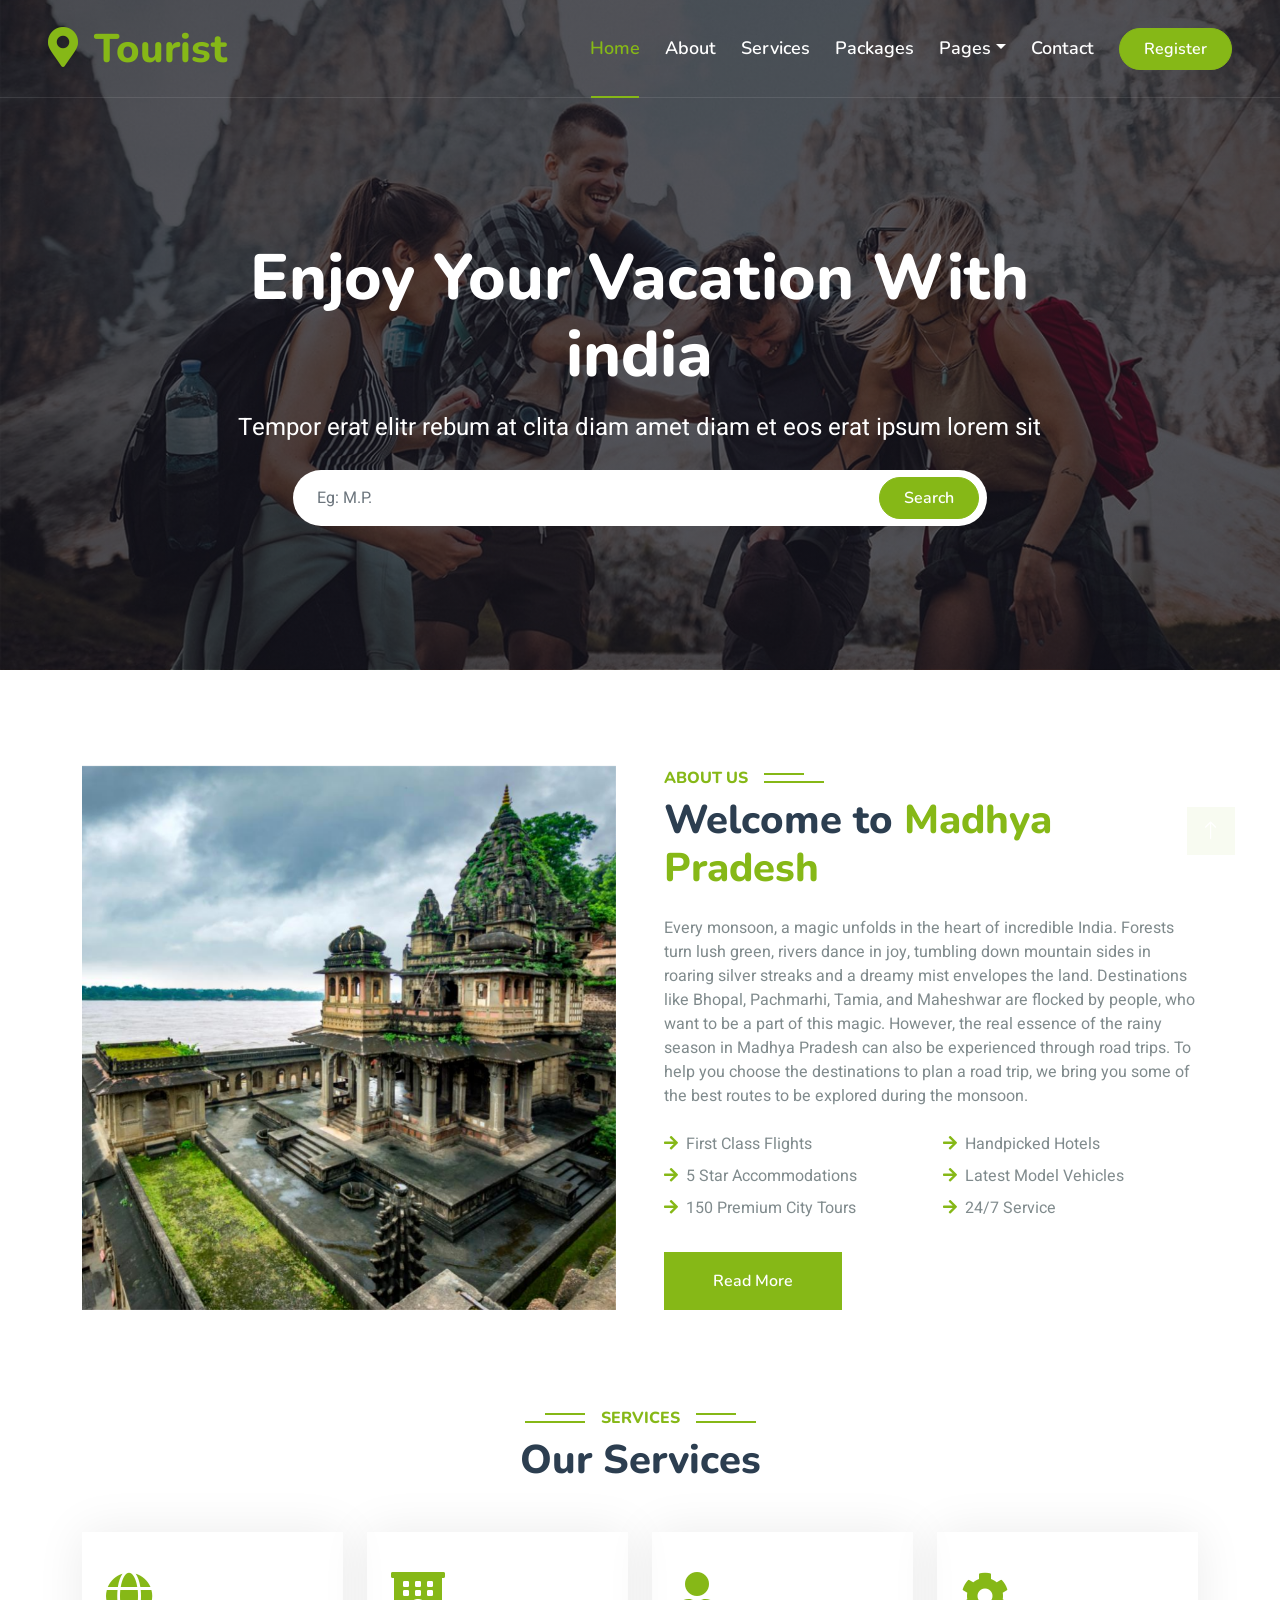
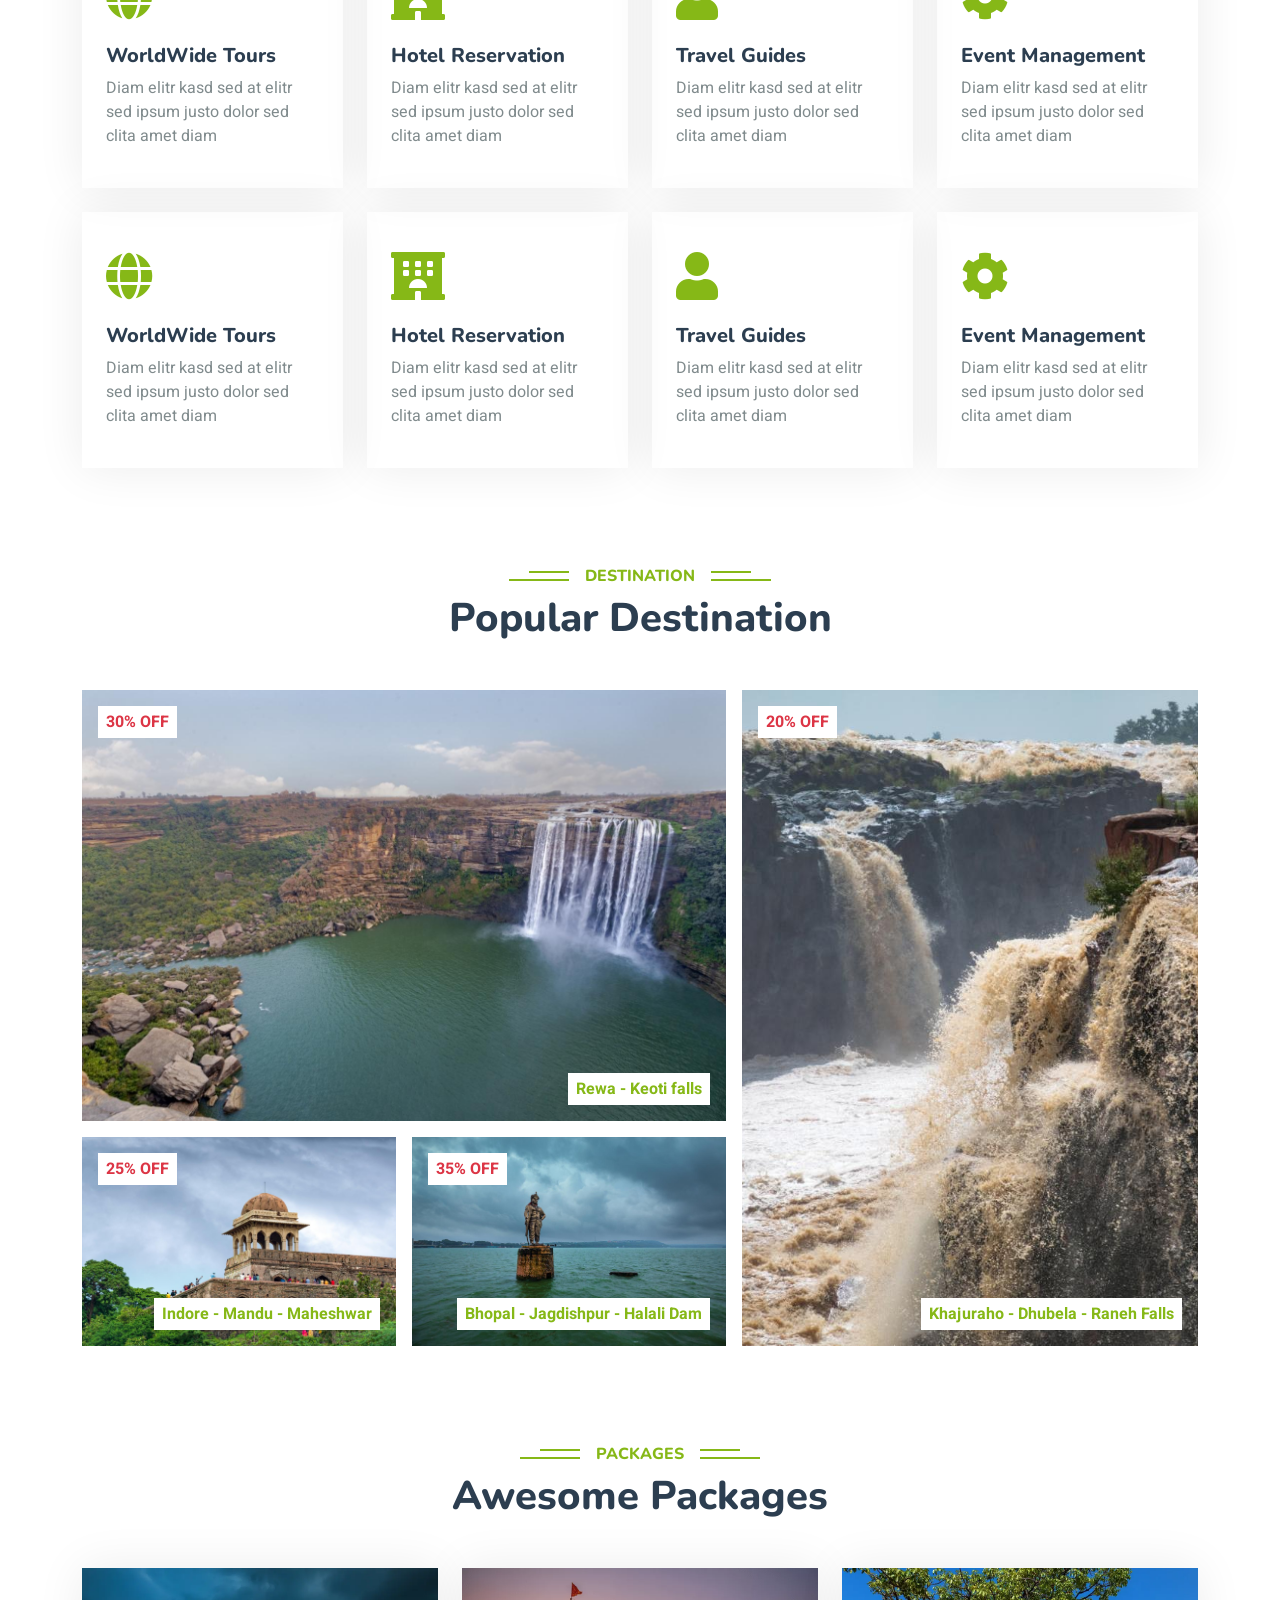
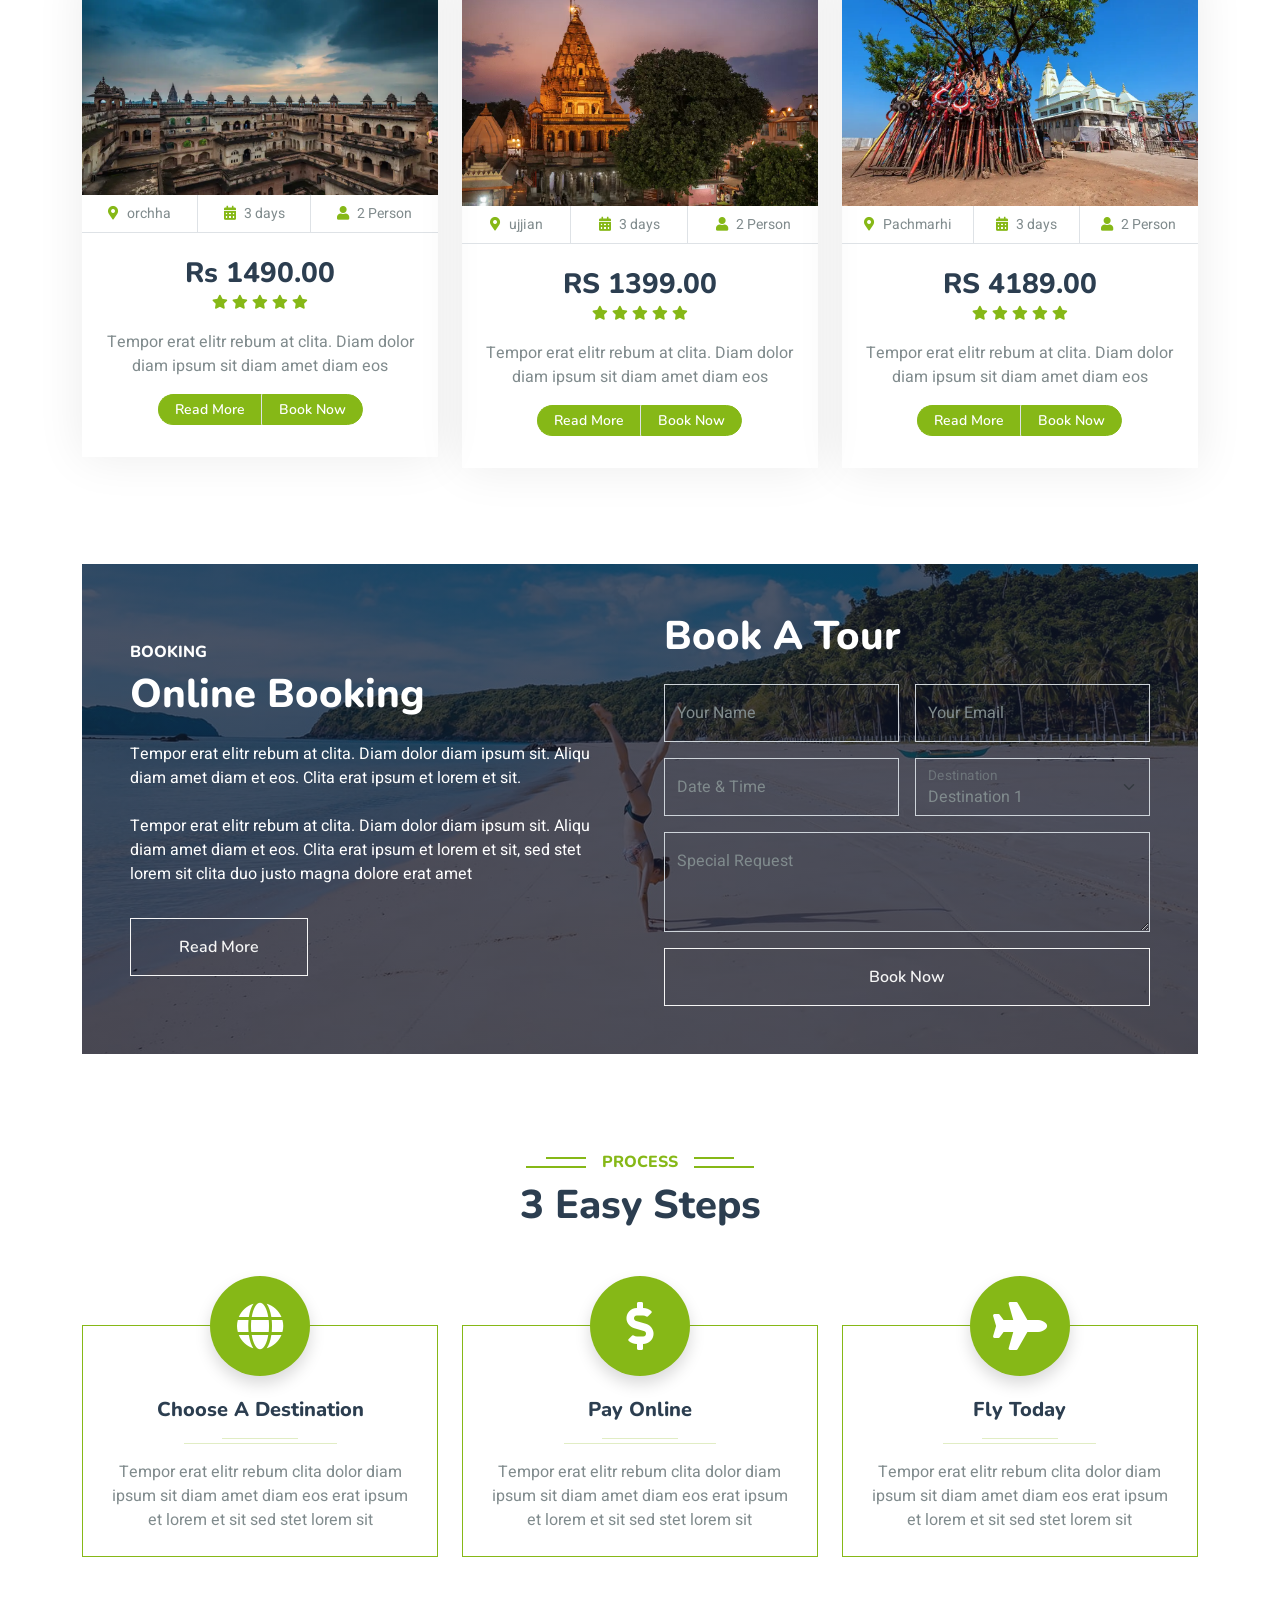
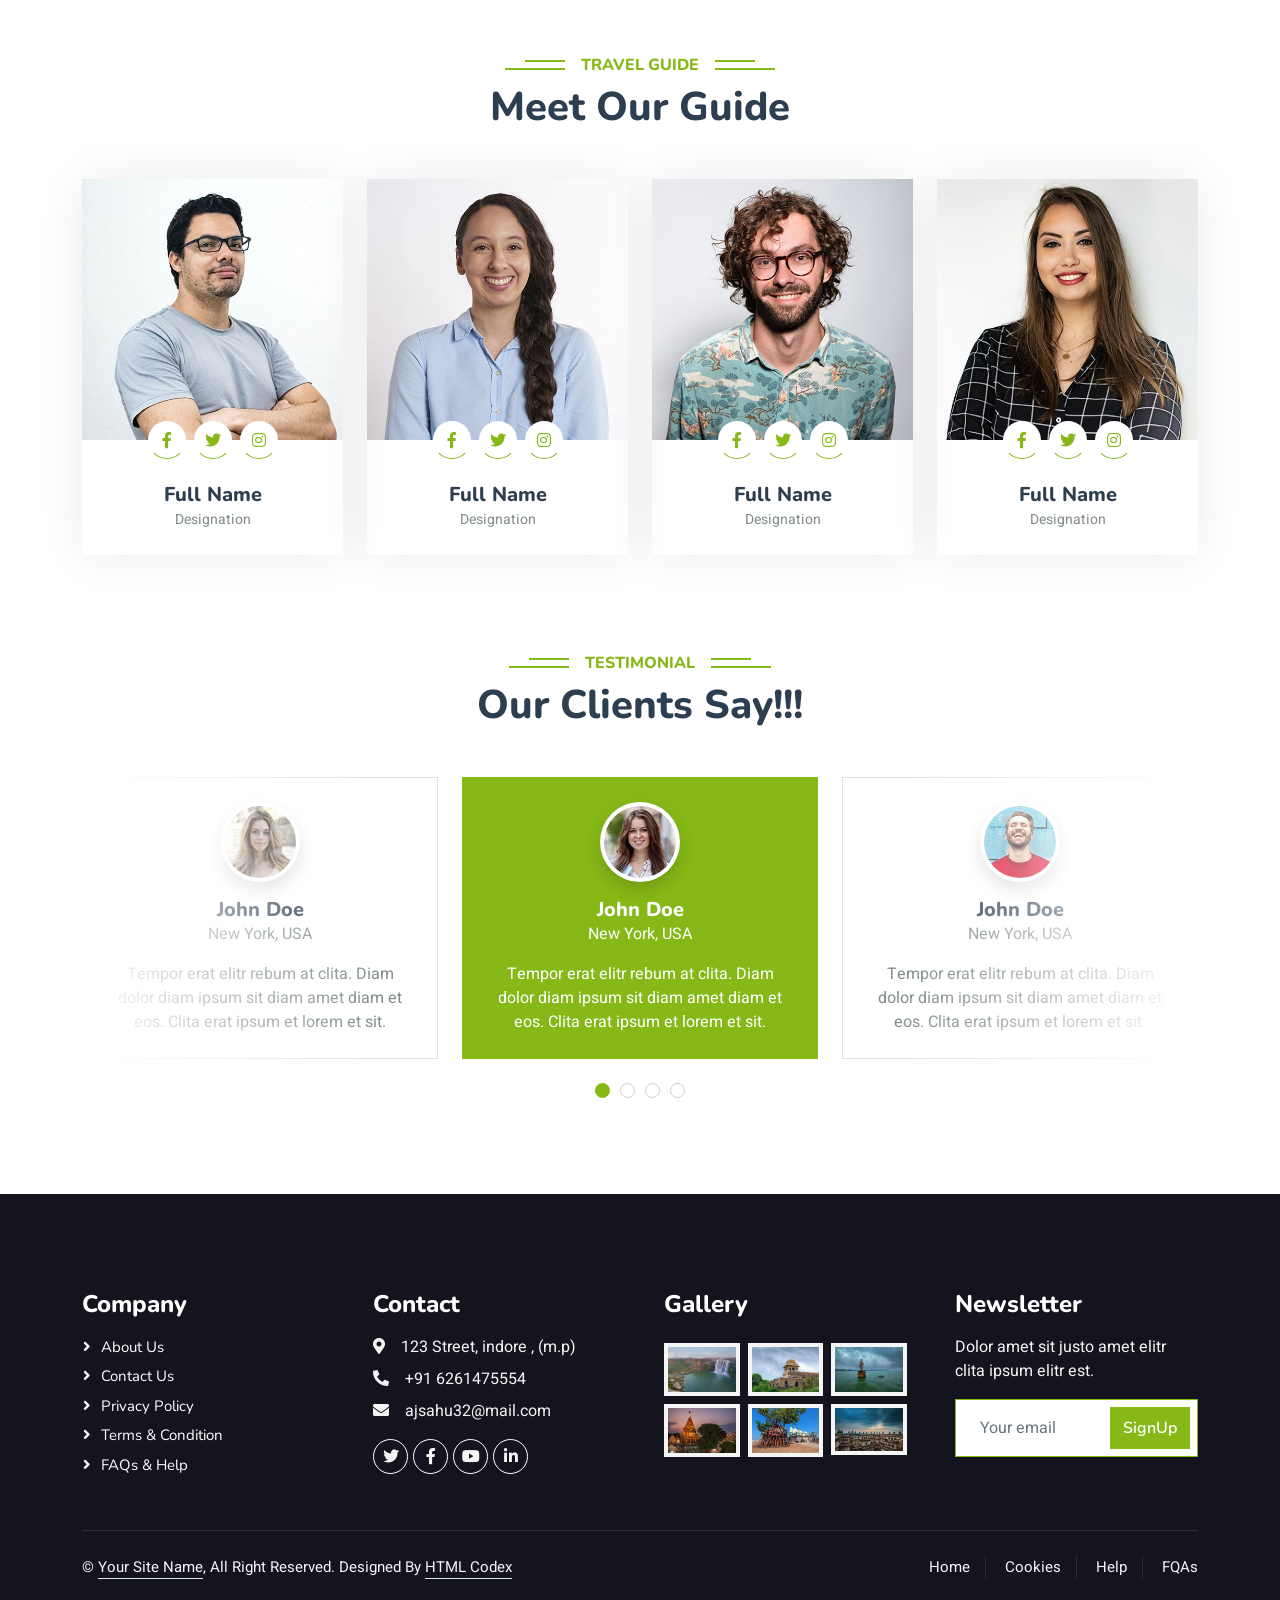
<file: index.html>
<!DOCTYPE html>
<html lang="en">

<head>
    <meta charset="utf-8">
    <title>Tourist - Travel plan</title>
    <meta content="width=device-width, initial-scale=1.0" name="viewport">
    <meta content="" name="keywords">
    <meta content="" name="description">

    <!-- Favicon -->
    <link href="img/favicon.ico" rel="icon">

    <!-- Google Web Fonts -->
    <link rel="preconnect" href="https://fonts.googleapis.com">
    <link rel="preconnect" href="https://fonts.gstatic.com" crossorigin>
    <link href="https://fonts.googleapis.com/css2?family=Heebo:wght@400;500;600&family=Nunito:wght@600;700;800&display=swap" rel="stylesheet">

    <!-- Icon Font Stylesheet -->
    <link href="https://cdnjs.cloudflare.com/ajax/libs/font-awesome/5.10.0/css/all.min.css" rel="stylesheet">
    <link href="https://cdn.jsdelivr.net/npm/bootstrap-icons@1.4.1/font/bootstrap-icons.css" rel="stylesheet">

    <!-- Libraries Stylesheet -->
    <link href="lib/animate/animate.min.css" rel="stylesheet">
    <link href="lib/owlcarousel/assets/owl.carousel.min.css" rel="stylesheet">
    <link href="lib/tempusdominus/css/tempusdominus-bootstrap-4.min.css" rel="stylesheet" />

    <!-- Customized Bootstrap Stylesheet -->
    <link href="css/bootstrap.min.css" rel="stylesheet">

    <link href="css/style.css" rel="stylesheet">
</head>

<body>
    <!-- Spinner Start -->
    <div id="spinner" class="show bg-white position-fixed translate-middle w-100 vh-100 top-50 start-50 d-flex align-items-center justify-content-center">
        <div class="spinner-border text-primary" style="width: 3rem; height: 3rem;" role="status">
            <span class="sr-only">Loading...</span>
        </div>
    </div>
    <!-- Spinner End -->


    <!-- Navbar & Hero Start -->
    <div class="container-fluid position-relative p-0">
        <nav class="navbar navbar-expand-lg navbar-light px-4 px-lg-5 py-3 py-lg-0">
            <a href="" class="navbar-brand p-0">
                <h1 class="text-primary m-0"><i class="fa fa-map-marker-alt me-3"></i>Tourist</h1>
                <!-- <img src="img/logo.png" alt="Logo"> -->
            </a>
            <button class="navbar-toggler" type="button" data-bs-toggle="collapse" data-bs-target="#navbarCollapse">
                <span class="fa fa-bars"></span>
            </button>
            <div class="collapse navbar-collapse" id="navbarCollapse">
                <div class="navbar-nav ms-auto py-0">
                    <a href="index.html" class="nav-item nav-link active">Home</a>
                    <a href="about.html" class="nav-item nav-link">About</a>
                    <a href="service.html" class="nav-item nav-link">Services</a>
                    <a href="package.html" class="nav-item nav-link">Packages</a>
                    <div class="nav-item dropdown">
                        <a href="#" class="nav-link dropdown-toggle" data-bs-toggle="dropdown">Pages</a>
                        <div class="dropdown-menu m-0">
                            <a href="destination.html" class="dropdown-item">Destination</a>
                            <a href="booking.html" class="dropdown-item">Booking</a>
                            <a href="team.html" class="dropdown-item">Travel Guides</a>
                            <a href="testimonial.html" class="dropdown-item">Testimonial</a>
                            <a href="404.html" class="dropdown-item">404 Page</a>
                        </div>
                    </div>
                    <a href="contact.html" class="nav-item nav-link">Contact</a>
                </div>
                <a href="" class="btn btn-primary rounded-pill py-2 px-4">Register</a>
            </div>
        </nav>

        <div class="container-fluid bg-primary py-5 mb-5 hero-header">
            <div class="container py-5">
                <div class="row justify-content-center py-5">
                    <div class="col-lg-10 pt-lg-5 mt-lg-5 text-center">
                        <h1 class="display-3 text-white mb-3 animated slideInDown">Enjoy Your Vacation With india</h1>
                        <p class="fs-4 text-white mb-4 animated slideInDown">Tempor erat elitr rebum at clita diam amet diam et eos erat ipsum lorem sit</p>
                        <div class="position-relative w-75 mx-auto animated slideInDown">
                            <input class="form-control border-0 rounded-pill w-100 py-3 ps-4 pe-5" type="text" placeholder="Eg: M.P.">
                            <button type="button" class="btn btn-primary rounded-pill py-2 px-4 position-absolute top-0 end-0 me-2" style="margin-top: 7px;">Search</button>
                        </div>
                    </div>
                </div>
            </div>
        </div>
    </div>
    <!-- Navbar & Hero End -->


    <!-- About Start -->
    <div class="container-xxl py-5">
        <div class="container">
            <div class="row g-5">
                <div class="col-lg-6 wow fadeInUp" data-wow-delay="0.1s" style="min-height: 400px;">
                    <div class="position-relative h-100">
                        <img class="img-fluid position-absolute w-100 h-100" src="img/about.jpg" alt="" style="object-fit: cover;">
                    </div>
                </div>
                <div class="col-lg-6 wow fadeInUp" data-wow-delay="0.3s">
                    <h6 class="section-title bg-white text-start text-primary pe-3">About Us</h6>
                    <h1 class="mb-4">Welcome to <span class="text-primary">Madhya Pradesh</span></h1>
                    <p class="mb-4">Every monsoon, a magic unfolds in the heart of incredible India. Forests turn lush green, rivers dance in joy, tumbling down mountain sides in roaring silver streaks and a dreamy mist envelopes the land. Destinations like Bhopal, Pachmarhi, Tamia, and Maheshwar are flocked by people, who want to be a part of this magic. However, the real essence of the rainy season in Madhya Pradesh can also be experienced through road trips. To help you choose the destinations to plan a road trip, we bring you some of the best routes to be explored during the monsoon.</p>
                    <p class="mb-4"></p>
                    <div class="row gy-2 gx-4 mb-4">
                        <div class="col-sm-6">
                            <p class="mb-0"><i class="fa fa-arrow-right text-primary me-2"></i>First Class Flights</p>
                        </div>
                        <div class="col-sm-6">
                            <p class="mb-0"><i class="fa fa-arrow-right text-primary me-2"></i>Handpicked Hotels</p>
                        </div>
                        <div class="col-sm-6">
                            <p class="mb-0"><i class="fa fa-arrow-right text-primary me-2"></i>5 Star Accommodations</p>
                        </div>
                        <div class="col-sm-6">
                            <p class="mb-0"><i class="fa fa-arrow-right text-primary me-2"></i>Latest Model Vehicles</p>
                        </div>
                        <div class="col-sm-6">
                            <p class="mb-0"><i class="fa fa-arrow-right text-primary me-2"></i>150 Premium City Tours</p>
                        </div>
                        <div class="col-sm-6">
                            <p class="mb-0"><i class="fa fa-arrow-right text-primary me-2"></i>24/7 Service</p>
                        </div>
                    </div>
                    <a class="btn btn-primary py-3 px-5 mt-2" href="">Read More</a>
                </div>
            </div>
        </div>
    </div>
    <!-- About End -->


    <!-- Service Start -->
    <div class="container-xxl py-5">
        <div class="container">
            <div class="text-center wow fadeInUp" data-wow-delay="0.1s">
                <h6 class="section-title bg-white text-center text-primary px-3">Services</h6>
                <h1 class="mb-5">Our Services</h1>
            </div>
            <div class="row g-4">
                <div class="col-lg-3 col-sm-6 wow fadeInUp" data-wow-delay="0.1s">
                    <div class="service-item rounded pt-3">
                        <div class="p-4">
                            <i class="fa fa-3x fa-globe text-primary mb-4"></i>
                            <h5>WorldWide Tours</h5>
                            <p>Diam elitr kasd sed at elitr sed ipsum justo dolor sed clita amet diam</p>
                        </div>
                    </div>
                </div>
                <div class="col-lg-3 col-sm-6 wow fadeInUp" data-wow-delay="0.3s">
                    <div class="service-item rounded pt-3">
                        <div class="p-4">
                            <i class="fa fa-3x fa-hotel text-primary mb-4"></i>
                            <h5>Hotel Reservation</h5>
                            <p>Diam elitr kasd sed at elitr sed ipsum justo dolor sed clita amet diam</p>
                        </div>
                    </div>
                </div>
                <div class="col-lg-3 col-sm-6 wow fadeInUp" data-wow-delay="0.5s">
                    <div class="service-item rounded pt-3">
                        <div class="p-4">
                            <i class="fa fa-3x fa-user text-primary mb-4"></i>
                            <h5>Travel Guides</h5>
                            <p>Diam elitr kasd sed at elitr sed ipsum justo dolor sed clita amet diam</p>
                        </div>
                    </div>
                </div>
                <div class="col-lg-3 col-sm-6 wow fadeInUp" data-wow-delay="0.7s">
                    <div class="service-item rounded pt-3">
                        <div class="p-4">
                            <i class="fa fa-3x fa-cog text-primary mb-4"></i>
                            <h5>Event Management</h5>
                            <p>Diam elitr kasd sed at elitr sed ipsum justo dolor sed clita amet diam</p>
                        </div>
                    </div>
                </div>
                <div class="col-lg-3 col-sm-6 wow fadeInUp" data-wow-delay="0.1s">
                    <div class="service-item rounded pt-3">
                        <div class="p-4">
                            <i class="fa fa-3x fa-globe text-primary mb-4"></i>
                            <h5>WorldWide Tours</h5>
                            <p>Diam elitr kasd sed at elitr sed ipsum justo dolor sed clita amet diam</p>
                        </div>
                    </div>
                </div>
                <div class="col-lg-3 col-sm-6 wow fadeInUp" data-wow-delay="0.3s">
                    <div class="service-item rounded pt-3">
                        <div class="p-4">
                            <i class="fa fa-3x fa-hotel text-primary mb-4"></i>
                            <h5>Hotel Reservation</h5>
                            <p>Diam elitr kasd sed at elitr sed ipsum justo dolor sed clita amet diam</p>
                        </div>
                    </div>
                </div>
                <div class="col-lg-3 col-sm-6 wow fadeInUp" data-wow-delay="0.5s">
                    <div class="service-item rounded pt-3">
                        <div class="p-4">
                            <i class="fa fa-3x fa-user text-primary mb-4"></i>
                            <h5>Travel Guides</h5>
                            <p>Diam elitr kasd sed at elitr sed ipsum justo dolor sed clita amet diam</p>
                        </div>
                    </div>
                </div>
                <div class="col-lg-3 col-sm-6 wow fadeInUp" data-wow-delay="0.7s">
                    <div class="service-item rounded pt-3">
                        <div class="p-4">
                            <i class="fa fa-3x fa-cog text-primary mb-4"></i>
                            <h5>Event Management</h5>
                            <p>Diam elitr kasd sed at elitr sed ipsum justo dolor sed clita amet diam</p>
                        </div>
                    </div>
                </div>
            </div>
        </div>
    </div>
    <!-- Service End -->


    <!-- Destination Start -->
    <div class="container-xxl py-5 destination">
        <div class="container">
            <div class="text-center wow fadeInUp" data-wow-delay="0.1s">
                <h6 class="section-title bg-white text-center text-primary px-3">Destination</h6>
                <h1 class="mb-5">Popular Destination</h1>
            </div>
            <div class="row g-3">
                <div class="col-lg-7 col-md-6">
                    <div class="row g-3">
                        <div class="col-lg-12 col-md-12 wow zoomIn" data-wow-delay="0.1s">
                            <a class="position-relative d-block overflow-hidden" href="">
                                <img class="img-fluid" src="img/destination-1.jpg" alt="">
                                <div class="bg-white text-danger fw-bold position-absolute top-0 start-0 m-3 py-1 px-2">30% OFF</div>
                                <div class="bg-white text-primary fw-bold position-absolute bottom-0 end-0 m-3 py-1 px-2">Rewa - Keoti falls</div>
                            </a>
                        </div>
                        <div class="col-lg-6 col-md-12 wow zoomIn" data-wow-delay="0.3s">
                            <a class="position-relative d-block overflow-hidden" href="">
                                <img class="img-fluid" src="img/destination-2.jpg" alt="">
                                <div class="bg-white text-danger fw-bold position-absolute top-0 start-0 m-3 py-1 px-2">25% OFF</div>
                                <div class="bg-white text-primary fw-bold position-absolute bottom-0 end-0 m-3 py-1 px-2">Indore - Mandu - Maheshwar</div>
                            </a>
                        </div>
                        <div class="col-lg-6 col-md-12 wow zoomIn" data-wow-delay="0.5s">
                            <a class="position-relative d-block overflow-hidden" href="">
                                <img class="img-fluid" src="img/destination-3.jpg" alt="">
                                <div class="bg-white text-danger fw-bold position-absolute top-0 start-0 m-3 py-1 px-2">35% OFF</div>
                                <div class="bg-white text-primary fw-bold position-absolute bottom-0 end-0 m-3 py-1 px-2">Bhopal - Jagdishpur - Halali Dam</div>
                            </a>
                        </div>
                    </div>
                </div>
                <div class="col-lg-5 col-md-6 wow zoomIn" data-wow-delay="0.7s" style="min-height: 350px;">
                    <a class="position-relative d-block h-100 overflow-hidden" href="">
                        <img class="img-fluid position-absolute w-100 h-100" src="img/destination-4.jpg" alt="" style="object-fit: cover;">
                        <div class="bg-white text-danger fw-bold position-absolute top-0 start-0 m-3 py-1 px-2">20% OFF</div>
                        <div class="bg-white text-primary fw-bold position-absolute bottom-0 end-0 m-3 py-1 px-2">Khajuraho - Dhubela - Raneh Falls</div>
                    </a>
                </div>
            </div>
        </div>
    </div>
    <!-- Destination Start -->


    <!-- Package Start -->
    <div class="container-xxl py-5">
        <div class="container">
            <div class="text-center wow fadeInUp" data-wow-delay="0.1s">
                <h6 class="section-title bg-white text-center text-primary px-3">Packages</h6>
                <h1 class="mb-5">Awesome Packages</h1>
            </div>
            <div class="row g-4 justify-content-center">
                <div class="col-lg-4 col-md-6 wow fadeInUp" data-wow-delay="0.1s">
                    <div class="package-item">
                        <div class="overflow-hidden">
                            <img class="img-fluid" src="img/package-1.webp" alt="">
                        </div>
                        <div class="d-flex border-bottom">
                            <small class="flex-fill text-center border-end py-2"><i class="fa fa-map-marker-alt text-primary me-2"></i>orchha</small>
                            <small class="flex-fill text-center border-end py-2"><i class="fa fa-calendar-alt text-primary me-2"></i>3 days</small>
                            <small class="flex-fill text-center py-2"><i class="fa fa-user text-primary me-2"></i>2 Person</small>
                        </div>
                        <div class="text-center p-4">
                            <h3 class="mb-0">Rs 1490.00</h3>
                            <div class="mb-3">
                                <small class="fa fa-star text-primary"></small>
                                <small class="fa fa-star text-primary"></small>
                                <small class="fa fa-star text-primary"></small>
                                <small class="fa fa-star text-primary"></small>
                                <small class="fa fa-star text-primary"></small>
                            </div>
                            <p>Tempor erat elitr rebum at clita. Diam dolor diam ipsum sit diam amet diam eos</p>
                            <div class="d-flex justify-content-center mb-2">
                                <a href="#" class="btn btn-sm btn-primary px-3 border-end" style="border-radius: 30px 0 0 30px;">Read More</a>
                                <a href="#" class="btn btn-sm btn-primary px-3" style="border-radius: 0 30px 30px 0;">Book Now</a>
                            </div>
                        </div>
                    </div>
                </div>
                <div class="col-lg-4 col-md-6 wow fadeInUp" data-wow-delay="0.3s">
                    <div class="package-item">
                        <div class="overflow-hidden">
                            <img class="img-fluid" src="img/package-2.webp" alt="">
                        </div>
                        <div class="d-flex border-bottom">
                            <small class="flex-fill text-center border-end py-2"><i class="fa fa-map-marker-alt text-primary me-2"></i>ujjian</small>
                            <small class="flex-fill text-center border-end py-2"><i class="fa fa-calendar-alt text-primary me-2"></i>3 days</small>
                            <small class="flex-fill text-center py-2"><i class="fa fa-user text-primary me-2"></i>2 Person</small>
                        </div>
                        <div class="text-center p-4">
                            <h3 class="mb-0">RS 1399.00</h3>
                            <div class="mb-3">
                                <small class="fa fa-star text-primary"></small>
                                <small class="fa fa-star text-primary"></small>
                                <small class="fa fa-star text-primary"></small>
                                <small class="fa fa-star text-primary"></small>
                                <small class="fa fa-star text-primary"></small>
                            </div>
                            <p>Tempor erat elitr rebum at clita. Diam dolor diam ipsum sit diam amet diam eos</p>
                            <div class="d-flex justify-content-center mb-2">
                                <a href="#" class="btn btn-sm btn-primary px-3 border-end" style="border-radius: 30px 0 0 30px;">Read More</a>
                                <a href="#" class="btn btn-sm btn-primary px-3" style="border-radius: 0 30px 30px 0;">Book Now</a>
                            </div>
                        </div>
                    </div>
                </div>
                <div class="col-lg-4 col-md-6 wow fadeInUp" data-wow-delay="0.5s">
                    <div class="package-item">
                        <div class="overflow-hidden">
                            <img class="img-fluid" src="img/package-3.webp" alt="">
                        </div>
                        <div class="d-flex border-bottom">
                            <small class="flex-fill text-center border-end py-2"><i class="fa fa-map-marker-alt text-primary me-2"></i>Pachmarhi</small>
                            <small class="flex-fill text-center border-end py-2"><i class="fa fa-calendar-alt text-primary me-2"></i>3 days</small>
                            <small class="flex-fill text-center py-2"><i class="fa fa-user text-primary me-2"></i>2 Person</small>
                        </div>
                        <div class="text-center p-4">
                            <h3 class="mb-0">RS 4189.00</h3>
                            <div class="mb-3">
                                <small class="fa fa-star text-primary"></small>
                                <small class="fa fa-star text-primary"></small>
                                <small class="fa fa-star text-primary"></small>
                                <small class="fa fa-star text-primary"></small>
                                <small class="fa fa-star text-primary"></small>
                            </div>
                            <p>Tempor erat elitr rebum at clita. Diam dolor diam ipsum sit diam amet diam eos</p>
                            <div class="d-flex justify-content-center mb-2">
                                <a href="#" class="btn btn-sm btn-primary px-3 border-end" style="border-radius: 30px 0 0 30px;">Read More</a>
                                <a href="#" class="btn btn-sm btn-primary px-3" style="border-radius: 0 30px 30px 0;">Book Now</a>
                            </div>
                        </div>
                    </div>
                </div>
            </div>
        </div>
    </div>
    <!-- Package End -->


    <!-- Booking Start -->
    <div class="container-xxl py-5 wow fadeInUp" data-wow-delay="0.1s">
        <div class="container">
            <div class="booking p-5">
                <div class="row g-5 align-items-center">
                    <div class="col-md-6 text-white">
                        <h6 class="text-white text-uppercase">Booking</h6>
                        <h1 class="text-white mb-4">Online Booking</h1>
                        <p class="mb-4">Tempor erat elitr rebum at clita. Diam dolor diam ipsum sit. Aliqu diam amet diam et eos. Clita erat ipsum et lorem et sit.</p>
                        <p class="mb-4">Tempor erat elitr rebum at clita. Diam dolor diam ipsum sit. Aliqu diam amet diam et eos. Clita erat ipsum et lorem et sit, sed stet lorem sit clita duo justo magna dolore erat amet</p>
                        <a class="btn btn-outline-light py-3 px-5 mt-2" href="">Read More</a>
                    </div>
                    <div class="col-md-6">
                        <h1 class="text-white mb-4">Book A Tour</h1>
                        <form>
                            <div class="row g-3">
                                <div class="col-md-6">
                                    <div class="form-floating">
                                        <input type="text" class="form-control bg-transparent" id="name" placeholder="Your Name">
                                        <label for="name">Your Name</label>
                                    </div>
                                </div>
                                <div class="col-md-6">
                                    <div class="form-floating">
                                        <input type="email" class="form-control bg-transparent" id="email" placeholder="Your Email">
                                        <label for="email">Your Email</label>
                                    </div>
                                </div>
                                <div class="col-md-6">
                                    <div class="form-floating date" id="date3" data-target-input="nearest">
                                        <input type="text" class="form-control bg-transparent datetimepicker-input" id="datetime" placeholder="Date & Time" data-target="#date3" data-toggle="datetimepicker" />
                                        <label for="datetime">Date & Time</label>
                                    </div>
                                </div>
                                <div class="col-md-6">
                                    <div class="form-floating">
                                        <select class="form-select bg-transparent" id="select1">
                                            <option value="1">Destination 1</option>
                                            <option value="2">Destination 2</option>
                                            <option value="3">Destination 3</option>
                                        </select>
                                        <label for="select1">Destination</label>
                                    </div>
                                </div>
                                <div class="col-12">
                                    <div class="form-floating">
                                        <textarea class="form-control bg-transparent" placeholder="Special Request" id="message" style="height: 100px"></textarea>
                                        <label for="message">Special Request</label>
                                    </div>
                                </div>
                                <div class="col-12">
                                    <button class="btn btn-outline-light w-100 py-3" type="submit">Book Now</button>
                                </div>
                            </div>
                        </form>
                    </div>
                </div>
            </div>
        </div>
    </div>
    <!-- Booking Start -->


    <!-- Process Start -->
    <div class="container-xxl py-5">
        <div class="container">
            <div class="text-center pb-4 wow fadeInUp" data-wow-delay="0.1s">
                <h6 class="section-title bg-white text-center text-primary px-3">Process</h6>
                <h1 class="mb-5">3 Easy Steps</h1>
            </div>
            <div class="row gy-5 gx-4 justify-content-center">
                <div class="col-lg-4 col-sm-6 text-center pt-4 wow fadeInUp" data-wow-delay="0.1s">
                    <div class="position-relative border border-primary pt-5 pb-4 px-4">
                        <div class="d-inline-flex align-items-center justify-content-center bg-primary rounded-circle position-absolute top-0 start-50 translate-middle shadow" style="width: 100px; height: 100px;">
                            <i class="fa fa-globe fa-3x text-white"></i>
                        </div>
                        <h5 class="mt-4">Choose A Destination</h5>
                        <hr class="w-25 mx-auto bg-primary mb-1">
                        <hr class="w-50 mx-auto bg-primary mt-0">
                        <p class="mb-0">Tempor erat elitr rebum clita dolor diam ipsum sit diam amet diam eos erat ipsum et lorem et sit sed stet lorem sit</p>
                    </div>
                </div>
                <div class="col-lg-4 col-sm-6 text-center pt-4 wow fadeInUp" data-wow-delay="0.3s">
                    <div class="position-relative border border-primary pt-5 pb-4 px-4">
                        <div class="d-inline-flex align-items-center justify-content-center bg-primary rounded-circle position-absolute top-0 start-50 translate-middle shadow" style="width: 100px; height: 100px;">
                            <i class="fa fa-dollar-sign fa-3x text-white"></i>
                        </div>
                        <h5 class="mt-4">Pay Online</h5>
                        <hr class="w-25 mx-auto bg-primary mb-1">
                        <hr class="w-50 mx-auto bg-primary mt-0">
                        <p class="mb-0">Tempor erat elitr rebum clita dolor diam ipsum sit diam amet diam eos erat ipsum et lorem et sit sed stet lorem sit</p>
                    </div>
                </div>
                <div class="col-lg-4 col-sm-6 text-center pt-4 wow fadeInUp" data-wow-delay="0.5s">
                    <div class="position-relative border border-primary pt-5 pb-4 px-4">
                        <div class="d-inline-flex align-items-center justify-content-center bg-primary rounded-circle position-absolute top-0 start-50 translate-middle shadow" style="width: 100px; height: 100px;">
                            <i class="fa fa-plane fa-3x text-white"></i>
                        </div>
                        <h5 class="mt-4">Fly Today</h5>
                        <hr class="w-25 mx-auto bg-primary mb-1">
                        <hr class="w-50 mx-auto bg-primary mt-0">
                        <p class="mb-0">Tempor erat elitr rebum clita dolor diam ipsum sit diam amet diam eos erat ipsum et lorem et sit sed stet lorem sit</p>
                    </div>
                </div>
            </div>
        </div>
    </div>
    <!-- Process Start -->


    <!-- Team Start -->
    <div class="container-xxl py-5">
        <div class="container">
            <div class="text-center wow fadeInUp" data-wow-delay="0.1s">
                <h6 class="section-title bg-white text-center text-primary px-3">Travel Guide</h6>
                <h1 class="mb-5">Meet Our Guide</h1>
            </div>
            <div class="row g-4">
                <div class="col-lg-3 col-md-6 wow fadeInUp" data-wow-delay="0.1s">
                    <div class="team-item">
                        <div class="overflow-hidden">
                            <img class="img-fluid" src="img/team-1.jpg" alt="">
                        </div>
                        <div class="position-relative d-flex justify-content-center" style="margin-top: -19px;">
                            <a class="btn btn-square mx-1" href=""><i class="fab fa-facebook-f"></i></a>
                            <a class="btn btn-square mx-1" href=""><i class="fab fa-twitter"></i></a>
                            <a class="btn btn-square mx-1" href=""><i class="fab fa-instagram"></i></a>
                        </div>
                        <div class="text-center p-4">
                            <h5 class="mb-0">Full Name</h5>
                            <small>Designation</small>
                        </div>
                    </div>
                </div>
                <div class="col-lg-3 col-md-6 wow fadeInUp" data-wow-delay="0.3s">
                    <div class="team-item">
                        <div class="overflow-hidden">
                            <img class="img-fluid" src="img/team-2.jpg" alt="">
                        </div>
                        <div class="position-relative d-flex justify-content-center" style="margin-top: -19px;">
                            <a class="btn btn-square mx-1" href=""><i class="fab fa-facebook-f"></i></a>
                            <a class="btn btn-square mx-1" href=""><i class="fab fa-twitter"></i></a>
                            <a class="btn btn-square mx-1" href=""><i class="fab fa-instagram"></i></a>
                        </div>
                        <div class="text-center p-4">
                            <h5 class="mb-0">Full Name</h5>
                            <small>Designation</small>
                        </div>
                    </div>
                </div>
                <div class="col-lg-3 col-md-6 wow fadeInUp" data-wow-delay="0.5s">
                    <div class="team-item">
                        <div class="overflow-hidden">
                            <img class="img-fluid" src="img/team-3.jpg" alt="">
                        </div>
                        <div class="position-relative d-flex justify-content-center" style="margin-top: -19px;">
                            <a class="btn btn-square mx-1" href=""><i class="fab fa-facebook-f"></i></a>
                            <a class="btn btn-square mx-1" href=""><i class="fab fa-twitter"></i></a>
                            <a class="btn btn-square mx-1" href=""><i class="fab fa-instagram"></i></a>
                        </div>
                        <div class="text-center p-4">
                            <h5 class="mb-0">Full Name</h5>
                            <small>Designation</small>
                        </div>
                    </div>
                </div>
                <div class="col-lg-3 col-md-6 wow fadeInUp" data-wow-delay="0.7s">
                    <div class="team-item">
                        <div class="overflow-hidden">
                            <img class="img-fluid" src="img/team-4.jpg" alt="">
                        </div>
                        <div class="position-relative d-flex justify-content-center" style="margin-top: -19px;">
                            <a class="btn btn-square mx-1" href=""><i class="fab fa-facebook-f"></i></a>
                            <a class="btn btn-square mx-1" href=""><i class="fab fa-twitter"></i></a>
                            <a class="btn btn-square mx-1" href=""><i class="fab fa-instagram"></i></a>
                        </div>
                        <div class="text-center p-4">
                            <h5 class="mb-0">Full Name</h5>
                            <small>Designation</small>
                        </div>
                    </div>
                </div>
            </div>
        </div>
    </div>
    <!-- Team End -->


    <!-- Testimonial Start -->
    <div class="container-xxl py-5 wow fadeInUp" data-wow-delay="0.1s">
        <div class="container">
            <div class="text-center">
                <h6 class="section-title bg-white text-center text-primary px-3">Testimonial</h6>
                <h1 class="mb-5">Our Clients Say!!!</h1>
            </div>
            <div class="owl-carousel testimonial-carousel position-relative">
                <div class="testimonial-item bg-white text-center border p-4">
                    <img class="bg-white rounded-circle shadow p-1 mx-auto mb-3" src="img/testimonial-1.jpg" style="width: 80px; height: 80px;">
                    <h5 class="mb-0">John Doe</h5>
                    <p>New York, USA</p>
                    <p class="mb-0">Tempor erat elitr rebum at clita. Diam dolor diam ipsum sit diam amet diam et eos. Clita erat ipsum et lorem et sit.</p>
                </div>
                <div class="testimonial-item bg-white text-center border p-4">
                    <img class="bg-white rounded-circle shadow p-1 mx-auto mb-3" src="img/testimonial-2.jpg" style="width: 80px; height: 80px;">
                    <h5 class="mb-0">John Doe</h5>
                    <p>New York, USA</p>
                    <p class="mt-2 mb-0">Tempor erat elitr rebum at clita. Diam dolor diam ipsum sit diam amet diam et eos. Clita erat ipsum et lorem et sit.</p>
                </div>
                <div class="testimonial-item bg-white text-center border p-4">
                    <img class="bg-white rounded-circle shadow p-1 mx-auto mb-3" src="img/testimonial-3.jpg" style="width: 80px; height: 80px;">
                    <h5 class="mb-0">John Doe</h5>
                    <p>New York, USA</p>
                    <p class="mt-2 mb-0">Tempor erat elitr rebum at clita. Diam dolor diam ipsum sit diam amet diam et eos. Clita erat ipsum et lorem et sit.</p>
                </div>
                <div class="testimonial-item bg-white text-center border p-4">
                    <img class="bg-white rounded-circle shadow p-1 mx-auto mb-3" src="img/testimonial-4.jpg" style="width: 80px; height: 80px;">
                    <h5 class="mb-0">John Doe</h5>
                    <p>New York, USA</p>
                    <p class="mt-2 mb-0">Tempor erat elitr rebum at clita. Diam dolor diam ipsum sit diam amet diam et eos. Clita erat ipsum et lorem et sit.</p>
                </div>
            </div>
        </div>
    </div>
    <!-- Testimonial End -->
        

    <!-- Footer Start -->
    <div class="container-fluid bg-dark text-light footer pt-5 mt-5 wow fadeIn" data-wow-delay="0.1s">
        <div class="container py-5">
            <div class="row g-5">
                <div class="col-lg-3 col-md-6">
                    <h4 class="text-white mb-3">Company</h4>
                    <a class="btn btn-link" href="">About Us</a>
                    <a class="btn btn-link" href="">Contact Us</a>
                    <a class="btn btn-link" href="">Privacy Policy</a>
                    <a class="btn btn-link" href="">Terms & Condition</a>
                    <a class="btn btn-link" href="">FAQs & Help</a>
                </div>
                <div class="col-lg-3 col-md-6">
                    <h4 class="text-white mb-3">Contact</h4>
                    <p class="mb-2"><i class="fa fa-map-marker-alt me-3"></i>123 Street, indore , (m.p)</p>
                    <p class="mb-2"><i class="fa fa-phone-alt me-3"></i>+91 6261475554</p>
                    <p class="mb-2"><i class="fa fa-envelope me-3"></i>ajsahu32@mail.com</p>
                    <div class="d-flex pt-2">
                        <a class="btn btn-outline-light btn-social" href=""><i class="fab fa-twitter"></i></a>
                        <a class="btn btn-outline-light btn-social" href=""><i class="fab fa-facebook-f"></i></a>
                        <a class="btn btn-outline-light btn-social" href=""><i class="fab fa-youtube"></i></a>
                        <a class="btn btn-outline-light btn-social" href=""><i class="fab fa-linkedin-in"></i></a>
                    </div>
                </div>
                <div class="col-lg-3 col-md-6">
                    <h4 class="text-white mb-3">Gallery</h4>
                    <div class="row g-2 pt-2">
                        <div class="col-4">
                            <img class="img-fluid bg-light p-1" src="img/destination-1.jpg" alt="">
                        </div>
                        <div class="col-4">
                            <img class="img-fluid bg-light p-1" src="img/destination-2.jpg" alt="">
                        </div>
                        <div class="col-4">
                            <img class="img-fluid bg-light p-1" src="img/destination-3.jpg" alt="">
                        </div>
                        <div class="col-4">
                            <img class="img-fluid bg-light p-1" src="img/package-2.webp" alt="">
                        </div>
                        <div class="col-4">
                            <img class="img-fluid bg-light p-1" src="img/package-3.webp" alt="">
                        </div>
                        <div class="col-4">
                            <img class="img-fluid bg-light p-1" src="img/package-1.webp" alt="">
                        </div>
                    </div>
                </div>
                <div class="col-lg-3 col-md-6">
                    <h4 class="text-white mb-3">Newsletter</h4>
                    <p>Dolor amet sit justo amet elitr clita ipsum elitr est.</p>
                    <div class="position-relative mx-auto" style="max-width: 400px;">
                        <input class="form-control border-primary w-100 py-3 ps-4 pe-5" type="text" placeholder="Your email">
                        <button type="button" class="btn btn-primary py-2 position-absolute top-0 end-0 mt-2 me-2">SignUp</button>
                    </div>
                </div>
            </div>
        </div>
        <div class="container">
            <div class="copyright">
                <div class="row">
                    <div class="col-md-6 text-center text-md-start mb-3 mb-md-0">
                        &copy; <a class="border-bottom" href="#">Your Site Name</a>, All Right Reserved.

                        <!--/*** This template is free as long as you keep the footer author’s credit link/attribution link/backlink. If you'd like to use the template without the footer author’s credit link/attribution link/backlink, you can purchase the Credit Removal License from "https://htmlcodex.com/credit-removal". Thank you for your support. ***/-->
                        Designed By <a class="border-bottom" href="https://htmlcodex.com">HTML Codex</a>
                    </div>
                    <div class="col-md-6 text-center text-md-end">
                        <div class="footer-menu">
                            <a href="">Home</a>
                            <a href="">Cookies</a>
                            <a href="">Help</a>
                            <a href="">FQAs</a>
                        </div>
                    </div>
                </div>
            </div>
        </div>
    </div>
    <!-- Footer End -->


    <!-- Back to Top -->
    <a href="#" class="btn btn-lg btn-primary btn-lg-square back-to-top"><i class="bi bi-arrow-up"></i></a>


    <!-- JavaScript Libraries -->
    <script src="https://code.jquery.com/jquery-3.4.1.min.js"></script>
    <script src="https://cdn.jsdelivr.net/npm/bootstrap@5.0.0/dist/js/bootstrap.bundle.min.js"></script>
    <script src="lib/wow/wow.min.js"></script>
    <script src="lib/easing/easing.min.js"></script>
    <script src="lib/waypoints/waypoints.min.js"></script>
    <script src="lib/owlcarousel/owl.carousel.min.js"></script>
    <script src="lib/tempusdominus/js/moment.min.js"></script>
    <script src="lib/tempusdominus/js/moment-timezone.min.js"></script>
    <script src="lib/tempusdominus/js/tempusdominus-bootstrap-4.min.js"></script>

    <!-- Template Javascript -->
    <script src="js/main.js"></script>
</body>

</html>
</file>
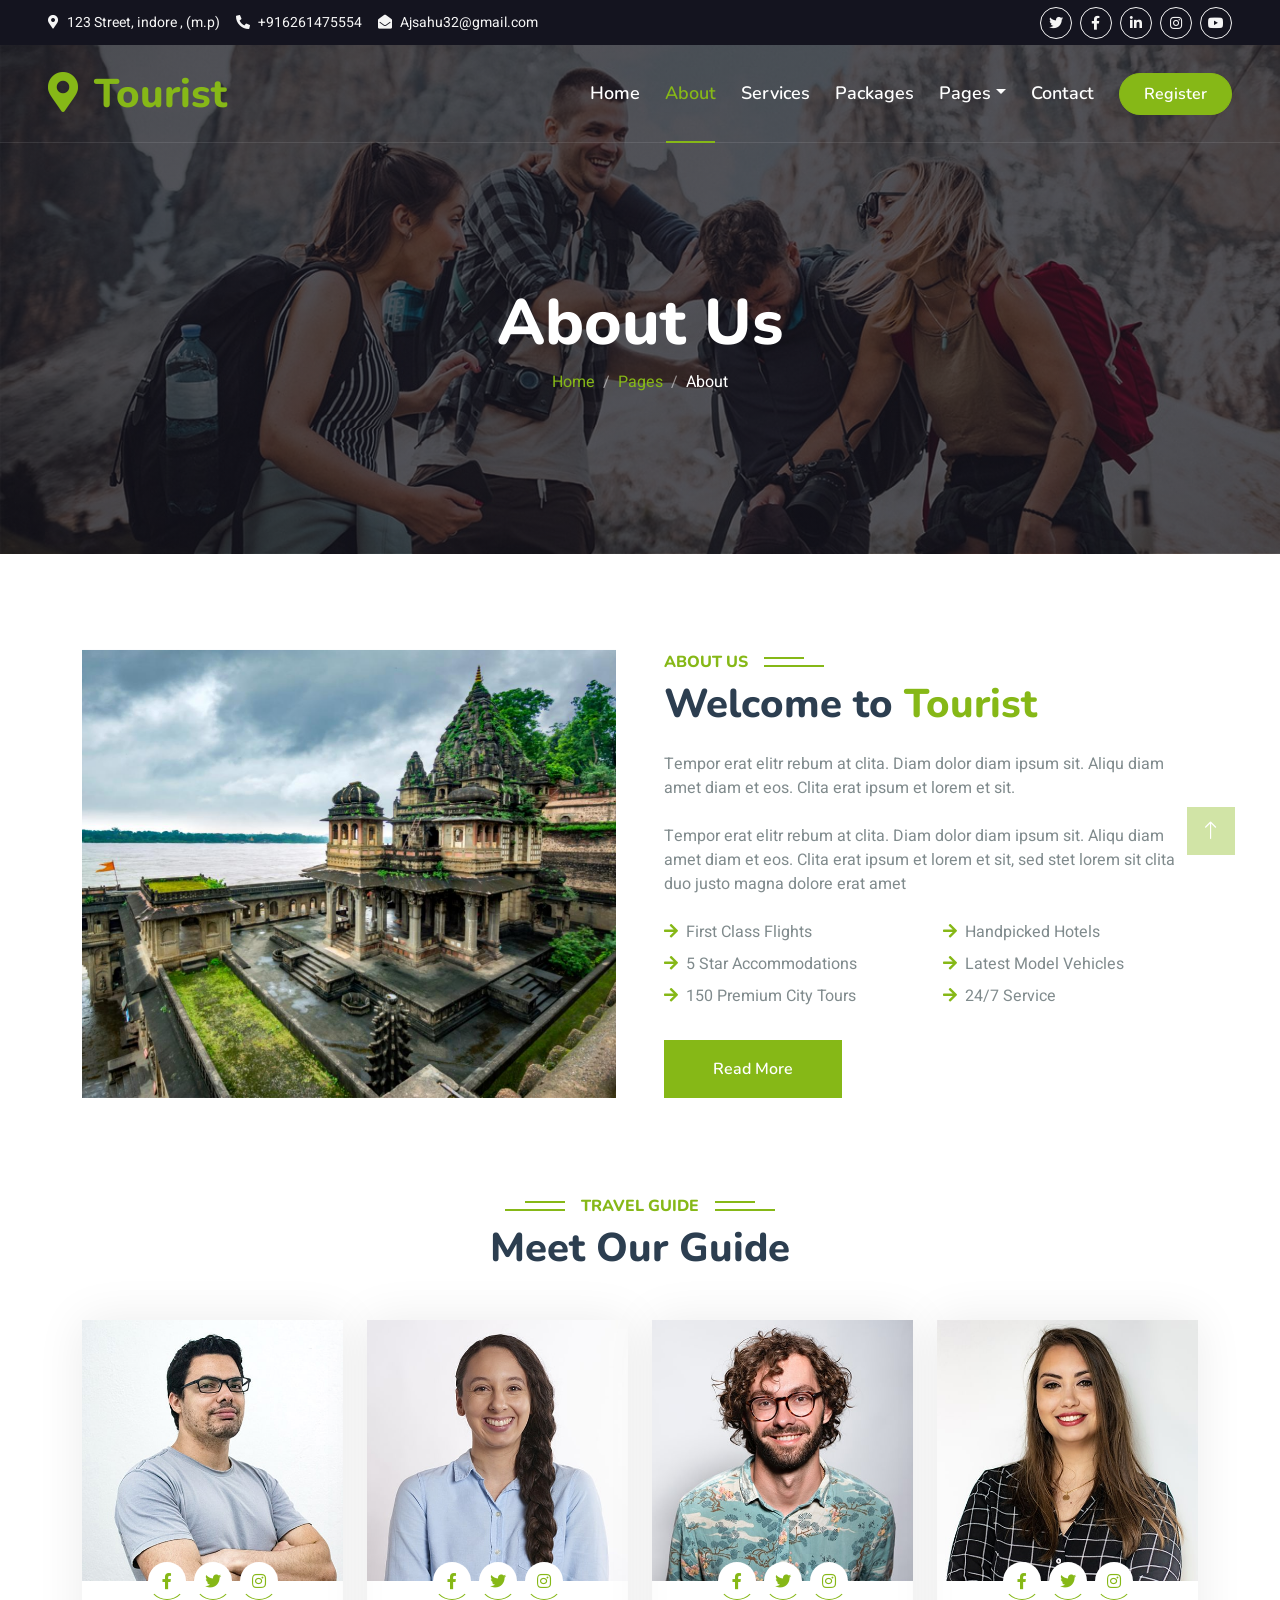
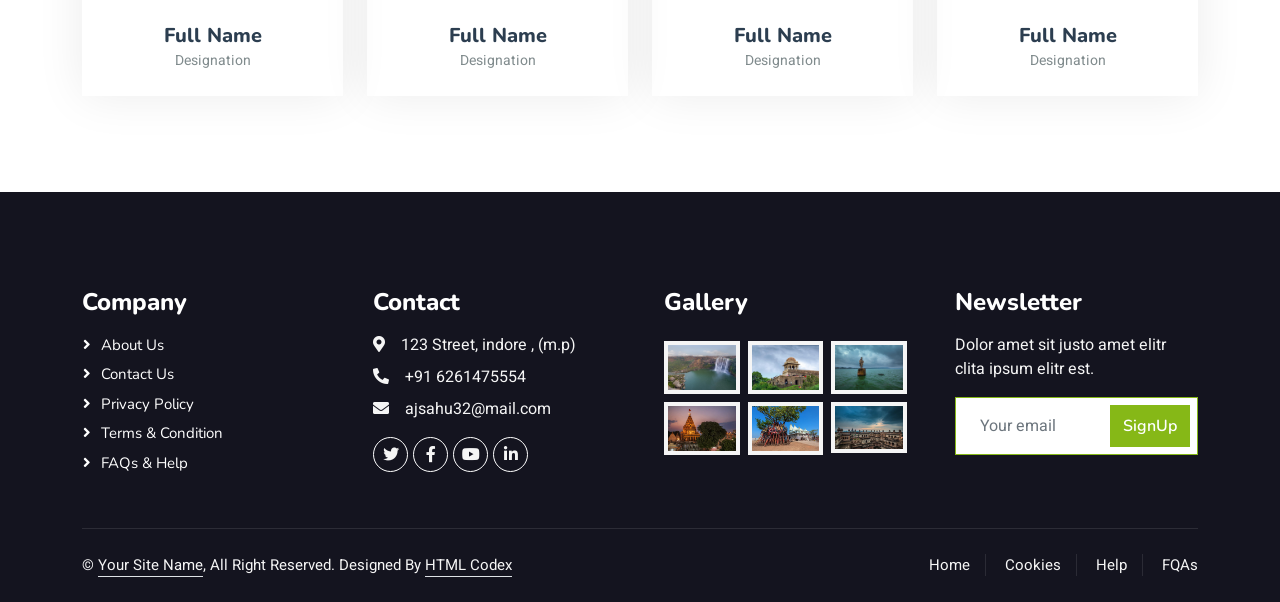
<file: about.html>
<!DOCTYPE html>
<html lang="en">

<head>
    <meta charset="utf-8">
    <title>Tourist - Travel Agency HTML Template</title>
    <meta content="width=device-width, initial-scale=1.0" name="viewport">
    <meta content="" name="keywords">
    <meta content="" name="description">

    <!-- Favicon -->
    <link href="img/favicon.ico" rel="icon">

    <!-- Google Web Fonts -->
    <link rel="preconnect" href="https://fonts.googleapis.com">
    <link rel="preconnect" href="https://fonts.gstatic.com" crossorigin>
    <link href="https://fonts.googleapis.com/css2?family=Heebo:wght@400;500;600&family=Nunito:wght@600;700;800&display=swap" rel="stylesheet">

    <!-- Icon Font Stylesheet -->
    <link href="https://cdnjs.cloudflare.com/ajax/libs/font-awesome/5.10.0/css/all.min.css" rel="stylesheet">
    <link href="https://cdn.jsdelivr.net/npm/bootstrap-icons@1.4.1/font/bootstrap-icons.css" rel="stylesheet">

    <!-- Libraries Stylesheet -->
    <link href="lib/animate/animate.min.css" rel="stylesheet">
    <link href="lib/owlcarousel/assets/owl.carousel.min.css" rel="stylesheet">
    <link href="lib/tempusdominus/css/tempusdominus-bootstrap-4.min.css" rel="stylesheet" />

    <!-- Customized Bootstrap Stylesheet -->
    <link href="css/bootstrap.min.css" rel="stylesheet">

    <!-- Template Stylesheet -->
    <link href="css/style.css" rel="stylesheet">
</head>

<body>
    <!-- Spinner Start -->
    <div id="spinner" class="show bg-white position-fixed translate-middle w-100 vh-100 top-50 start-50 d-flex align-items-center justify-content-center">
        <div class="spinner-border text-primary" style="width: 3rem; height: 3rem;" role="status">
            <span class="sr-only">Loading...</span>
        </div>
    </div>
    <!-- Spinner End -->


  <!-- Topbar Start -->
    <div class="container-fluid bg-dark px-5 d-none d-lg-block">
        <div class="row gx-0">
            <div class="col-lg-8 text-center text-lg-start mb-2 mb-lg-0">
                <div class="d-inline-flex align-items-center" style="height: 45px;">
                    <small class="me-3 text-light"><i class="fa fa-map-marker-alt me-2"></i>123 Street, indore , (m.p)</small>
                    <small class="me-3 text-light"><i class="fa fa-phone-alt me-2"></i>+916261475554</small>
                    <small class="text-light"><i class="fa fa-envelope-open me-2"></i>Ajsahu32@gmail.com</small>
                </div>
            </div>
            <div class="col-lg-4 text-center text-lg-end">
                <div class="d-inline-flex align-items-center" style="height: 45px;">
                    <a class="btn btn-sm btn-outline-light btn-sm-square rounded-circle me-2" href=""><i class="fab fa-twitter fw-normal"></i></a>
                    <a class="btn btn-sm btn-outline-light btn-sm-square rounded-circle me-2" href=""><i class="fab fa-facebook-f fw-normal"></i></a>
                    <a class="btn btn-sm btn-outline-light btn-sm-square rounded-circle me-2" href=""><i class="fab fa-linkedin-in fw-normal"></i></a>
                    <a class="btn btn-sm btn-outline-light btn-sm-square rounded-circle me-2" href=""><i class="fab fa-instagram fw-normal"></i></a>
                    <a class="btn btn-sm btn-outline-light btn-sm-square rounded-circle" href=""><i class="fab fa-youtube fw-normal"></i></a>
                </div>
            </div>
        </div>
    </div>
    <!-- Topbar End -->


    <!-- Navbar & Hero Start -->
    <div class="container-fluid position-relative p-0">
        <nav class="navbar navbar-expand-lg navbar-light px-4 px-lg-5 py-3 py-lg-0">
            <a href="" class="navbar-brand p-0">
                <h1 class="text-primary m-0"><i class="fa fa-map-marker-alt me-3"></i>Tourist</h1>
                <!-- <img src="img/logo.png" alt="Logo"> -->
            </a>
            <button class="navbar-toggler" type="button" data-bs-toggle="collapse" data-bs-target="#navbarCollapse">
                <span class="fa fa-bars"></span>
            </button>
            <div class="collapse navbar-collapse" id="navbarCollapse">
                <div class="navbar-nav ms-auto py-0">
                    <a href="index.html" class="nav-item nav-link">Home</a>
                    <a href="about.html" class="nav-item nav-link active">About</a>
                    <a href="service.html" class="nav-item nav-link">Services</a>
                    <a href="package.html" class="nav-item nav-link">Packages</a>
                    <div class="nav-item dropdown">
                        <a href="#" class="nav-link dropdown-toggle" data-bs-toggle="dropdown">Pages</a>
                        <div class="dropdown-menu m-0">
                            <a href="destination.html" class="dropdown-item">Destination</a>
                            <a href="booking.html" class="dropdown-item">Booking</a>
                            <a href="team.html" class="dropdown-item">Travel Guides</a>
                            <a href="testimonial.html" class="dropdown-item">Testimonial</a>
                            <a href="404.html" class="dropdown-item">404 Page</a>
                        </div>
                    </div>
                    <a href="contact.html" class="nav-item nav-link">Contact</a>
                </div>
                <a href="" class="btn btn-primary rounded-pill py-2 px-4">Register</a>
            </div>
        </nav>

        <div class="container-fluid bg-primary py-5 mb-5 hero-header">
            <div class="container py-5">
                <div class="row justify-content-center py-5">
                    <div class="col-lg-10 pt-lg-5 mt-lg-5 text-center">
                        <h1 class="display-3 text-white animated slideInDown">About Us</h1>
                        <nav aria-label="breadcrumb">
                            <ol class="breadcrumb justify-content-center">
                                <li class="breadcrumb-item"><a href="#">Home</a></li>
                                <li class="breadcrumb-item"><a href="#">Pages</a></li>
                                <li class="breadcrumb-item text-white active" aria-current="page">About</li>
                            </ol>
                        </nav>
                    </div>
                </div>
            </div>
        </div>
    </div>
    <!-- Navbar & Hero End -->


    <!-- About Start -->
    <div class="container-xxl py-5">
        <div class="container">
            <div class="row g-5">
                <div class="col-lg-6 wow fadeInUp" data-wow-delay="0.1s" style="min-height: 400px;">
                    <div class="position-relative h-100">
                        <img class="img-fluid position-absolute w-100 h-100" src="img/about.jpg" alt="" style="object-fit: cover;">
                    </div>
                </div>
                <div class="col-lg-6 wow fadeInUp" data-wow-delay="0.3s">
                    <h6 class="section-title bg-white text-start text-primary pe-3">About Us</h6>
                    <h1 class="mb-4">Welcome to <span class="text-primary">Tourist</span></h1>
                    <p class="mb-4">Tempor erat elitr rebum at clita. Diam dolor diam ipsum sit. Aliqu diam amet diam et eos. Clita erat ipsum et lorem et sit.</p>
                    <p class="mb-4">Tempor erat elitr rebum at clita. Diam dolor diam ipsum sit. Aliqu diam amet diam et eos. Clita erat ipsum et lorem et sit, sed stet lorem sit clita duo justo magna dolore erat amet</p>
                    <div class="row gy-2 gx-4 mb-4">
                        <div class="col-sm-6">
                            <p class="mb-0"><i class="fa fa-arrow-right text-primary me-2"></i>First Class Flights</p>
                        </div>
                        <div class="col-sm-6">
                            <p class="mb-0"><i class="fa fa-arrow-right text-primary me-2"></i>Handpicked Hotels</p>
                        </div>
                        <div class="col-sm-6">
                            <p class="mb-0"><i class="fa fa-arrow-right text-primary me-2"></i>5 Star Accommodations</p>
                        </div>
                        <div class="col-sm-6">
                            <p class="mb-0"><i class="fa fa-arrow-right text-primary me-2"></i>Latest Model Vehicles</p>
                        </div>
                        <div class="col-sm-6">
                            <p class="mb-0"><i class="fa fa-arrow-right text-primary me-2"></i>150 Premium City Tours</p>
                        </div>
                        <div class="col-sm-6">
                            <p class="mb-0"><i class="fa fa-arrow-right text-primary me-2"></i>24/7 Service</p>
                        </div>
                    </div>
                    <a class="btn btn-primary py-3 px-5 mt-2" href="">Read More</a>
                </div>
            </div>
        </div>
    </div>
    <!-- About End -->


    <!-- Team Start -->
    <div class="container-xxl py-5">
        <div class="container">
            <div class="text-center wow fadeInUp" data-wow-delay="0.1s">
                <h6 class="section-title bg-white text-center text-primary px-3">Travel Guide</h6>
                <h1 class="mb-5">Meet Our Guide</h1>
            </div>
            <div class="row g-4">
                <div class="col-lg-3 col-md-6 wow fadeInUp" data-wow-delay="0.1s">
                    <div class="team-item">
                        <div class="overflow-hidden">
                            <img class="img-fluid" src="img/team-1.jpg" alt="">
                        </div>
                        <div class="position-relative d-flex justify-content-center" style="margin-top: -19px;">
                            <a class="btn btn-square mx-1" href=""><i class="fab fa-facebook-f"></i></a>
                            <a class="btn btn-square mx-1" href=""><i class="fab fa-twitter"></i></a>
                            <a class="btn btn-square mx-1" href=""><i class="fab fa-instagram"></i></a>
                        </div>
                        <div class="text-center p-4">
                            <h5 class="mb-0">Full Name</h5>
                            <small>Designation</small>
                        </div>
                    </div>
                </div>
                <div class="col-lg-3 col-md-6 wow fadeInUp" data-wow-delay="0.3s">
                    <div class="team-item">
                        <div class="overflow-hidden">
                            <img class="img-fluid" src="img/team-2.jpg" alt="">
                        </div>
                        <div class="position-relative d-flex justify-content-center" style="margin-top: -19px;">
                            <a class="btn btn-square mx-1" href=""><i class="fab fa-facebook-f"></i></a>
                            <a class="btn btn-square mx-1" href=""><i class="fab fa-twitter"></i></a>
                            <a class="btn btn-square mx-1" href=""><i class="fab fa-instagram"></i></a>
                        </div>
                        <div class="text-center p-4">
                            <h5 class="mb-0">Full Name</h5>
                            <small>Designation</small>
                        </div>
                    </div>
                </div>
                <div class="col-lg-3 col-md-6 wow fadeInUp" data-wow-delay="0.5s">
                    <div class="team-item">
                        <div class="overflow-hidden">
                            <img class="img-fluid" src="img/team-3.jpg" alt="">
                        </div>
                        <div class="position-relative d-flex justify-content-center" style="margin-top: -19px;">
                            <a class="btn btn-square mx-1" href=""><i class="fab fa-facebook-f"></i></a>
                            <a class="btn btn-square mx-1" href=""><i class="fab fa-twitter"></i></a>
                            <a class="btn btn-square mx-1" href=""><i class="fab fa-instagram"></i></a>
                        </div>
                        <div class="text-center p-4">
                            <h5 class="mb-0">Full Name</h5>
                            <small>Designation</small>
                        </div>
                    </div>
                </div>
                <div class="col-lg-3 col-md-6 wow fadeInUp" data-wow-delay="0.7s">
                    <div class="team-item">
                        <div class="overflow-hidden">
                            <img class="img-fluid" src="img/team-4.jpg" alt="">
                        </div>
                        <div class="position-relative d-flex justify-content-center" style="margin-top: -19px;">
                            <a class="btn btn-square mx-1" href=""><i class="fab fa-facebook-f"></i></a>
                            <a class="btn btn-square mx-1" href=""><i class="fab fa-twitter"></i></a>
                            <a class="btn btn-square mx-1" href=""><i class="fab fa-instagram"></i></a>
                        </div>
                        <div class="text-center p-4">
                            <h5 class="mb-0">Full Name</h5>
                            <small>Designation</small>
                        </div>
                    </div>
                </div>
            </div>
        </div>
    </div>
    <!-- Team End -->
        

      <!-- Footer Start -->
    <div class="container-fluid bg-dark text-light footer pt-5 mt-5 wow fadeIn" data-wow-delay="0.1s">
        <div class="container py-5">
            <div class="row g-5">
                <div class="col-lg-3 col-md-6">
                    <h4 class="text-white mb-3">Company</h4>
                    <a class="btn btn-link" href="">About Us</a>
                    <a class="btn btn-link" href="">Contact Us</a>
                    <a class="btn btn-link" href="">Privacy Policy</a>
                    <a class="btn btn-link" href="">Terms & Condition</a>
                    <a class="btn btn-link" href="">FAQs & Help</a>
                </div>
                <div class="col-lg-3 col-md-6">
                    <h4 class="text-white mb-3">Contact</h4>
                    <p class="mb-2"><i class="fa fa-map-marker-alt me-3"></i>123 Street, indore , (m.p)</p>
                    <p class="mb-2"><i class="fa fa-phone-alt me-3"></i>+91 6261475554</p>
                    <p class="mb-2"><i class="fa fa-envelope me-3"></i>ajsahu32@mail.com</p>
                    <div class="d-flex pt-2">
                        <a class="btn btn-outline-light btn-social" href=""><i class="fab fa-twitter"></i></a>
                        <a class="btn btn-outline-light btn-social" href=""><i class="fab fa-facebook-f"></i></a>
                        <a class="btn btn-outline-light btn-social" href=""><i class="fab fa-youtube"></i></a>
                        <a class="btn btn-outline-light btn-social" href=""><i class="fab fa-linkedin-in"></i></a>
                    </div>
                </div>
                <div class="col-lg-3 col-md-6">
                    <h4 class="text-white mb-3">Gallery</h4>
                    <div class="row g-2 pt-2">
                        <div class="col-4">
                            <img class="img-fluid bg-light p-1" src="img/destination-1.jpg" alt="">
                        </div>
                        <div class="col-4">
                            <img class="img-fluid bg-light p-1" src="img/destination-2.jpg" alt="">
                        </div>
                        <div class="col-4">
                            <img class="img-fluid bg-light p-1" src="img/destination-3.jpg" alt="">
                        </div>
                        <div class="col-4">
                            <img class="img-fluid bg-light p-1" src="img/package-2.webp" alt="">
                        </div>
                        <div class="col-4">
                            <img class="img-fluid bg-light p-1" src="img/package-3.webp" alt="">
                        </div>
                        <div class="col-4">
                            <img class="img-fluid bg-light p-1" src="img/package-1.webp" alt="">
                        </div>
                    </div>
                </div>
                <div class="col-lg-3 col-md-6">
                    <h4 class="text-white mb-3">Newsletter</h4>
                    <p>Dolor amet sit justo amet elitr clita ipsum elitr est.</p>
                    <div class="position-relative mx-auto" style="max-width: 400px;">
                        <input class="form-control border-primary w-100 py-3 ps-4 pe-5" type="text" placeholder="Your email">
                        <button type="button" class="btn btn-primary py-2 position-absolute top-0 end-0 mt-2 me-2">SignUp</button>
                    </div>
                </div>
            </div>
        </div>
        <div class="container">
            <div class="copyright">
                <div class="row">
                    <div class="col-md-6 text-center text-md-start mb-3 mb-md-0">
                        &copy; <a class="border-bottom" href="#">Your Site Name</a>, All Right Reserved.

                        <!--/*** This template is free as long as you keep the footer author’s credit link/attribution link/backlink. If you'd like to use the template without the footer author’s credit link/attribution link/backlink, you can purchase the Credit Removal License from "https://htmlcodex.com/credit-removal". Thank you for your support. ***/-->
                        Designed By <a class="border-bottom" href="https://htmlcodex.com">HTML Codex</a>
                    </div>
                    <div class="col-md-6 text-center text-md-end">
                        <div class="footer-menu">
                            <a href="">Home</a>
                            <a href="">Cookies</a>
                            <a href="">Help</a>
                            <a href="">FQAs</a>
                        </div>
                    </div>
                </div>
            </div>
        </div>
    </div>
    <!-- Footer End -->


    <!-- Back to Top -->
    <a href="#" class="btn btn-lg btn-primary btn-lg-square back-to-top"><i class="bi bi-arrow-up"></i></a>


    <!-- JavaScript Libraries -->
    <script src="https://code.jquery.com/jquery-3.4.1.min.js"></script>
    <script src="https://cdn.jsdelivr.net/npm/bootstrap@5.0.0/dist/js/bootstrap.bundle.min.js"></script>
    <script src="lib/wow/wow.min.js"></script>
    <script src="lib/easing/easing.min.js"></script>
    <script src="lib/waypoints/waypoints.min.js"></script>
    <script src="lib/owlcarousel/owl.carousel.min.js"></script>
    <script src="lib/tempusdominus/js/moment.min.js"></script>
    <script src="lib/tempusdominus/js/moment-timezone.min.js"></script>
    <script src="lib/tempusdominus/js/tempusdominus-bootstrap-4.min.js"></script>

    <!-- Template Javascript -->
    <script src="js/main.js"></script>
</body>

</html>
</file>
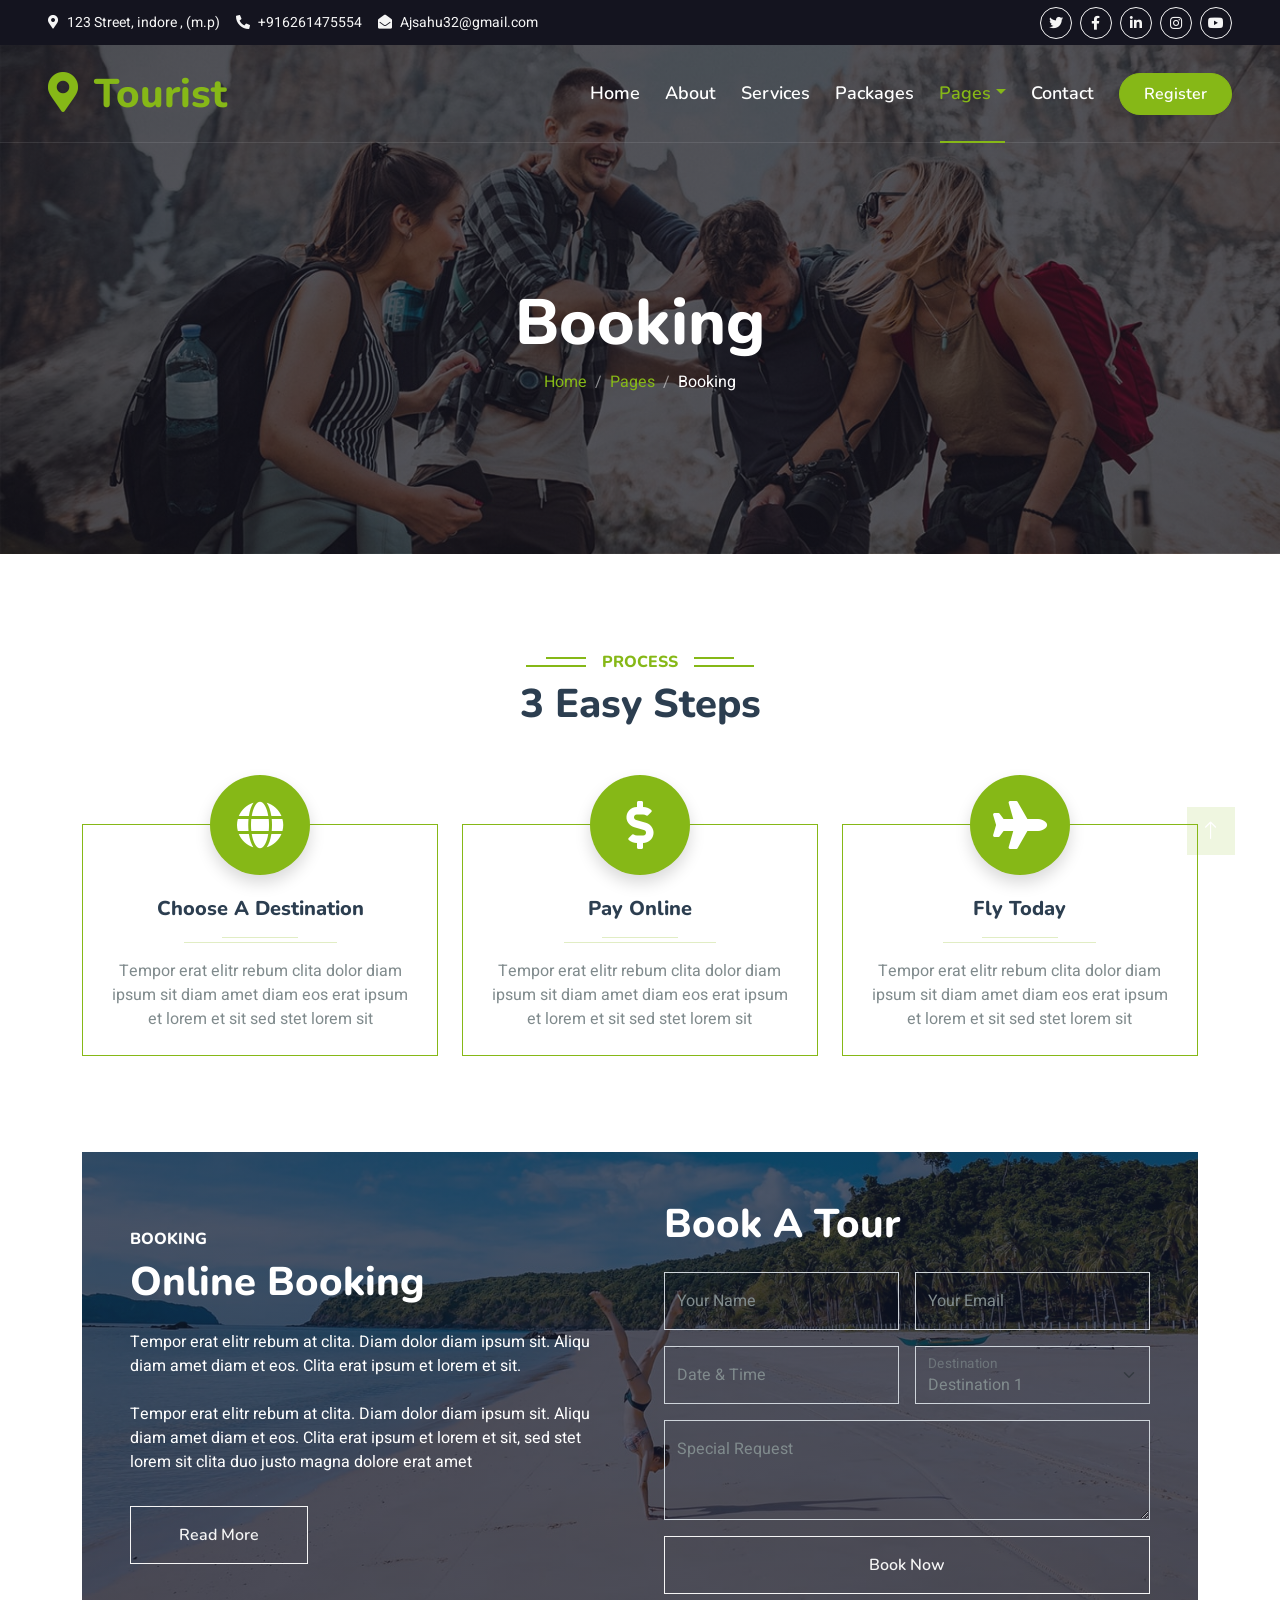
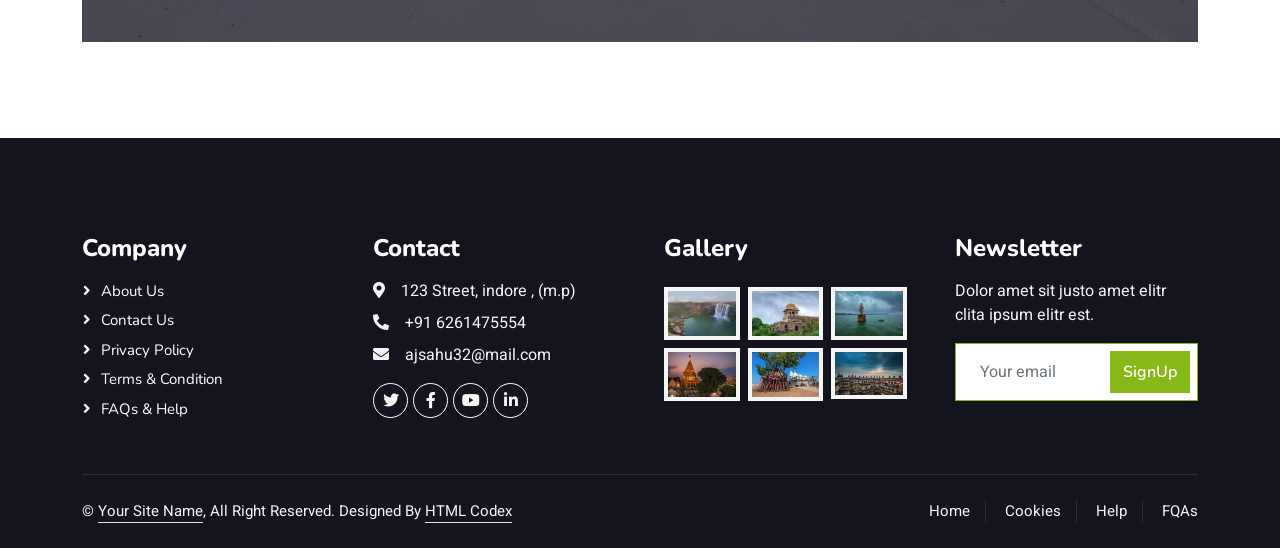
<file: booking.html>
<!DOCTYPE html>
<html lang="en">

<head>
    <meta charset="utf-8">
    <title>Tourist - Travel Agency HTML Template</title>
    <meta content="width=device-width, initial-scale=1.0" name="viewport">
    <meta content="" name="keywords">
    <meta content="" name="description">

    <!-- Favicon -->
    <link href="img/favicon.ico" rel="icon">

    <!-- Google Web Fonts -->
    <link rel="preconnect" href="https://fonts.googleapis.com">
    <link rel="preconnect" href="https://fonts.gstatic.com" crossorigin>
    <link href="https://fonts.googleapis.com/css2?family=Heebo:wght@400;500;600&family=Nunito:wght@600;700;800&display=swap" rel="stylesheet">

    <!-- Icon Font Stylesheet -->
    <link href="https://cdnjs.cloudflare.com/ajax/libs/font-awesome/5.10.0/css/all.min.css" rel="stylesheet">
    <link href="https://cdn.jsdelivr.net/npm/bootstrap-icons@1.4.1/font/bootstrap-icons.css" rel="stylesheet">

    <!-- Libraries Stylesheet -->
    <link href="lib/animate/animate.min.css" rel="stylesheet">
    <link href="lib/owlcarousel/assets/owl.carousel.min.css" rel="stylesheet">
    <link href="lib/tempusdominus/css/tempusdominus-bootstrap-4.min.css" rel="stylesheet" />

    <!-- Customized Bootstrap Stylesheet -->
    <link href="css/bootstrap.min.css" rel="stylesheet">

    <!-- Template Stylesheet -->
    <link href="css/style.css" rel="stylesheet">
</head>

<body>
    <!-- Spinner Start -->
    <div id="spinner" class="show bg-white position-fixed translate-middle w-100 vh-100 top-50 start-50 d-flex align-items-center justify-content-center">
        <div class="spinner-border text-primary" style="width: 3rem; height: 3rem;" role="status">
            <span class="sr-only">Loading...</span>
        </div>
    </div>
    <!-- Spinner End -->


  <!-- Topbar Start -->
    <div class="container-fluid bg-dark px-5 d-none d-lg-block">
        <div class="row gx-0">
            <div class="col-lg-8 text-center text-lg-start mb-2 mb-lg-0">
                <div class="d-inline-flex align-items-center" style="height: 45px;">
                    <small class="me-3 text-light"><i class="fa fa-map-marker-alt me-2"></i>123 Street, indore , (m.p)</small>
                    <small class="me-3 text-light"><i class="fa fa-phone-alt me-2"></i>+916261475554</small>
                    <small class="text-light"><i class="fa fa-envelope-open me-2"></i>Ajsahu32@gmail.com</small>
                </div>
            </div>
            <div class="col-lg-4 text-center text-lg-end">
                <div class="d-inline-flex align-items-center" style="height: 45px;">
                    <a class="btn btn-sm btn-outline-light btn-sm-square rounded-circle me-2" href=""><i class="fab fa-twitter fw-normal"></i></a>
                    <a class="btn btn-sm btn-outline-light btn-sm-square rounded-circle me-2" href=""><i class="fab fa-facebook-f fw-normal"></i></a>
                    <a class="btn btn-sm btn-outline-light btn-sm-square rounded-circle me-2" href=""><i class="fab fa-linkedin-in fw-normal"></i></a>
                    <a class="btn btn-sm btn-outline-light btn-sm-square rounded-circle me-2" href=""><i class="fab fa-instagram fw-normal"></i></a>
                    <a class="btn btn-sm btn-outline-light btn-sm-square rounded-circle" href=""><i class="fab fa-youtube fw-normal"></i></a>
                </div>
            </div>
        </div>
    </div>
    <!-- Topbar End -->


    <!-- Navbar & Hero Start -->
    <div class="container-fluid position-relative p-0">
        <nav class="navbar navbar-expand-lg navbar-light px-4 px-lg-5 py-3 py-lg-0">
            <a href="" class="navbar-brand p-0">
                <h1 class="text-primary m-0"><i class="fa fa-map-marker-alt me-3"></i>Tourist</h1>
                <!-- <img src="img/logo.png" alt="Logo"> -->
            </a>
            <button class="navbar-toggler" type="button" data-bs-toggle="collapse" data-bs-target="#navbarCollapse">
                <span class="fa fa-bars"></span>
            </button>
            <div class="collapse navbar-collapse" id="navbarCollapse">
                <div class="navbar-nav ms-auto py-0">
                    <a href="index.html" class="nav-item nav-link">Home</a>
                    <a href="about.html" class="nav-item nav-link">About</a>
                    <a href="service.html" class="nav-item nav-link">Services</a>
                    <a href="package.html" class="nav-item nav-link">Packages</a>
                    <div class="nav-item dropdown">
                        <a href="#" class="nav-link dropdown-toggle active" data-bs-toggle="dropdown">Pages</a>
                        <div class="dropdown-menu m-0">
                            <a href="destination.html" class="dropdown-item">Destination</a>
                            <a href="booking.html" class="dropdown-item active">Booking</a>
                            <a href="team.html" class="dropdown-item">Travel Guides</a>
                            <a href="testimonial.html" class="dropdown-item">Testimonial</a>
                            <a href="404.html" class="dropdown-item">404 Page</a>
                        </div>
                    </div>
                    <a href="contact.html" class="nav-item nav-link">Contact</a>
                </div>
                <a href="" class="btn btn-primary rounded-pill py-2 px-4">Register</a>
            </div>
        </nav>

        <div class="container-fluid bg-primary py-5 mb-5 hero-header">
            <div class="container py-5">
                <div class="row justify-content-center py-5">
                    <div class="col-lg-10 pt-lg-5 mt-lg-5 text-center">
                        <h1 class="display-3 text-white animated slideInDown">Booking</h1>
                        <nav aria-label="breadcrumb">
                            <ol class="breadcrumb justify-content-center">
                                <li class="breadcrumb-item"><a href="#">Home</a></li>
                                <li class="breadcrumb-item"><a href="#">Pages</a></li>
                                <li class="breadcrumb-item text-white active" aria-current="page">Booking</li>
                            </ol>
                        </nav>
                    </div>
                </div>
            </div>
        </div>
    </div>
    <!-- Navbar & Hero End -->


    <!-- Process Start -->
    <div class="container-xxl py-5">
        <div class="container">
            <div class="text-center pb-4 wow fadeInUp" data-wow-delay="0.1s">
                <h6 class="section-title bg-white text-center text-primary px-3">Process</h6>
                <h1 class="mb-5">3 Easy Steps</h1>
            </div>
            <div class="row gy-5 gx-4 justify-content-center">
                <div class="col-lg-4 col-sm-6 text-center pt-4 wow fadeInUp" data-wow-delay="0.1s">
                    <div class="position-relative border border-primary pt-5 pb-4 px-4">
                        <div class="d-inline-flex align-items-center justify-content-center bg-primary rounded-circle position-absolute top-0 start-50 translate-middle shadow" style="width: 100px; height: 100px;">
                            <i class="fa fa-globe fa-3x text-white"></i>
                        </div>
                        <h5 class="mt-4">Choose A Destination</h5>
                        <hr class="w-25 mx-auto bg-primary mb-1">
                        <hr class="w-50 mx-auto bg-primary mt-0">
                        <p class="mb-0">Tempor erat elitr rebum clita dolor diam ipsum sit diam amet diam eos erat ipsum et lorem et sit sed stet lorem sit</p>
                    </div>
                </div>
                <div class="col-lg-4 col-sm-6 text-center pt-4 wow fadeInUp" data-wow-delay="0.3s">
                    <div class="position-relative border border-primary pt-5 pb-4 px-4">
                        <div class="d-inline-flex align-items-center justify-content-center bg-primary rounded-circle position-absolute top-0 start-50 translate-middle shadow" style="width: 100px; height: 100px;">
                            <i class="fa fa-dollar-sign fa-3x text-white"></i>
                        </div>
                        <h5 class="mt-4">Pay Online</h5>
                        <hr class="w-25 mx-auto bg-primary mb-1">
                        <hr class="w-50 mx-auto bg-primary mt-0">
                        <p class="mb-0">Tempor erat elitr rebum clita dolor diam ipsum sit diam amet diam eos erat ipsum et lorem et sit sed stet lorem sit</p>
                    </div>
                </div>
                <div class="col-lg-4 col-sm-6 text-center pt-4 wow fadeInUp" data-wow-delay="0.5s">
                    <div class="position-relative border border-primary pt-5 pb-4 px-4">
                        <div class="d-inline-flex align-items-center justify-content-center bg-primary rounded-circle position-absolute top-0 start-50 translate-middle shadow" style="width: 100px; height: 100px;">
                            <i class="fa fa-plane fa-3x text-white"></i>
                        </div>
                        <h5 class="mt-4">Fly Today</h5>
                        <hr class="w-25 mx-auto bg-primary mb-1">
                        <hr class="w-50 mx-auto bg-primary mt-0">
                        <p class="mb-0">Tempor erat elitr rebum clita dolor diam ipsum sit diam amet diam eos erat ipsum et lorem et sit sed stet lorem sit</p>
                    </div>
                </div>
            </div>
        </div>
    </div>
    <!-- Process Start -->


    <!-- Booking Start -->
    <div class="container-xxl py-5 wow fadeInUp" data-wow-delay="0.1s">
        <div class="container">
            <div class="booking p-5">
                <div class="row g-5 align-items-center">
                    <div class="col-md-6 text-white">
                        <h6 class="text-white text-uppercase">Booking</h6>
                        <h1 class="text-white mb-4">Online Booking</h1>
                        <p class="mb-4">Tempor erat elitr rebum at clita. Diam dolor diam ipsum sit. Aliqu diam amet diam et eos. Clita erat ipsum et lorem et sit.</p>
                        <p class="mb-4">Tempor erat elitr rebum at clita. Diam dolor diam ipsum sit. Aliqu diam amet diam et eos. Clita erat ipsum et lorem et sit, sed stet lorem sit clita duo justo magna dolore erat amet</p>
                        <a class="btn btn-outline-light py-3 px-5 mt-2" href="">Read More</a>
                    </div>
                    <div class="col-md-6">
                        <h1 class="text-white mb-4">Book A Tour</h1>
                        <form>
                            <div class="row g-3">
                                <div class="col-md-6">
                                    <div class="form-floating">
                                        <input type="text" class="form-control bg-transparent" id="name" placeholder="Your Name">
                                        <label for="name">Your Name</label>
                                    </div>
                                </div>
                                <div class="col-md-6">
                                    <div class="form-floating">
                                        <input type="email" class="form-control bg-transparent" id="email" placeholder="Your Email">
                                        <label for="email">Your Email</label>
                                    </div>
                                </div>
                                <div class="col-md-6">
                                    <div class="form-floating date" id="date3" data-target-input="nearest">
                                        <input type="text" class="form-control bg-transparent datetimepicker-input" id="datetime" placeholder="Date & Time" data-target="#date3" data-toggle="datetimepicker" />
                                        <label for="datetime">Date & Time</label>
                                    </div>
                                </div>
                                <div class="col-md-6">
                                    <div class="form-floating">
                                        <select class="form-select bg-transparent" id="select1">
                                            <option value="1">Destination 1</option>
                                            <option value="2">Destination 2</option>
                                            <option value="3">Destination 3</option>
                                        </select>
                                        <label for="select1">Destination</label>
                                    </div>
                                </div>
                                <div class="col-12">
                                    <div class="form-floating">
                                        <textarea class="form-control bg-transparent" placeholder="Special Request" id="message" style="height: 100px"></textarea>
                                        <label for="message">Special Request</label>
                                    </div>
                                </div>
                                <div class="col-12">
                                    <button class="btn btn-outline-light w-100 py-3" type="submit">Book Now</button>
                                </div>
                            </div>
                        </form>
                    </div>
                </div>
            </div>
        </div>
    </div>
    <!-- Booking Start -->
        

    <!-- Footer Start -->
    <div class="container-fluid bg-dark text-light footer pt-5 mt-5 wow fadeIn" data-wow-delay="0.1s">
        <div class="container py-5">
            <div class="row g-5">
                <div class="col-lg-3 col-md-6">
                    <h4 class="text-white mb-3">Company</h4>
                    <a class="btn btn-link" href="">About Us</a>
                    <a class="btn btn-link" href="">Contact Us</a>
                    <a class="btn btn-link" href="">Privacy Policy</a>
                    <a class="btn btn-link" href="">Terms & Condition</a>
                    <a class="btn btn-link" href="">FAQs & Help</a>
                </div>
                <div class="col-lg-3 col-md-6">
                    <h4 class="text-white mb-3">Contact</h4>
                    <p class="mb-2"><i class="fa fa-map-marker-alt me-3"></i>123 Street, indore , (m.p)</p>
                    <p class="mb-2"><i class="fa fa-phone-alt me-3"></i>+91 6261475554</p>
                    <p class="mb-2"><i class="fa fa-envelope me-3"></i>ajsahu32@mail.com</p>
                    <div class="d-flex pt-2">
                        <a class="btn btn-outline-light btn-social" href=""><i class="fab fa-twitter"></i></a>
                        <a class="btn btn-outline-light btn-social" href=""><i class="fab fa-facebook-f"></i></a>
                        <a class="btn btn-outline-light btn-social" href=""><i class="fab fa-youtube"></i></a>
                        <a class="btn btn-outline-light btn-social" href=""><i class="fab fa-linkedin-in"></i></a>
                    </div>
                </div>
                <div class="col-lg-3 col-md-6">
                    <h4 class="text-white mb-3">Gallery</h4>
                    <div class="row g-2 pt-2">
                        <div class="col-4">
                            <img class="img-fluid bg-light p-1" src="img/destination-1.jpg" alt="">
                        </div>
                        <div class="col-4">
                            <img class="img-fluid bg-light p-1" src="img/destination-2.jpg" alt="">
                        </div>
                        <div class="col-4">
                            <img class="img-fluid bg-light p-1" src="img/destination-3.jpg" alt="">
                        </div>
                        <div class="col-4">
                            <img class="img-fluid bg-light p-1" src="img/package-2.webp" alt="">
                        </div>
                        <div class="col-4">
                            <img class="img-fluid bg-light p-1" src="img/package-3.webp" alt="">
                        </div>
                        <div class="col-4">
                            <img class="img-fluid bg-light p-1" src="img/package-1.webp" alt="">
                        </div>
                    </div>
                </div>
                <div class="col-lg-3 col-md-6">
                    <h4 class="text-white mb-3">Newsletter</h4>
                    <p>Dolor amet sit justo amet elitr clita ipsum elitr est.</p>
                    <div class="position-relative mx-auto" style="max-width: 400px;">
                        <input class="form-control border-primary w-100 py-3 ps-4 pe-5" type="text" placeholder="Your email">
                        <button type="button" class="btn btn-primary py-2 position-absolute top-0 end-0 mt-2 me-2">SignUp</button>
                    </div>
                </div>
            </div>
        </div>
        <div class="container">
            <div class="copyright">
                <div class="row">
                    <div class="col-md-6 text-center text-md-start mb-3 mb-md-0">
                        &copy; <a class="border-bottom" href="#">Your Site Name</a>, All Right Reserved.

                        <!--/*** This template is free as long as you keep the footer author’s credit link/attribution link/backlink. If you'd like to use the template without the footer author’s credit link/attribution link/backlink, you can purchase the Credit Removal License from "https://htmlcodex.com/credit-removal". Thank you for your support. ***/-->
                        Designed By <a class="border-bottom" href="https://htmlcodex.com">HTML Codex</a>
                    </div>
                    <div class="col-md-6 text-center text-md-end">
                        <div class="footer-menu">
                            <a href="">Home</a>
                            <a href="">Cookies</a>
                            <a href="">Help</a>
                            <a href="">FQAs</a>
                        </div>
                    </div>
                </div>
            </div>
        </div>
    </div>
    <!-- Footer End -->


    <!-- Back to Top -->
    <a href="#" class="btn btn-lg btn-primary btn-lg-square back-to-top"><i class="bi bi-arrow-up"></i></a>


    <!-- JavaScript Libraries -->
    <script src="https://code.jquery.com/jquery-3.4.1.min.js"></script>
    <script src="https://cdn.jsdelivr.net/npm/bootstrap@5.0.0/dist/js/bootstrap.bundle.min.js"></script>
    <script src="lib/wow/wow.min.js"></script>
    <script src="lib/easing/easing.min.js"></script>
    <script src="lib/waypoints/waypoints.min.js"></script>
    <script src="lib/owlcarousel/owl.carousel.min.js"></script>
    <script src="lib/tempusdominus/js/moment.min.js"></script>
    <script src="lib/tempusdominus/js/moment-timezone.min.js"></script>
    <script src="lib/tempusdominus/js/tempusdominus-bootstrap-4.min.js"></script>

    <!-- Template Javascript -->
    <script src="js/main.js"></script>
</body>

</html>
</file>
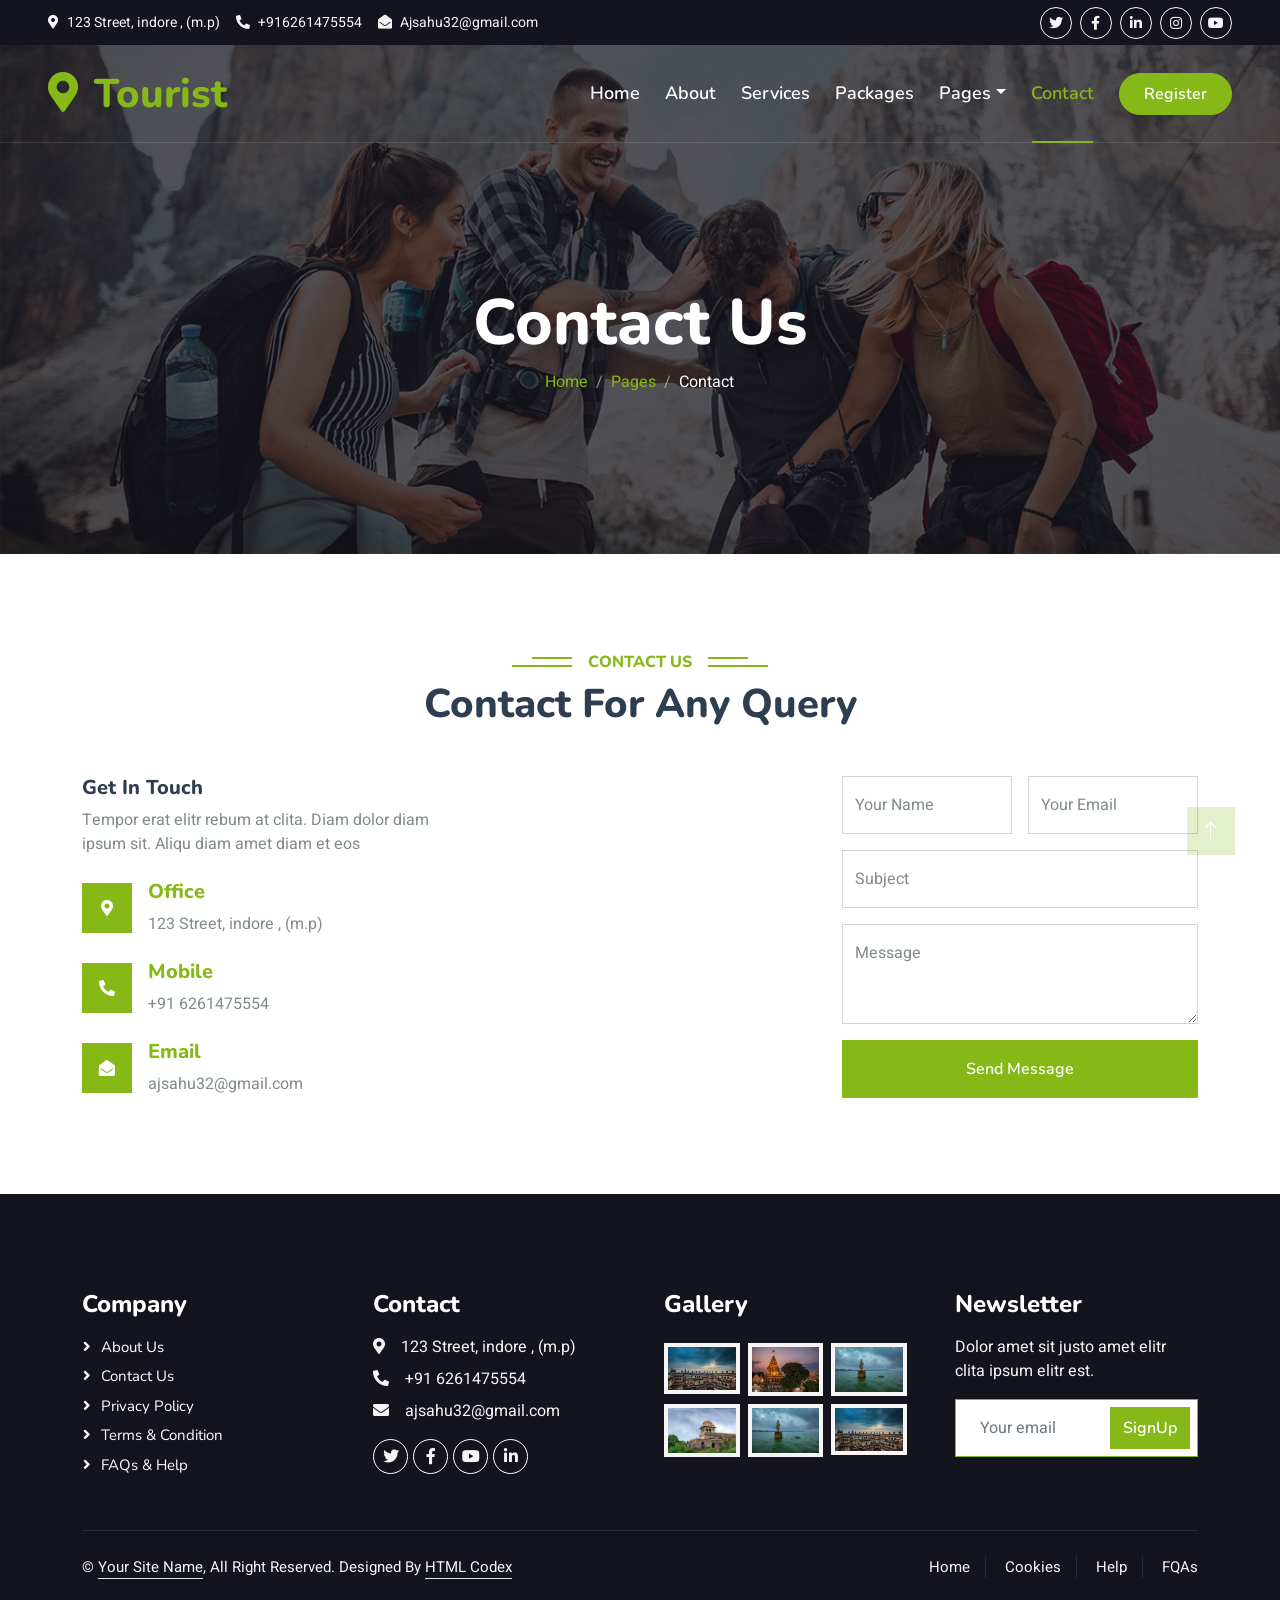
<file: contact.html>
<!DOCTYPE html>
<html lang="en">

<head>
    <meta charset="utf-8">
    <title>Tourist - Travel plan</title>
    <meta content="width=device-width, initial-scale=1.0" name="viewport">
    <meta content="" name="keywords">
    <meta content="" name="description">

    <!-- Favicon -->
    <link href="img/favicon.ico" rel="icon">

    <!-- Google Web Fonts -->
    <link rel="preconnect" href="https://fonts.googleapis.com">
    <link rel="preconnect" href="https://fonts.gstatic.com" crossorigin>
    <link href="https://fonts.googleapis.com/css2?family=Heebo:wght@400;500;600&family=Nunito:wght@600;700;800&display=swap" rel="stylesheet">

    <!-- Icon Font Stylesheet -->
    <link href="https://cdnjs.cloudflare.com/ajax/libs/font-awesome/5.10.0/css/all.min.css" rel="stylesheet">
    <link href="https://cdn.jsdelivr.net/npm/bootstrap-icons@1.4.1/font/bootstrap-icons.css" rel="stylesheet">

    <!-- Libraries Stylesheet -->
    <link href="lib/animate/animate.min.css" rel="stylesheet">
    <link href="lib/owlcarousel/assets/owl.carousel.min.css" rel="stylesheet">
    <link href="lib/tempusdominus/css/tempusdominus-bootstrap-4.min.css" rel="stylesheet" />

    <!-- Customized Bootstrap Stylesheet -->
    <link href="css/bootstrap.min.css" rel="stylesheet">

    <!-- Template Stylesheet -->
    <link href="css/style.css" rel="stylesheet">
</head>

<body>
    <!-- Spinner Start -->
    <div id="spinner" class="show bg-white position-fixed translate-middle w-100 vh-100 top-50 start-50 d-flex align-items-center justify-content-center">
        <div class="spinner-border text-primary" style="width: 3rem; height: 3rem;" role="status">
            <span class="sr-only">Loading...</span>
        </div>
    </div>
    <!-- Spinner End -->


    <!-- Topbar Start -->
    <div class="container-fluid bg-dark px-5 d-none d-lg-block">
        <div class="row gx-0">
            <div class="col-lg-8 text-center text-lg-start mb-2 mb-lg-0">
                <div class="d-inline-flex align-items-center" style="height: 45px;">
                    <small class="me-3 text-light"><i class="fa fa-map-marker-alt me-2"></i>123 Street, indore , (m.p)</small>
                    <small class="me-3 text-light"><i class="fa fa-phone-alt me-2"></i>+916261475554</small>
                    <small class="text-light"><i class="fa fa-envelope-open me-2"></i>Ajsahu32@gmail.com</small>
                </div>
            </div>
            <div class="col-lg-4 text-center text-lg-end">
                <div class="d-inline-flex align-items-center" style="height: 45px;">
                    <a class="btn btn-sm btn-outline-light btn-sm-square rounded-circle me-2" href=""><i class="fab fa-twitter fw-normal"></i></a>
                    <a class="btn btn-sm btn-outline-light btn-sm-square rounded-circle me-2" href=""><i class="fab fa-facebook-f fw-normal"></i></a>
                    <a class="btn btn-sm btn-outline-light btn-sm-square rounded-circle me-2" href=""><i class="fab fa-linkedin-in fw-normal"></i></a>
                    <a class="btn btn-sm btn-outline-light btn-sm-square rounded-circle me-2" href=""><i class="fab fa-instagram fw-normal"></i></a>
                    <a class="btn btn-sm btn-outline-light btn-sm-square rounded-circle" href=""><i class="fab fa-youtube fw-normal"></i></a>
                </div>
            </div>
        </div>
    </div>
    <!-- Topbar End -->


    <!-- Navbar & Hero Start -->
    <div class="container-fluid position-relative p-0">
        <nav class="navbar navbar-expand-lg navbar-light px-4 px-lg-5 py-3 py-lg-0">
            <a href="" class="navbar-brand p-0">
                <h1 class="text-primary m-0"><i class="fa fa-map-marker-alt me-3"></i>Tourist</h1>
                <!-- <img src="img/logo.png" alt="Logo"> -->
            </a>
            <button class="navbar-toggler" type="button" data-bs-toggle="collapse" data-bs-target="#navbarCollapse">
                <span class="fa fa-bars"></span>
            </button>
            <div class="collapse navbar-collapse" id="navbarCollapse">
                <div class="navbar-nav ms-auto py-0">
                    <a href="index.html" class="nav-item nav-link">Home</a>
                    <a href="about.html" class="nav-item nav-link">About</a>
                    <a href="service.html" class="nav-item nav-link">Services</a>
                    <a href="package.html" class="nav-item nav-link">Packages</a>
                    <div class="nav-item dropdown">
                        <a href="#" class="nav-link dropdown-toggle" data-bs-toggle="dropdown">Pages</a>
                        <div class="dropdown-menu m-0">
                            <a href="destination.html" class="dropdown-item">Destination</a>
                            <a href="booking.html" class="dropdown-item">Booking</a>
                            <a href="team.html" class="dropdown-item">Travel Guides</a>
                            <a href="testimonial.html" class="dropdown-item">Testimonial</a>
                            <a href="404.html" class="dropdown-item">404 Page</a>
                        </div>
                    </div>
                    <a href="contact.html" class="nav-item nav-link active">Contact</a>
                </div>
                <a href="" class="btn btn-primary rounded-pill py-2 px-4">Register</a>
            </div>
        </nav>

        <div class="container-fluid bg-primary py-5 mb-5 hero-header">
            <div class="container py-5">
                <div class="row justify-content-center py-5">
                    <div class="col-lg-10 pt-lg-5 mt-lg-5 text-center">
                        <h1 class="display-3 text-white animated slideInDown">Contact Us</h1>
                        <nav aria-label="breadcrumb">
                            <ol class="breadcrumb justify-content-center">
                                <li class="breadcrumb-item"><a href="#">Home</a></li>
                                <li class="breadcrumb-item"><a href="#">Pages</a></li>
                                <li class="breadcrumb-item text-white active" aria-current="page">Contact</li>
                            </ol>
                        </nav>
                    </div>
                </div>
            </div>
        </div>
    </div>
    <!-- Navbar & Hero End -->


    <!-- Contact Start -->
    <div class="container-xxl py-5">
        <div class="container">
            <div class="text-center wow fadeInUp" data-wow-delay="0.1s">
                <h6 class="section-title bg-white text-center text-primary px-3">Contact Us</h6>
                <h1 class="mb-5">Contact For Any Query</h1>
            </div>
            <div class="row g-4">
                <div class="col-lg-4 col-md-6 wow fadeInUp" data-wow-delay="0.1s">
                    <h5>Get In Touch</h5>
                    <p class="mb-4">Tempor erat elitr rebum at clita. Diam dolor diam ipsum sit. Aliqu diam amet diam et eos</p>
                    <div class="d-flex align-items-center mb-4">
                        <div class="d-flex align-items-center justify-content-center flex-shrink-0 bg-primary" style="width: 50px; height: 50px;">
                            <i class="fa fa-map-marker-alt text-white"></i>
                        </div>
                        <div class="ms-3">
                            <h5 class="text-primary">Office</h5>
                            <p class="mb-0">123 Street, indore , (m.p)</p>
                        </div>
                    </div>
                    <div class="d-flex align-items-center mb-4">
                        <div class="d-flex align-items-center justify-content-center flex-shrink-0 bg-primary" style="width: 50px; height: 50px;">
                            <i class="fa fa-phone-alt text-white"></i>
                        </div>
                        <div class="ms-3">
                            <h5 class="text-primary">Mobile</h5>
                            <p class="mb-0">+91 6261475554</p>
                        </div>
                    </div>
                    <div class="d-flex align-items-center">
                        <div class="d-flex align-items-center justify-content-center flex-shrink-0 bg-primary" style="width: 50px; height: 50px;">
                            <i class="fa fa-envelope-open text-white"></i>
                        </div>
                        <div class="ms-3">
                            <h5 class="text-primary">Email</h5>
                            <p class="mb-0">ajsahu32@gmail.com</p>
                        </div>
                    </div>
                </div>
                <div class="col-lg-4 col-md-6 wow fadeInUp" data-wow-delay="0.3s">
                    <iframe class="position-relative rounded w-100 h-100"
                        src="https://www.google.com/maps/embed?pb=!1m18!1m12!1m3!1d3001156.4288297426!2d-78.01371936852176!3d42.72876761954724!2m3!1f0!2f0!3f0!3m2!1i1024!2i768!4f13.1!3m3!1m2!1s0x4ccc4bf0f123a5a9%3A0xddcfc6c1de189567!2sNew%20York%2C%20USA!5e0!3m2!1sen!2sbd!4v1603794290143!5m2!1sen!2sbd"
                        frameborder="0" style="min-height: 300px; border:0;" allowfullscreen="" aria-hidden="false"
                        tabindex="0"></iframe>
                </div>
                <div class="col-lg-4 col-md-12 wow fadeInUp" data-wow-delay="0.5s">
                    <form>
                        <div class="row g-3">
                            <div class="col-md-6">
                                <div class="form-floating">
                                    <input type="text" class="form-control" id="name" placeholder="Your Name">
                                    <label for="name">Your Name</label>
                                </div>
                            </div>
                            <div class="col-md-6">
                                <div class="form-floating">
                                    <input type="email" class="form-control" id="email" placeholder="Your Email">
                                    <label for="email">Your Email</label>
                                </div>
                            </div>
                            <div class="col-12">
                                <div class="form-floating">
                                    <input type="text" class="form-control" id="subject" placeholder="Subject">
                                    <label for="subject">Subject</label>
                                </div>
                            </div>
                            <div class="col-12">
                                <div class="form-floating">
                                    <textarea class="form-control" placeholder="Leave a message here" id="message" style="height: 100px"></textarea>
                                    <label for="message">Message</label>
                                </div>
                            </div>
                            <div class="col-12">
                                <button class="btn btn-primary w-100 py-3" type="submit">Send Message</button>
                            </div>
                        </div>
                    </form>
                </div>
            </div>
        </div>
    </div>
    <!-- Contact End -->


    <!-- Footer Start -->
    <div class="container-fluid bg-dark text-light footer pt-5 mt-5 wow fadeIn" data-wow-delay="0.1s">
        <div class="container py-5">
            <div class="row g-5">
                <div class="col-lg-3 col-md-6">
                    <h4 class="text-white mb-3">Company</h4>
                    <a class="btn btn-link" href="">About Us</a>
                    <a class="btn btn-link" href="">Contact Us</a>
                    <a class="btn btn-link" href="">Privacy Policy</a>
                    <a class="btn btn-link" href="">Terms & Condition</a>
                    <a class="btn btn-link" href="">FAQs & Help</a>
                </div>
                <div class="col-lg-3 col-md-6">
                    <h4 class="text-white mb-3">Contact</h4>
                    <p class="mb-2"><i class="fa fa-map-marker-alt me-3"></i>123 Street, indore , (m.p)</p>
                    <p class="mb-2"><i class="fa fa-phone-alt me-3"></i>+91 6261475554</p>
                    <p class="mb-2"><i class="fa fa-envelope me-3"></i>ajsahu32@gmail.com</p>
                    <div class="d-flex pt-2">
                        <a class="btn btn-outline-light btn-social" href=""><i class="fab fa-twitter"></i></a>
                        <a class="btn btn-outline-light btn-social" href=""><i class="fab fa-facebook-f"></i></a>
                        <a class="btn btn-outline-light btn-social" href=""><i class="fab fa-youtube"></i></a>
                        <a class="btn btn-outline-light btn-social" href=""><i class="fab fa-linkedin-in"></i></a>
                    </div>
                </div>
                <div class="col-lg-3 col-md-6">
                    <h4 class="text-white mb-3">Gallery</h4>
                    <div class="row g-2 pt-2">
                        <div class="col-4">
                            <img class="img-fluid bg-light p-1" src="img/package-1.webp" alt="">
                        </div>
                        <div class="col-4">
                            <img class="img-fluid bg-light p-1" src="img/package-2.webp" alt="">
                        </div>
                        <div class="col-4">
                            <img class="img-fluid bg-light p-1" src="img/destination-3.jpg" alt="">
                        </div>
                        <div class="col-4">
                            <img class="img-fluid bg-light p-1" src="img/destination-2.jpg" alt="">
                        </div>
                        <div class="col-4">
                            <img class="img-fluid bg-light p-1" src="img/destination-3.jpg" alt="">
                        </div>
                        <div class="col-4">
                            <img class="img-fluid bg-light p-1" src="img/package-1.webp" alt="">
                        </div>
                    </div>
                </div>
                <div class="col-lg-3 col-md-6">
                    <h4 class="text-white mb-3">Newsletter</h4>
                    <p>Dolor amet sit justo amet elitr clita ipsum elitr est.</p>
                    <div class="position-relative mx-auto" style="max-width: 400px;">
                        <input class="form-control border-primary w-100 py-3 ps-4 pe-5" type="text" placeholder="Your email">
                        <button type="button" class="btn btn-primary py-2 position-absolute top-0 end-0 mt-2 me-2">SignUp</button>
                    </div>
                </div>
            </div>
        </div>
        <div class="container">
            <div class="copyright">
                <div class="row">
                    <div class="col-md-6 text-center text-md-start mb-3 mb-md-0">
                        &copy; <a class="border-bottom" href="#">Your Site Name</a>, All Right Reserved.

                        <!--/*** This template is free as long as you keep the footer author’s credit link/attribution link/backlink. If you'd like to use the template without the footer author’s credit link/attribution link/backlink, you can purchase the Credit Removal License from "https://htmlcodex.com/credit-removal". Thank you for your support. ***/-->
                        Designed By <a class="border-bottom" href="https://htmlcodex.com">HTML Codex</a>
                    </div>
                    <div class="col-md-6 text-center text-md-end">
                        <div class="footer-menu">
                            <a href="">Home</a>
                            <a href="">Cookies</a>
                            <a href="">Help</a>
                            <a href="">FQAs</a>
                        </div>
                    </div>
                </div>
            </div>
        </div>
    </div>
    <!-- Footer End -->


    <!-- Back to Top -->
    <a href="#" class="btn btn-lg btn-primary btn-lg-square back-to-top"><i class="bi bi-arrow-up"></i></a>


    <!-- JavaScript Libraries -->
    <script src="https://code.jquery.com/jquery-3.4.1.min.js"></script>
    <script src="https://cdn.jsdelivr.net/npm/bootstrap@5.0.0/dist/js/bootstrap.bundle.min.js"></script>
    <script src="lib/wow/wow.min.js"></script>
    <script src="lib/easing/easing.min.js"></script>
    <script src="lib/waypoints/waypoints.min.js"></script>
    <script src="lib/owlcarousel/owl.carousel.min.js"></script>
    <script src="lib/tempusdominus/js/moment.min.js"></script>
    <script src="lib/tempusdominus/js/moment-timezone.min.js"></script>
    <script src="lib/tempusdominus/js/tempusdominus-bootstrap-4.min.js"></script>

    <!-- Template Javascript -->
    <script src="js/main.js"></script>
</body>

</html>
</file>
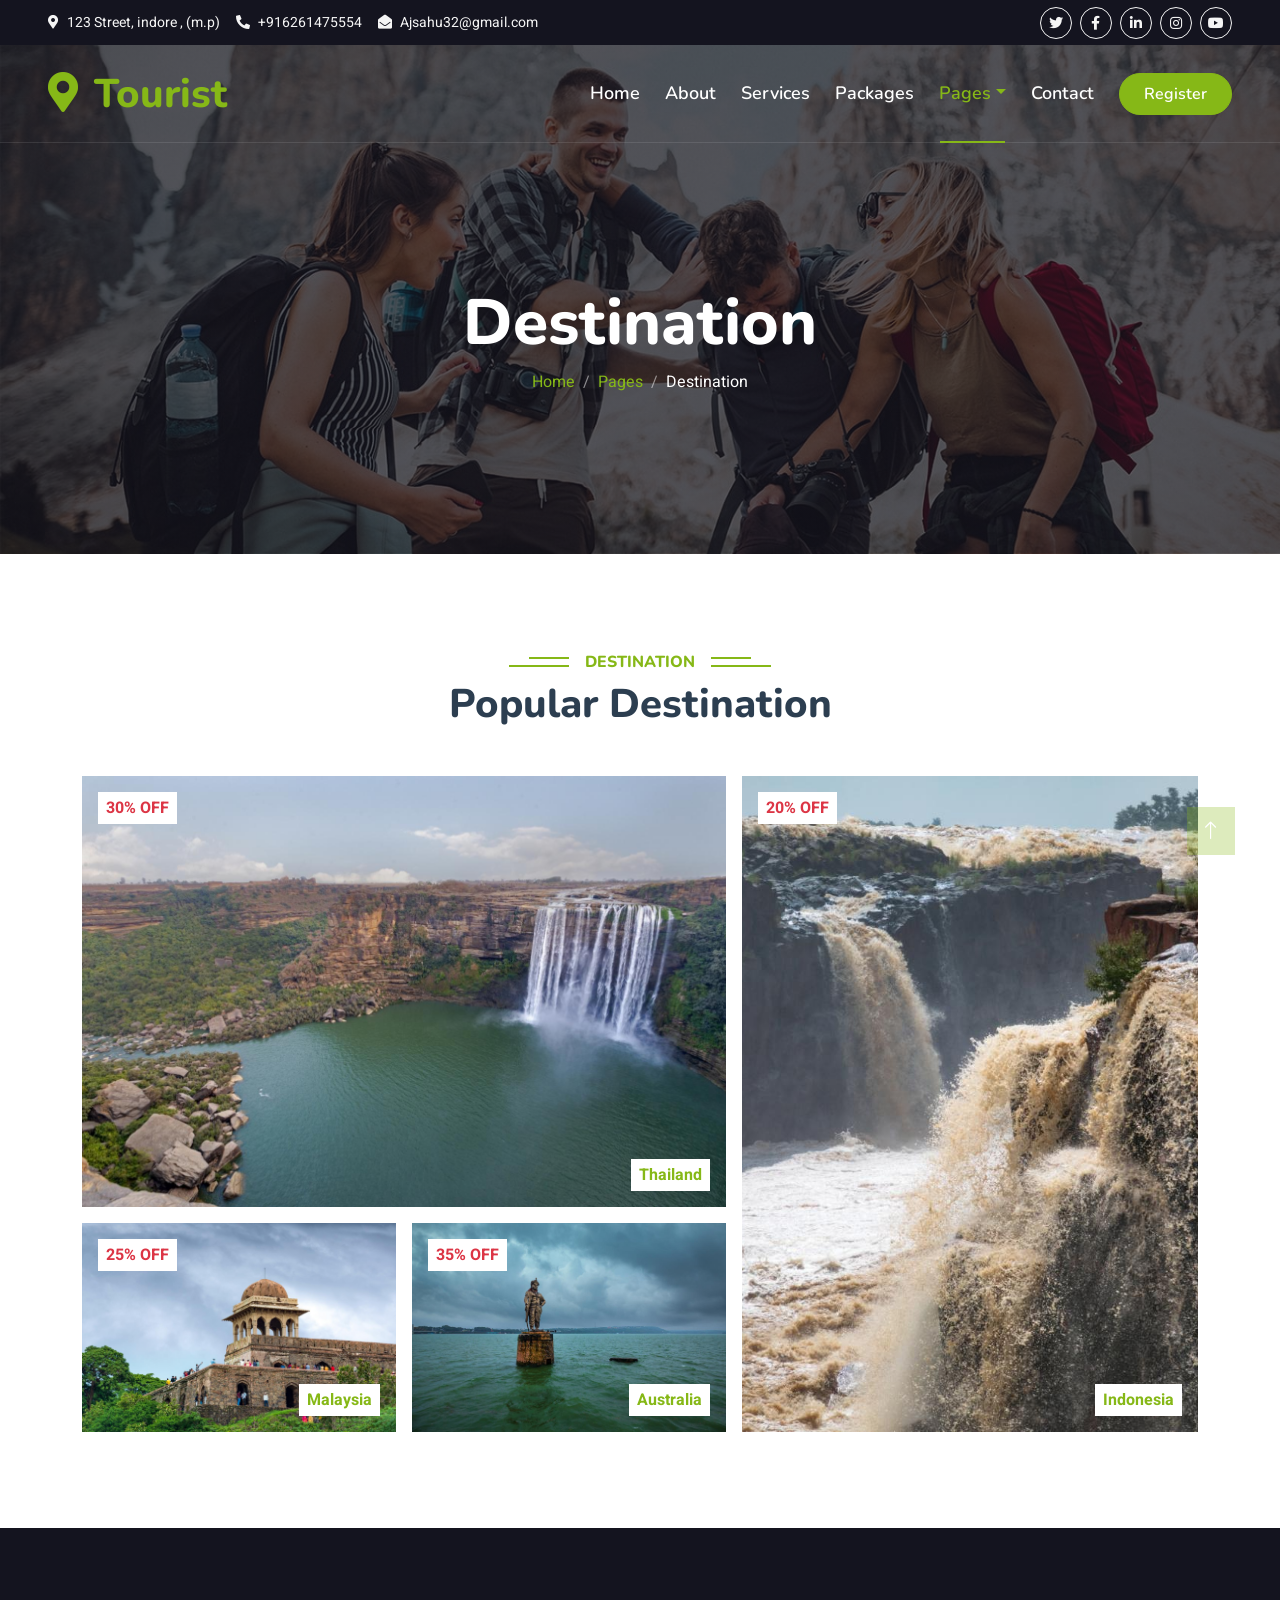
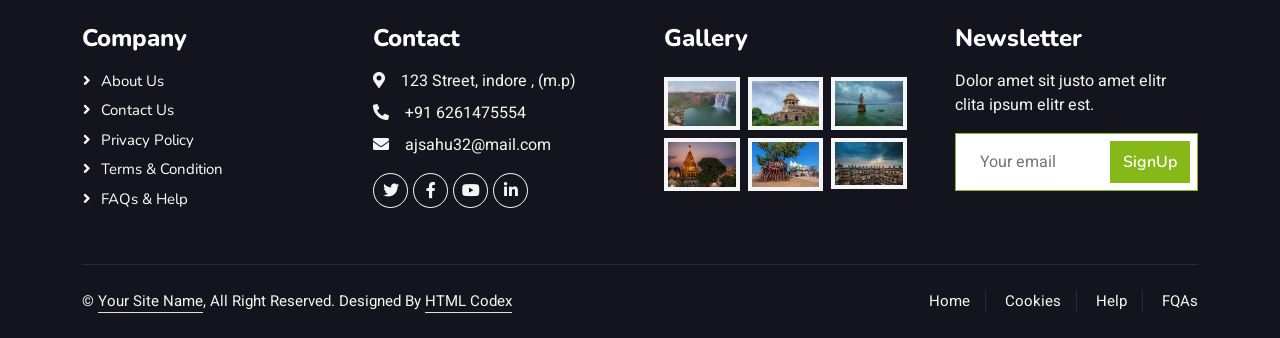
<file: destination.html>
<!DOCTYPE html>
<html lang="en">

<head>
    <meta charset="utf-8">
    <title>Tourist - Travel Agency HTML Template</title>
    <meta content="width=device-width, initial-scale=1.0" name="viewport">
    <meta content="" name="keywords">
    <meta content="" name="description">

    <!-- Favicon -->
    <link href="img/favicon.ico" rel="icon">

    <!-- Google Web Fonts -->
    <link rel="preconnect" href="https://fonts.googleapis.com">
    <link rel="preconnect" href="https://fonts.gstatic.com" crossorigin>
    <link href="https://fonts.googleapis.com/css2?family=Heebo:wght@400;500;600&family=Nunito:wght@600;700;800&display=swap" rel="stylesheet">

    <!-- Icon Font Stylesheet -->
    <link href="https://cdnjs.cloudflare.com/ajax/libs/font-awesome/5.10.0/css/all.min.css" rel="stylesheet">
    <link href="https://cdn.jsdelivr.net/npm/bootstrap-icons@1.4.1/font/bootstrap-icons.css" rel="stylesheet">

    <!-- Libraries Stylesheet -->
    <link href="lib/animate/animate.min.css" rel="stylesheet">
    <link href="lib/owlcarousel/assets/owl.carousel.min.css" rel="stylesheet">
    <link href="lib/tempusdominus/css/tempusdominus-bootstrap-4.min.css" rel="stylesheet" />

    <!-- Customized Bootstrap Stylesheet -->
    <link href="css/bootstrap.min.css" rel="stylesheet">

    <!-- Template Stylesheet -->
    <link href="css/style.css" rel="stylesheet">
</head>

<body>
    <!-- Spinner Start -->
    <div id="spinner" class="show bg-white position-fixed translate-middle w-100 vh-100 top-50 start-50 d-flex align-items-center justify-content-center">
        <div class="spinner-border text-primary" style="width: 3rem; height: 3rem;" role="status">
            <span class="sr-only">Loading...</span>
        </div>
    </div>
    <!-- Spinner End -->


   <!-- Topbar Start -->
    <div class="container-fluid bg-dark px-5 d-none d-lg-block">
        <div class="row gx-0">
            <div class="col-lg-8 text-center text-lg-start mb-2 mb-lg-0">
                <div class="d-inline-flex align-items-center" style="height: 45px;">
                    <small class="me-3 text-light"><i class="fa fa-map-marker-alt me-2"></i>123 Street, indore , (m.p)</small>
                    <small class="me-3 text-light"><i class="fa fa-phone-alt me-2"></i>+916261475554</small>
                    <small class="text-light"><i class="fa fa-envelope-open me-2"></i>Ajsahu32@gmail.com</small>
                </div>
            </div>
            <div class="col-lg-4 text-center text-lg-end">
                <div class="d-inline-flex align-items-center" style="height: 45px;">
                    <a class="btn btn-sm btn-outline-light btn-sm-square rounded-circle me-2" href=""><i class="fab fa-twitter fw-normal"></i></a>
                    <a class="btn btn-sm btn-outline-light btn-sm-square rounded-circle me-2" href=""><i class="fab fa-facebook-f fw-normal"></i></a>
                    <a class="btn btn-sm btn-outline-light btn-sm-square rounded-circle me-2" href=""><i class="fab fa-linkedin-in fw-normal"></i></a>
                    <a class="btn btn-sm btn-outline-light btn-sm-square rounded-circle me-2" href=""><i class="fab fa-instagram fw-normal"></i></a>
                    <a class="btn btn-sm btn-outline-light btn-sm-square rounded-circle" href=""><i class="fab fa-youtube fw-normal"></i></a>
                </div>
            </div>
        </div>
    </div>
    <!-- Topbar End -->


    <!-- Navbar & Hero Start -->
    <div class="container-fluid position-relative p-0">
        <nav class="navbar navbar-expand-lg navbar-light px-4 px-lg-5 py-3 py-lg-0">
            <a href="" class="navbar-brand p-0">
                <h1 class="text-primary m-0"><i class="fa fa-map-marker-alt me-3"></i>Tourist</h1>
                <!-- <img src="img/logo.png" alt="Logo"> -->
            </a>
            <button class="navbar-toggler" type="button" data-bs-toggle="collapse" data-bs-target="#navbarCollapse">
                <span class="fa fa-bars"></span>
            </button>
            <div class="collapse navbar-collapse" id="navbarCollapse">
                <div class="navbar-nav ms-auto py-0">
                    <a href="index.html" class="nav-item nav-link">Home</a>
                    <a href="about.html" class="nav-item nav-link">About</a>
                    <a href="service.html" class="nav-item nav-link">Services</a>
                    <a href="package.html" class="nav-item nav-link">Packages</a>
                    <div class="nav-item dropdown">
                        <a href="#" class="nav-link dropdown-toggle active" data-bs-toggle="dropdown">Pages</a>
                        <div class="dropdown-menu m-0">
                            <a href="destination.html" class="dropdown-item active">Destination</a>
                            <a href="booking.html" class="dropdown-item">Booking</a>
                            <a href="team.html" class="dropdown-item">Travel Guides</a>
                            <a href="testimonial.html" class="dropdown-item">Testimonial</a>
                            <a href="404.html" class="dropdown-item">404 Page</a>
                        </div>
                    </div>
                    <a href="contact.html" class="nav-item nav-link">Contact</a>
                </div>
                <a href="" class="btn btn-primary rounded-pill py-2 px-4">Register</a>
            </div>
        </nav>

        <div class="container-fluid bg-primary py-5 mb-5 hero-header">
            <div class="container py-5">
                <div class="row justify-content-center py-5">
                    <div class="col-lg-10 pt-lg-5 mt-lg-5 text-center">
                        <h1 class="display-3 text-white animated slideInDown">Destination</h1>
                        <nav aria-label="breadcrumb">
                            <ol class="breadcrumb justify-content-center">
                                <li class="breadcrumb-item"><a href="#">Home</a></li>
                                <li class="breadcrumb-item"><a href="#">Pages</a></li>
                                <li class="breadcrumb-item text-white active" aria-current="page">Destination</li>
                            </ol>
                        </nav>
                    </div>
                </div>
            </div>
        </div>
    </div>
    <!-- Navbar & Hero End -->


    <!-- Destination Start -->
    <div class="container-xxl py-5 destination">
        <div class="container">
            <div class="text-center wow fadeInUp" data-wow-delay="0.1s">
                <h6 class="section-title bg-white text-center text-primary px-3">Destination</h6>
                <h1 class="mb-5">Popular Destination</h1>
            </div>
            <div class="row g-3">
                <div class="col-lg-7 col-md-6">
                    <div class="row g-3">
                        <div class="col-lg-12 col-md-12 wow zoomIn" data-wow-delay="0.1s">
                            <a class="position-relative d-block overflow-hidden" href="">
                                <img class="img-fluid" src="img/destination-1.jpg" alt="">
                                <div class="bg-white text-danger fw-bold position-absolute top-0 start-0 m-3 py-1 px-2">30% OFF</div>
                                <div class="bg-white text-primary fw-bold position-absolute bottom-0 end-0 m-3 py-1 px-2">Thailand</div>
                            </a>
                        </div>
                        <div class="col-lg-6 col-md-12 wow zoomIn" data-wow-delay="0.3s">
                            <a class="position-relative d-block overflow-hidden" href="">
                                <img class="img-fluid" src="img/destination-2.jpg" alt="">
                                <div class="bg-white text-danger fw-bold position-absolute top-0 start-0 m-3 py-1 px-2">25% OFF</div>
                                <div class="bg-white text-primary fw-bold position-absolute bottom-0 end-0 m-3 py-1 px-2">Malaysia</div>
                            </a>
                        </div>
                        <div class="col-lg-6 col-md-12 wow zoomIn" data-wow-delay="0.5s">
                            <a class="position-relative d-block overflow-hidden" href="">
                                <img class="img-fluid" src="img/destination-3.jpg" alt="">
                                <div class="bg-white text-danger fw-bold position-absolute top-0 start-0 m-3 py-1 px-2">35% OFF</div>
                                <div class="bg-white text-primary fw-bold position-absolute bottom-0 end-0 m-3 py-1 px-2">Australia</div>
                            </a>
                        </div>
                    </div>
                </div>
                <div class="col-lg-5 col-md-6 wow zoomIn" data-wow-delay="0.7s" style="min-height: 350px;">
                    <a class="position-relative d-block h-100 overflow-hidden" href="">
                        <img class="img-fluid position-absolute w-100 h-100" src="img/destination-4.jpg" alt="" style="object-fit: cover;">
                        <div class="bg-white text-danger fw-bold position-absolute top-0 start-0 m-3 py-1 px-2">20% OFF</div>
                        <div class="bg-white text-primary fw-bold position-absolute bottom-0 end-0 m-3 py-1 px-2">Indonesia</div>
                    </a>
                </div>
            </div>
        </div>
    </div>
    <!-- Destination Start -->
        

     <!-- Footer Start -->
    <div class="container-fluid bg-dark text-light footer pt-5 mt-5 wow fadeIn" data-wow-delay="0.1s">
        <div class="container py-5">
            <div class="row g-5">
                <div class="col-lg-3 col-md-6">
                    <h4 class="text-white mb-3">Company</h4>
                    <a class="btn btn-link" href="">About Us</a>
                    <a class="btn btn-link" href="">Contact Us</a>
                    <a class="btn btn-link" href="">Privacy Policy</a>
                    <a class="btn btn-link" href="">Terms & Condition</a>
                    <a class="btn btn-link" href="">FAQs & Help</a>
                </div>
                <div class="col-lg-3 col-md-6">
                    <h4 class="text-white mb-3">Contact</h4>
                    <p class="mb-2"><i class="fa fa-map-marker-alt me-3"></i>123 Street, indore , (m.p)</p>
                    <p class="mb-2"><i class="fa fa-phone-alt me-3"></i>+91 6261475554</p>
                    <p class="mb-2"><i class="fa fa-envelope me-3"></i>ajsahu32@mail.com</p>
                    <div class="d-flex pt-2">
                        <a class="btn btn-outline-light btn-social" href=""><i class="fab fa-twitter"></i></a>
                        <a class="btn btn-outline-light btn-social" href=""><i class="fab fa-facebook-f"></i></a>
                        <a class="btn btn-outline-light btn-social" href=""><i class="fab fa-youtube"></i></a>
                        <a class="btn btn-outline-light btn-social" href=""><i class="fab fa-linkedin-in"></i></a>
                    </div>
                </div>
                <div class="col-lg-3 col-md-6">
                    <h4 class="text-white mb-3">Gallery</h4>
                    <div class="row g-2 pt-2">
                        <div class="col-4">
                            <img class="img-fluid bg-light p-1" src="img/destination-1.jpg" alt="">
                        </div>
                        <div class="col-4">
                            <img class="img-fluid bg-light p-1" src="img/destination-2.jpg" alt="">
                        </div>
                        <div class="col-4">
                            <img class="img-fluid bg-light p-1" src="img/destination-3.jpg" alt="">
                        </div>
                        <div class="col-4">
                            <img class="img-fluid bg-light p-1" src="img/package-2.webp" alt="">
                        </div>
                        <div class="col-4">
                            <img class="img-fluid bg-light p-1" src="img/package-3.webp" alt="">
                        </div>
                        <div class="col-4">
                            <img class="img-fluid bg-light p-1" src="img/package-1.webp" alt="">
                        </div>
                    </div>
                </div>
                <div class="col-lg-3 col-md-6">
                    <h4 class="text-white mb-3">Newsletter</h4>
                    <p>Dolor amet sit justo amet elitr clita ipsum elitr est.</p>
                    <div class="position-relative mx-auto" style="max-width: 400px;">
                        <input class="form-control border-primary w-100 py-3 ps-4 pe-5" type="text" placeholder="Your email">
                        <button type="button" class="btn btn-primary py-2 position-absolute top-0 end-0 mt-2 me-2">SignUp</button>
                    </div>
                </div>
            </div>
        </div>
        <div class="container">
            <div class="copyright">
                <div class="row">
                    <div class="col-md-6 text-center text-md-start mb-3 mb-md-0">
                        &copy; <a class="border-bottom" href="#">Your Site Name</a>, All Right Reserved.

                        <!--/*** This template is free as long as you keep the footer author’s credit link/attribution link/backlink. If you'd like to use the template without the footer author’s credit link/attribution link/backlink, you can purchase the Credit Removal License from "https://htmlcodex.com/credit-removal". Thank you for your support. ***/-->
                        Designed By <a class="border-bottom" href="https://htmlcodex.com">HTML Codex</a>
                    </div>
                    <div class="col-md-6 text-center text-md-end">
                        <div class="footer-menu">
                            <a href="">Home</a>
                            <a href="">Cookies</a>
                            <a href="">Help</a>
                            <a href="">FQAs</a>
                        </div>
                    </div>
                </div>
            </div>
        </div>
    </div>
    <!-- Footer End -->


    <!-- Back to Top -->
    <a href="#" class="btn btn-lg btn-primary btn-lg-square back-to-top"><i class="bi bi-arrow-up"></i></a>


    <!-- JavaScript Libraries -->
    <script src="https://code.jquery.com/jquery-3.4.1.min.js"></script>
    <script src="https://cdn.jsdelivr.net/npm/bootstrap@5.0.0/dist/js/bootstrap.bundle.min.js"></script>
    <script src="lib/wow/wow.min.js"></script>
    <script src="lib/easing/easing.min.js"></script>
    <script src="lib/waypoints/waypoints.min.js"></script>
    <script src="lib/owlcarousel/owl.carousel.min.js"></script>
    <script src="lib/tempusdominus/js/moment.min.js"></script>
    <script src="lib/tempusdominus/js/moment-timezone.min.js"></script>
    <script src="lib/tempusdominus/js/tempusdominus-bootstrap-4.min.js"></script>

    <!-- Template Javascript -->
    <script src="js/main.js"></script>
</body>

</html>
</file>
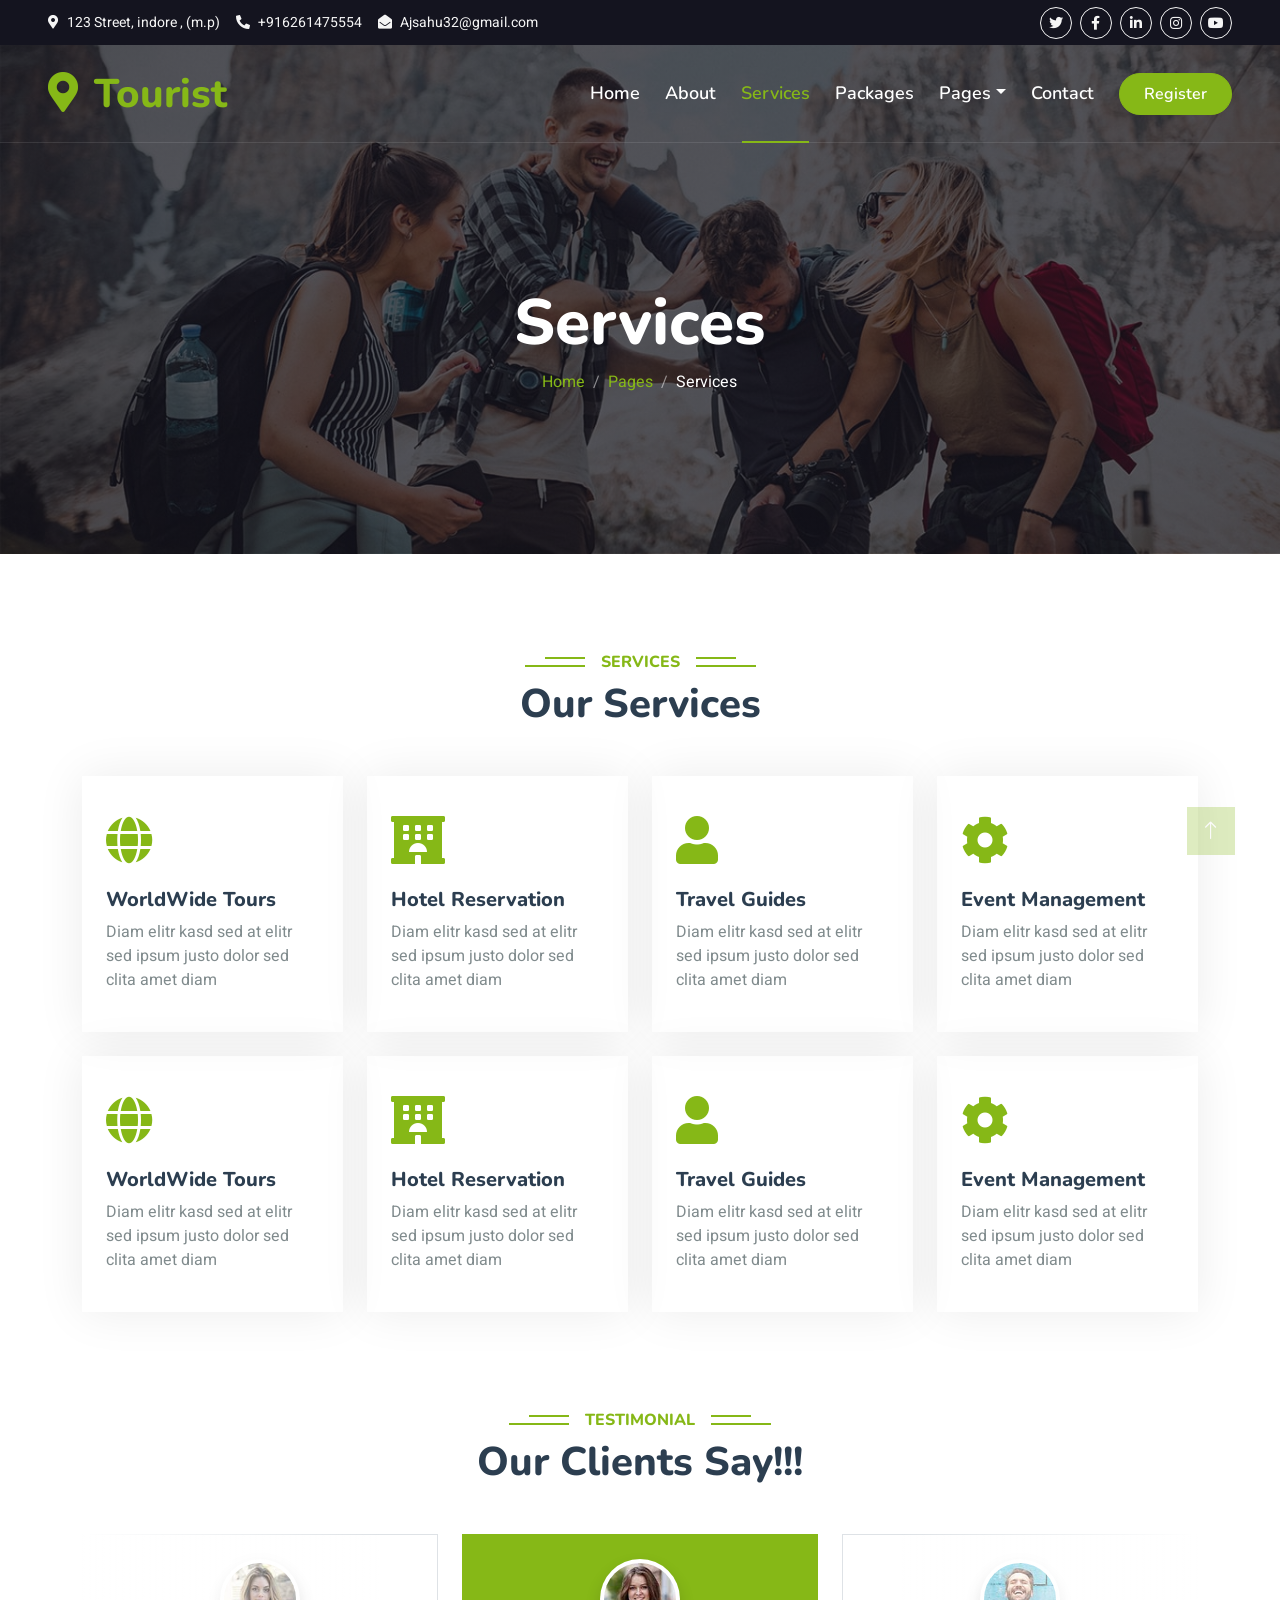
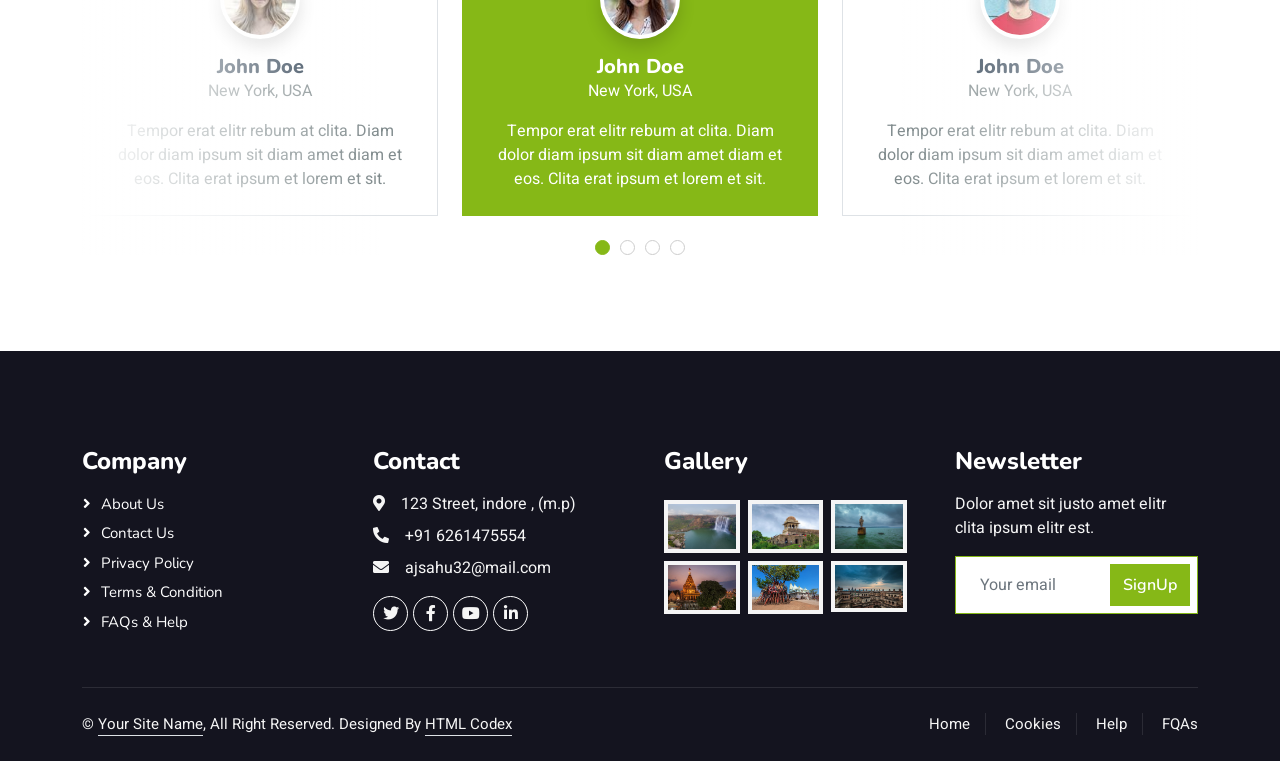
<file: service.html>
<!DOCTYPE html>
<html lang="en">

<head>
    <meta charset="utf-8">
    <title>Tourist - Travel Agency HTML Template</title>
    <meta content="width=device-width, initial-scale=1.0" name="viewport">
    <meta content="" name="keywords">
    <meta content="" name="description">

    <!-- Favicon -->
    <link href="img/favicon.ico" rel="icon">

    <!-- Google Web Fonts -->
    <link rel="preconnect" href="https://fonts.googleapis.com">
    <link rel="preconnect" href="https://fonts.gstatic.com" crossorigin>
    <link href="https://fonts.googleapis.com/css2?family=Heebo:wght@400;500;600&family=Nunito:wght@600;700;800&display=swap" rel="stylesheet">

    <!-- Icon Font Stylesheet -->
    <link href="https://cdnjs.cloudflare.com/ajax/libs/font-awesome/5.10.0/css/all.min.css" rel="stylesheet">
    <link href="https://cdn.jsdelivr.net/npm/bootstrap-icons@1.4.1/font/bootstrap-icons.css" rel="stylesheet">

    <!-- Libraries Stylesheet -->
    <link href="lib/animate/animate.min.css" rel="stylesheet">
    <link href="lib/owlcarousel/assets/owl.carousel.min.css" rel="stylesheet">
    <link href="lib/tempusdominus/css/tempusdominus-bootstrap-4.min.css" rel="stylesheet" />

    <!-- Customized Bootstrap Stylesheet -->
    <link href="css/bootstrap.min.css" rel="stylesheet">

    <!-- Template Stylesheet -->
    <link href="css/style.css" rel="stylesheet">
</head>

<body>
    <!-- Spinner Start -->
    <div id="spinner" class="show bg-white position-fixed translate-middle w-100 vh-100 top-50 start-50 d-flex align-items-center justify-content-center">
        <div class="spinner-border text-primary" style="width: 3rem; height: 3rem;" role="status">
            <span class="sr-only">Loading...</span>
        </div>
    </div>
    <!-- Spinner End -->


    <!-- Topbar Start -->
    <div class="container-fluid bg-dark px-5 d-none d-lg-block">
        <div class="row gx-0">
            <div class="col-lg-8 text-center text-lg-start mb-2 mb-lg-0">
                <div class="d-inline-flex align-items-center" style="height: 45px;">
                    <small class="me-3 text-light"><i class="fa fa-map-marker-alt me-2"></i>123 Street, indore , (m.p)</small>
                    <small class="me-3 text-light"><i class="fa fa-phone-alt me-2"></i>+916261475554</small>
                    <small class="text-light"><i class="fa fa-envelope-open me-2"></i>Ajsahu32@gmail.com</small>
                </div>
            </div>
            <div class="col-lg-4 text-center text-lg-end">
                <div class="d-inline-flex align-items-center" style="height: 45px;">
                    <a class="btn btn-sm btn-outline-light btn-sm-square rounded-circle me-2" href=""><i class="fab fa-twitter fw-normal"></i></a>
                    <a class="btn btn-sm btn-outline-light btn-sm-square rounded-circle me-2" href=""><i class="fab fa-facebook-f fw-normal"></i></a>
                    <a class="btn btn-sm btn-outline-light btn-sm-square rounded-circle me-2" href=""><i class="fab fa-linkedin-in fw-normal"></i></a>
                    <a class="btn btn-sm btn-outline-light btn-sm-square rounded-circle me-2" href=""><i class="fab fa-instagram fw-normal"></i></a>
                    <a class="btn btn-sm btn-outline-light btn-sm-square rounded-circle" href=""><i class="fab fa-youtube fw-normal"></i></a>
                </div>
            </div>
        </div>
    </div>
    <!-- Topbar End -->


    <!-- Navbar & Hero Start -->
    <div class="container-fluid position-relative p-0">
        <nav class="navbar navbar-expand-lg navbar-light px-4 px-lg-5 py-3 py-lg-0">
            <a href="" class="navbar-brand p-0">
                <h1 class="text-primary m-0"><i class="fa fa-map-marker-alt me-3"></i>Tourist</h1>
                <!-- <img src="img/logo.png" alt="Logo"> -->
            </a>
            <button class="navbar-toggler" type="button" data-bs-toggle="collapse" data-bs-target="#navbarCollapse">
                <span class="fa fa-bars"></span>
            </button>
            <div class="collapse navbar-collapse" id="navbarCollapse">
                <div class="navbar-nav ms-auto py-0">
                    <a href="index.html" class="nav-item nav-link">Home</a>
                    <a href="about.html" class="nav-item nav-link">About</a>
                    <a href="service.html" class="nav-item nav-link active">Services</a>
                    <a href="package.html" class="nav-item nav-link">Packages</a>
                    <div class="nav-item dropdown">
                        <a href="#" class="nav-link dropdown-toggle" data-bs-toggle="dropdown">Pages</a>
                        <div class="dropdown-menu m-0">
                            <a href="destination.html" class="dropdown-item">Destination</a>
                            <a href="booking.html" class="dropdown-item">Booking</a>
                            <a href="team.html" class="dropdown-item">Travel Guides</a>
                            <a href="testimonial.html" class="dropdown-item">Testimonial</a>
                            <a href="404.html" class="dropdown-item">404 Page</a>
                        </div>
                    </div>
                    <a href="contact.html" class="nav-item nav-link">Contact</a>
                </div>
                <a href="" class="btn btn-primary rounded-pill py-2 px-4">Register</a>
            </div>
        </nav>

        <div class="container-fluid bg-primary py-5 mb-5 hero-header">
            <div class="container py-5">
                <div class="row justify-content-center py-5">
                    <div class="col-lg-10 pt-lg-5 mt-lg-5 text-center">
                        <h1 class="display-3 text-white animated slideInDown">Services</h1>
                        <nav aria-label="breadcrumb">
                            <ol class="breadcrumb justify-content-center">
                                <li class="breadcrumb-item"><a href="#">Home</a></li>
                                <li class="breadcrumb-item"><a href="#">Pages</a></li>
                                <li class="breadcrumb-item text-white active" aria-current="page">Services</li>
                            </ol>
                        </nav>
                    </div>
                </div>
            </div>
        </div>
    </div>
    <!-- Navbar & Hero End -->


    <!-- Service Start -->
    <div class="container-xxl py-5">
        <div class="container">
            <div class="text-center wow fadeInUp" data-wow-delay="0.1s">
                <h6 class="section-title bg-white text-center text-primary px-3">Services</h6>
                <h1 class="mb-5">Our Services</h1>
            </div>
            <div class="row g-4">
                <div class="col-lg-3 col-sm-6 wow fadeInUp" data-wow-delay="0.1s">
                    <div class="service-item rounded pt-3">
                        <div class="p-4">
                            <i class="fa fa-3x fa-globe text-primary mb-4"></i>
                            <h5>WorldWide Tours</h5>
                            <p>Diam elitr kasd sed at elitr sed ipsum justo dolor sed clita amet diam</p>
                        </div>
                    </div>
                </div>
                <div class="col-lg-3 col-sm-6 wow fadeInUp" data-wow-delay="0.3s">
                    <div class="service-item rounded pt-3">
                        <div class="p-4">
                            <i class="fa fa-3x fa-hotel text-primary mb-4"></i>
                            <h5>Hotel Reservation</h5>
                            <p>Diam elitr kasd sed at elitr sed ipsum justo dolor sed clita amet diam</p>
                        </div>
                    </div>
                </div>
                <div class="col-lg-3 col-sm-6 wow fadeInUp" data-wow-delay="0.5s">
                    <div class="service-item rounded pt-3">
                        <div class="p-4">
                            <i class="fa fa-3x fa-user text-primary mb-4"></i>
                            <h5>Travel Guides</h5>
                            <p>Diam elitr kasd sed at elitr sed ipsum justo dolor sed clita amet diam</p>
                        </div>
                    </div>
                </div>
                <div class="col-lg-3 col-sm-6 wow fadeInUp" data-wow-delay="0.7s">
                    <div class="service-item rounded pt-3">
                        <div class="p-4">
                            <i class="fa fa-3x fa-cog text-primary mb-4"></i>
                            <h5>Event Management</h5>
                            <p>Diam elitr kasd sed at elitr sed ipsum justo dolor sed clita amet diam</p>
                        </div>
                    </div>
                </div>
                <div class="col-lg-3 col-sm-6 wow fadeInUp" data-wow-delay="0.1s">
                    <div class="service-item rounded pt-3">
                        <div class="p-4">
                            <i class="fa fa-3x fa-globe text-primary mb-4"></i>
                            <h5>WorldWide Tours</h5>
                            <p>Diam elitr kasd sed at elitr sed ipsum justo dolor sed clita amet diam</p>
                        </div>
                    </div>
                </div>
                <div class="col-lg-3 col-sm-6 wow fadeInUp" data-wow-delay="0.3s">
                    <div class="service-item rounded pt-3">
                        <div class="p-4">
                            <i class="fa fa-3x fa-hotel text-primary mb-4"></i>
                            <h5>Hotel Reservation</h5>
                            <p>Diam elitr kasd sed at elitr sed ipsum justo dolor sed clita amet diam</p>
                        </div>
                    </div>
                </div>
                <div class="col-lg-3 col-sm-6 wow fadeInUp" data-wow-delay="0.5s">
                    <div class="service-item rounded pt-3">
                        <div class="p-4">
                            <i class="fa fa-3x fa-user text-primary mb-4"></i>
                            <h5>Travel Guides</h5>
                            <p>Diam elitr kasd sed at elitr sed ipsum justo dolor sed clita amet diam</p>
                        </div>
                    </div>
                </div>
                <div class="col-lg-3 col-sm-6 wow fadeInUp" data-wow-delay="0.7s">
                    <div class="service-item rounded pt-3">
                        <div class="p-4">
                            <i class="fa fa-3x fa-cog text-primary mb-4"></i>
                            <h5>Event Management</h5>
                            <p>Diam elitr kasd sed at elitr sed ipsum justo dolor sed clita amet diam</p>
                        </div>
                    </div>
                </div>
            </div>
        </div>
    </div>
    <!-- Service End -->


    <!-- Testimonial Start -->
    <div class="container-xxl py-5 wow fadeInUp" data-wow-delay="0.1s">
        <div class="container">
            <div class="text-center">
                <h6 class="section-title bg-white text-center text-primary px-3">Testimonial</h6>
                <h1 class="mb-5">Our Clients Say!!!</h1>
            </div>
            <div class="owl-carousel testimonial-carousel position-relative">
                <div class="testimonial-item bg-white text-center border p-4">
                    <img class="bg-white rounded-circle shadow p-1 mx-auto mb-3" src="img/testimonial-1.jpg" style="width: 80px; height: 80px;">
                    <h5 class="mb-0">John Doe</h5>
                    <p>New York, USA</p>
                    <p class="mb-0">Tempor erat elitr rebum at clita. Diam dolor diam ipsum sit diam amet diam et eos. Clita erat ipsum et lorem et sit.</p>
                </div>
                <div class="testimonial-item bg-white text-center border p-4">
                    <img class="bg-white rounded-circle shadow p-1 mx-auto mb-3" src="img/testimonial-2.jpg" style="width: 80px; height: 80px;">
                    <h5 class="mb-0">John Doe</h5>
                    <p>New York, USA</p>
                    <p class="mt-2 mb-0">Tempor erat elitr rebum at clita. Diam dolor diam ipsum sit diam amet diam et eos. Clita erat ipsum et lorem et sit.</p>
                </div>
                <div class="testimonial-item bg-white text-center border p-4">
                    <img class="bg-white rounded-circle shadow p-1 mx-auto mb-3" src="img/testimonial-3.jpg" style="width: 80px; height: 80px;">
                    <h5 class="mb-0">John Doe</h5>
                    <p>New York, USA</p>
                    <p class="mt-2 mb-0">Tempor erat elitr rebum at clita. Diam dolor diam ipsum sit diam amet diam et eos. Clita erat ipsum et lorem et sit.</p>
                </div>
                <div class="testimonial-item bg-white text-center border p-4">
                    <img class="bg-white rounded-circle shadow p-1 mx-auto mb-3" src="img/testimonial-4.jpg" style="width: 80px; height: 80px;">
                    <h5 class="mb-0">John Doe</h5>
                    <p>New York, USA</p>
                    <p class="mt-2 mb-0">Tempor erat elitr rebum at clita. Diam dolor diam ipsum sit diam amet diam et eos. Clita erat ipsum et lorem et sit.</p>
                </div>
            </div>
        </div>
    </div>
    <!-- Testimonial End -->
        

     <!-- Footer Start -->
    <div class="container-fluid bg-dark text-light footer pt-5 mt-5 wow fadeIn" data-wow-delay="0.1s">
        <div class="container py-5">
            <div class="row g-5">
                <div class="col-lg-3 col-md-6">
                    <h4 class="text-white mb-3">Company</h4>
                    <a class="btn btn-link" href="">About Us</a>
                    <a class="btn btn-link" href="">Contact Us</a>
                    <a class="btn btn-link" href="">Privacy Policy</a>
                    <a class="btn btn-link" href="">Terms & Condition</a>
                    <a class="btn btn-link" href="">FAQs & Help</a>
                </div>
                <div class="col-lg-3 col-md-6">
                    <h4 class="text-white mb-3">Contact</h4>
                    <p class="mb-2"><i class="fa fa-map-marker-alt me-3"></i>123 Street, indore , (m.p)</p>
                    <p class="mb-2"><i class="fa fa-phone-alt me-3"></i>+91 6261475554</p>
                    <p class="mb-2"><i class="fa fa-envelope me-3"></i>ajsahu32@mail.com</p>
                    <div class="d-flex pt-2">
                        <a class="btn btn-outline-light btn-social" href=""><i class="fab fa-twitter"></i></a>
                        <a class="btn btn-outline-light btn-social" href=""><i class="fab fa-facebook-f"></i></a>
                        <a class="btn btn-outline-light btn-social" href=""><i class="fab fa-youtube"></i></a>
                        <a class="btn btn-outline-light btn-social" href=""><i class="fab fa-linkedin-in"></i></a>
                    </div>
                </div>
                <div class="col-lg-3 col-md-6">
                    <h4 class="text-white mb-3">Gallery</h4>
                    <div class="row g-2 pt-2">
                        <div class="col-4">
                            <img class="img-fluid bg-light p-1" src="img/destination-1.jpg" alt="">
                        </div>
                        <div class="col-4">
                            <img class="img-fluid bg-light p-1" src="img/destination-2.jpg" alt="">
                        </div>
                        <div class="col-4">
                            <img class="img-fluid bg-light p-1" src="img/destination-3.jpg" alt="">
                        </div>
                        <div class="col-4">
                            <img class="img-fluid bg-light p-1" src="img/package-2.webp" alt="">
                        </div>
                        <div class="col-4">
                            <img class="img-fluid bg-light p-1" src="img/package-3.webp" alt="">
                        </div>
                        <div class="col-4">
                            <img class="img-fluid bg-light p-1" src="img/package-1.webp" alt="">
                        </div>
                    </div>
                </div>
                <div class="col-lg-3 col-md-6">
                    <h4 class="text-white mb-3">Newsletter</h4>
                    <p>Dolor amet sit justo amet elitr clita ipsum elitr est.</p>
                    <div class="position-relative mx-auto" style="max-width: 400px;">
                        <input class="form-control border-primary w-100 py-3 ps-4 pe-5" type="text" placeholder="Your email">
                        <button type="button" class="btn btn-primary py-2 position-absolute top-0 end-0 mt-2 me-2">SignUp</button>
                    </div>
                </div>
            </div>
        </div>
        <div class="container">
            <div class="copyright">
                <div class="row">
                    <div class="col-md-6 text-center text-md-start mb-3 mb-md-0">
                        &copy; <a class="border-bottom" href="#">Your Site Name</a>, All Right Reserved.

                        <!--/*** This template is free as long as you keep the footer author’s credit link/attribution link/backlink. If you'd like to use the template without the footer author’s credit link/attribution link/backlink, you can purchase the Credit Removal License from "https://htmlcodex.com/credit-removal". Thank you for your support. ***/-->
                        Designed By <a class="border-bottom" href="https://htmlcodex.com">HTML Codex</a>
                    </div>
                    <div class="col-md-6 text-center text-md-end">
                        <div class="footer-menu">
                            <a href="">Home</a>
                            <a href="">Cookies</a>
                            <a href="">Help</a>
                            <a href="">FQAs</a>
                        </div>
                    </div>
                </div>
            </div>
        </div>
    </div>
    <!-- Footer End -->


    <!-- Back to Top -->
    <a href="#" class="btn btn-lg btn-primary btn-lg-square back-to-top"><i class="bi bi-arrow-up"></i></a>


    <!-- JavaScript Libraries -->
    <script src="https://code.jquery.com/jquery-3.4.1.min.js"></script>
    <script src="https://cdn.jsdelivr.net/npm/bootstrap@5.0.0/dist/js/bootstrap.bundle.min.js"></script>
    <script src="lib/wow/wow.min.js"></script>
    <script src="lib/easing/easing.min.js"></script>
    <script src="lib/waypoints/waypoints.min.js"></script>
    <script src="lib/owlcarousel/owl.carousel.min.js"></script>
    <script src="lib/tempusdominus/js/moment.min.js"></script>
    <script src="lib/tempusdominus/js/moment-timezone.min.js"></script>
    <script src="lib/tempusdominus/js/tempusdominus-bootstrap-4.min.js"></script>

    <!-- Template Javascript -->
    <script src="js/main.js"></script>
</body>

</html>
</file>
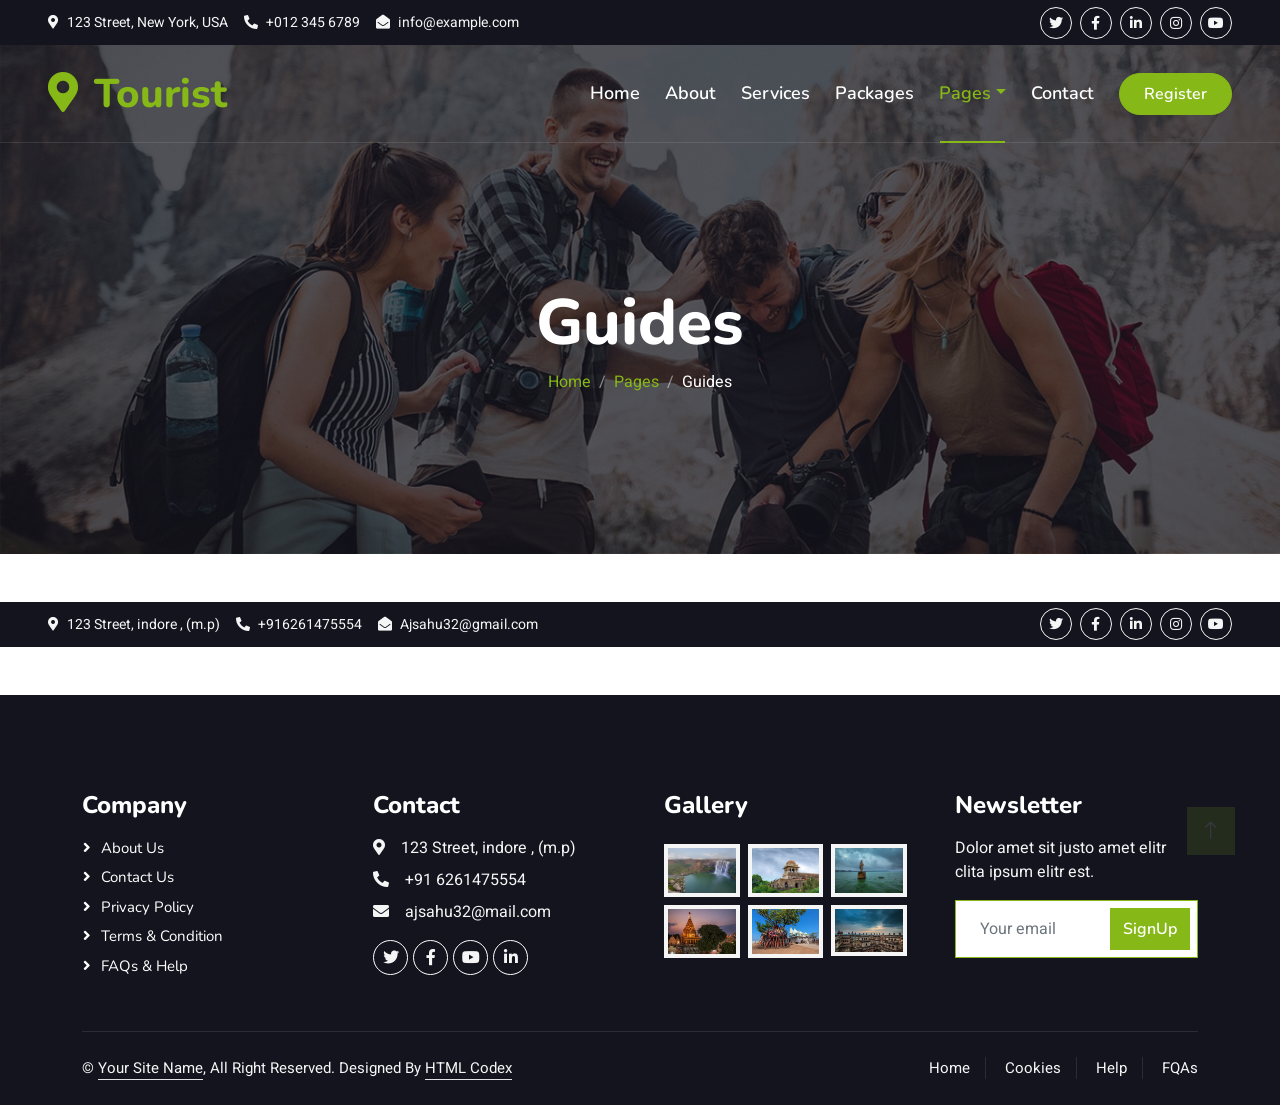
<file: team.html>
<!DOCTYPE html>
<html lang="en">

<head>
    <meta charset="utf-8">
    <title>Tourist - Travel Agency HTML Template</title>
    <meta content="width=device-width, initial-scale=1.0" name="viewport">
    <meta content="" name="keywords">
    <meta content="" name="description">

    <!-- Favicon -->
    <link href="img/favicon.ico" rel="icon">

    <!-- Google Web Fonts -->
    <link rel="preconnect" href="https://fonts.googleapis.com">
    <link rel="preconnect" href="https://fonts.gstatic.com" crossorigin>
    <link href="https://fonts.googleapis.com/css2?family=Heebo:wght@400;500;600&family=Nunito:wght@600;700;800&display=swap" rel="stylesheet">

    <!-- Icon Font Stylesheet -->
    <link href="https://cdnjs.cloudflare.com/ajax/libs/font-awesome/5.10.0/css/all.min.css" rel="stylesheet">
    <link href="https://cdn.jsdelivr.net/npm/bootstrap-icons@1.4.1/font/bootstrap-icons.css" rel="stylesheet">

    <!-- Libraries Stylesheet -->
    <link href="lib/animate/animate.min.css" rel="stylesheet">
    <link href="lib/owlcarousel/assets/owl.carousel.min.css" rel="stylesheet">
    <link href="lib/tempusdominus/css/tempusdominus-bootstrap-4.min.css" rel="stylesheet" />

    <!-- Customized Bootstrap Stylesheet -->
    <link href="css/bootstrap.min.css" rel="stylesheet">

    <!-- Template Stylesheet -->
    <link href="css/style.css" rel="stylesheet">
</head>

<body>
    <!-- Spinner Start -->
    <div id="spinner" class="show bg-white position-fixed translate-middle w-100 vh-100 top-50 start-50 d-flex align-items-center justify-content-center">
        <div class="spinner-border text-primary" style="width: 3rem; height: 3rem;" role="status">
            <span class="sr-only">Loading...</span>
        </div>
    </div>
    <!-- Spinner End -->


    <!-- Topbar Start -->
    <div class="container-fluid bg-dark px-5 d-none d-lg-block">
        <div class="row gx-0">
            <div class="col-lg-8 text-center text-lg-start mb-2 mb-lg-0">
                <div class="d-inline-flex align-items-center" style="height: 45px;">
                    <small class="me-3 text-light"><i class="fa fa-map-marker-alt me-2"></i>123 Street, New York, USA</small>
                    <small class="me-3 text-light"><i class="fa fa-phone-alt me-2"></i>+012 345 6789</small>
                    <small class="text-light"><i class="fa fa-envelope-open me-2"></i>info@example.com</small>
                </div>
            </div>
            <div class="col-lg-4 text-center text-lg-end">
                <div class="d-inline-flex align-items-center" style="height: 45px;">
                    <a class="btn btn-sm btn-outline-light btn-sm-square rounded-circle me-2" href=""><i class="fab fa-twitter fw-normal"></i></a>
                    <a class="btn btn-sm btn-outline-light btn-sm-square rounded-circle me-2" href=""><i class="fab fa-facebook-f fw-normal"></i></a>
                    <a class="btn btn-sm btn-outline-light btn-sm-square rounded-circle me-2" href=""><i class="fab fa-linkedin-in fw-normal"></i></a>
                    <a class="btn btn-sm btn-outline-light btn-sm-square rounded-circle me-2" href=""><i class="fab fa-instagram fw-normal"></i></a>
                    <a class="btn btn-sm btn-outline-light btn-sm-square rounded-circle" href=""><i class="fab fa-youtube fw-normal"></i></a>
                </div>
            </div>
        </div>
    </div>
    <!-- Topbar End -->


    <!-- Navbar & Hero Start -->
    <div class="container-fluid position-relative p-0">
        <nav class="navbar navbar-expand-lg navbar-light px-4 px-lg-5 py-3 py-lg-0">
            <a href="" class="navbar-brand p-0">
                <h1 class="text-primary m-0"><i class="fa fa-map-marker-alt me-3"></i>Tourist</h1>
                <!-- <img src="img/logo.png" alt="Logo"> -->
            </a>
            <button class="navbar-toggler" type="button" data-bs-toggle="collapse" data-bs-target="#navbarCollapse">
                <span class="fa fa-bars"></span>
            </button>
            <div class="collapse navbar-collapse" id="navbarCollapse">
                <div class="navbar-nav ms-auto py-0">
                    <a href="index.html" class="nav-item nav-link">Home</a>
                    <a href="about.html" class="nav-item nav-link">About</a>
                    <a href="service.html" class="nav-item nav-link">Services</a>
                    <a href="package.html" class="nav-item nav-link">Packages</a>
                    <div class="nav-item dropdown">
                        <a href="#" class="nav-link dropdown-toggle active" data-bs-toggle="dropdown">Pages</a>
                        <div class="dropdown-menu m-0">
                            <a href="destination.html" class="dropdown-item">Destination</a>
                            <a href="booking.html" class="dropdown-item">Booking</a>
                            <a href="team.html" class="dropdown-item active">Travel Guides</a>
                            <a href="testimonial.html" class="dropdown-item">Testimonial</a>
                            <a href="404.html" class="dropdown-item">404 Page</a>
                        </div>
                    </div>
                    <a href="contact.html" class="nav-item nav-link">Contact</a>
                </div>
                <a href="" class="btn btn-primary rounded-pill py-2 px-4">Register</a>
            </div>
        </nav>

        <div class="container-fluid bg-primary py-5 mb-5 hero-header">
            <div class="container py-5">
                <div class="row justify-content-center py-5">
                    <div class="col-lg-10 pt-lg-5 mt-lg-5 text-center">
                        <h1 class="display-3 text-white animated slideInDown">Guides</h1>
                        <nav aria-label="breadcrumb">
                            <ol class="breadcrumb justify-content-center">
                                <li class="breadcrumb-item"><a href="#">Home</a></li>
                                <li class="breadcrumb-item"><a href="#">Pages</a></li>
                                <li class="breadcrumb-item text-white active" aria-current="page">Guides</li>
                            </ol>
                        </nav>
                    </div>
                </div>
            </div>
        </div>
    </div>
    <!-- Navbar & Hero End -->


    <!-- Topbar Start -->
    <div class="container-fluid bg-dark px-5 d-none d-lg-block">
        <div class="row gx-0">
            <div class="col-lg-8 text-center text-lg-start mb-2 mb-lg-0">
                <div class="d-inline-flex align-items-center" style="height: 45px;">
                    <small class="me-3 text-light"><i class="fa fa-map-marker-alt me-2"></i>123 Street, indore , (m.p)</small>
                    <small class="me-3 text-light"><i class="fa fa-phone-alt me-2"></i>+916261475554</small>
                    <small class="text-light"><i class="fa fa-envelope-open me-2"></i>Ajsahu32@gmail.com</small>
                </div>
            </div>
            <div class="col-lg-4 text-center text-lg-end">
                <div class="d-inline-flex align-items-center" style="height: 45px;">
                    <a class="btn btn-sm btn-outline-light btn-sm-square rounded-circle me-2" href=""><i class="fab fa-twitter fw-normal"></i></a>
                    <a class="btn btn-sm btn-outline-light btn-sm-square rounded-circle me-2" href=""><i class="fab fa-facebook-f fw-normal"></i></a>
                    <a class="btn btn-sm btn-outline-light btn-sm-square rounded-circle me-2" href=""><i class="fab fa-linkedin-in fw-normal"></i></a>
                    <a class="btn btn-sm btn-outline-light btn-sm-square rounded-circle me-2" href=""><i class="fab fa-instagram fw-normal"></i></a>
                    <a class="btn btn-sm btn-outline-light btn-sm-square rounded-circle" href=""><i class="fab fa-youtube fw-normal"></i></a>
                </div>
            </div>
        </div>
    </div>
    <!-- Topbar End -->
        

     <!-- Footer Start -->
    <div class="container-fluid bg-dark text-light footer pt-5 mt-5 wow fadeIn" data-wow-delay="0.1s">
        <div class="container py-5">
            <div class="row g-5">
                <div class="col-lg-3 col-md-6">
                    <h4 class="text-white mb-3">Company</h4>
                    <a class="btn btn-link" href="">About Us</a>
                    <a class="btn btn-link" href="">Contact Us</a>
                    <a class="btn btn-link" href="">Privacy Policy</a>
                    <a class="btn btn-link" href="">Terms & Condition</a>
                    <a class="btn btn-link" href="">FAQs & Help</a>
                </div>
                <div class="col-lg-3 col-md-6">
                    <h4 class="text-white mb-3">Contact</h4>
                    <p class="mb-2"><i class="fa fa-map-marker-alt me-3"></i>123 Street, indore , (m.p)</p>
                    <p class="mb-2"><i class="fa fa-phone-alt me-3"></i>+91 6261475554</p>
                    <p class="mb-2"><i class="fa fa-envelope me-3"></i>ajsahu32@mail.com</p>
                    <div class="d-flex pt-2">
                        <a class="btn btn-outline-light btn-social" href=""><i class="fab fa-twitter"></i></a>
                        <a class="btn btn-outline-light btn-social" href=""><i class="fab fa-facebook-f"></i></a>
                        <a class="btn btn-outline-light btn-social" href=""><i class="fab fa-youtube"></i></a>
                        <a class="btn btn-outline-light btn-social" href=""><i class="fab fa-linkedin-in"></i></a>
                    </div>
                </div>
                <div class="col-lg-3 col-md-6">
                    <h4 class="text-white mb-3">Gallery</h4>
                    <div class="row g-2 pt-2">
                        <div class="col-4">
                            <img class="img-fluid bg-light p-1" src="img/destination-1.jpg" alt="">
                        </div>
                        <div class="col-4">
                            <img class="img-fluid bg-light p-1" src="img/destination-2.jpg" alt="">
                        </div>
                        <div class="col-4">
                            <img class="img-fluid bg-light p-1" src="img/destination-3.jpg" alt="">
                        </div>
                        <div class="col-4">
                            <img class="img-fluid bg-light p-1" src="img/package-2.webp" alt="">
                        </div>
                        <div class="col-4">
                            <img class="img-fluid bg-light p-1" src="img/package-3.webp" alt="">
                        </div>
                        <div class="col-4">
                            <img class="img-fluid bg-light p-1" src="img/package-1.webp" alt="">
                        </div>
                    </div>
                </div>
                <div class="col-lg-3 col-md-6">
                    <h4 class="text-white mb-3">Newsletter</h4>
                    <p>Dolor amet sit justo amet elitr clita ipsum elitr est.</p>
                    <div class="position-relative mx-auto" style="max-width: 400px;">
                        <input class="form-control border-primary w-100 py-3 ps-4 pe-5" type="text" placeholder="Your email">
                        <button type="button" class="btn btn-primary py-2 position-absolute top-0 end-0 mt-2 me-2">SignUp</button>
                    </div>
                </div>
            </div>
        </div>
        <div class="container">
            <div class="copyright">
                <div class="row">
                    <div class="col-md-6 text-center text-md-start mb-3 mb-md-0">
                        &copy; <a class="border-bottom" href="#">Your Site Name</a>, All Right Reserved.

                        <!--/*** This template is free as long as you keep the footer author’s credit link/attribution link/backlink. If you'd like to use the template without the footer author’s credit link/attribution link/backlink, you can purchase the Credit Removal License from "https://htmlcodex.com/credit-removal". Thank you for your support. ***/-->
                        Designed By <a class="border-bottom" href="https://htmlcodex.com">HTML Codex</a>
                    </div>
                    <div class="col-md-6 text-center text-md-end">
                        <div class="footer-menu">
                            <a href="">Home</a>
                            <a href="">Cookies</a>
                            <a href="">Help</a>
                            <a href="">FQAs</a>
                        </div>
                    </div>
                </div>
            </div>
        </div>
    </div>
    <!-- Footer End -->


    <!-- Back to Top -->
    <a href="#" class="btn btn-lg btn-primary btn-lg-square back-to-top"><i class="bi bi-arrow-up"></i></a>


    <!-- JavaScript Libraries -->
    <script src="https://code.jquery.com/jquery-3.4.1.min.js"></script>
    <script src="https://cdn.jsdelivr.net/npm/bootstrap@5.0.0/dist/js/bootstrap.bundle.min.js"></script>
    <script src="lib/wow/wow.min.js"></script>
    <script src="lib/easing/easing.min.js"></script>
    <script src="lib/waypoints/waypoints.min.js"></script>
    <script src="lib/owlcarousel/owl.carousel.min.js"></script>
    <script src="lib/tempusdominus/js/moment.min.js"></script>
    <script src="lib/tempusdominus/js/moment-timezone.min.js"></script>
    <script src="lib/tempusdominus/js/tempusdominus-bootstrap-4.min.js"></script>

    <!-- Template Javascript -->
    <script src="js/main.js"></script>
</body>

</html>
</file>
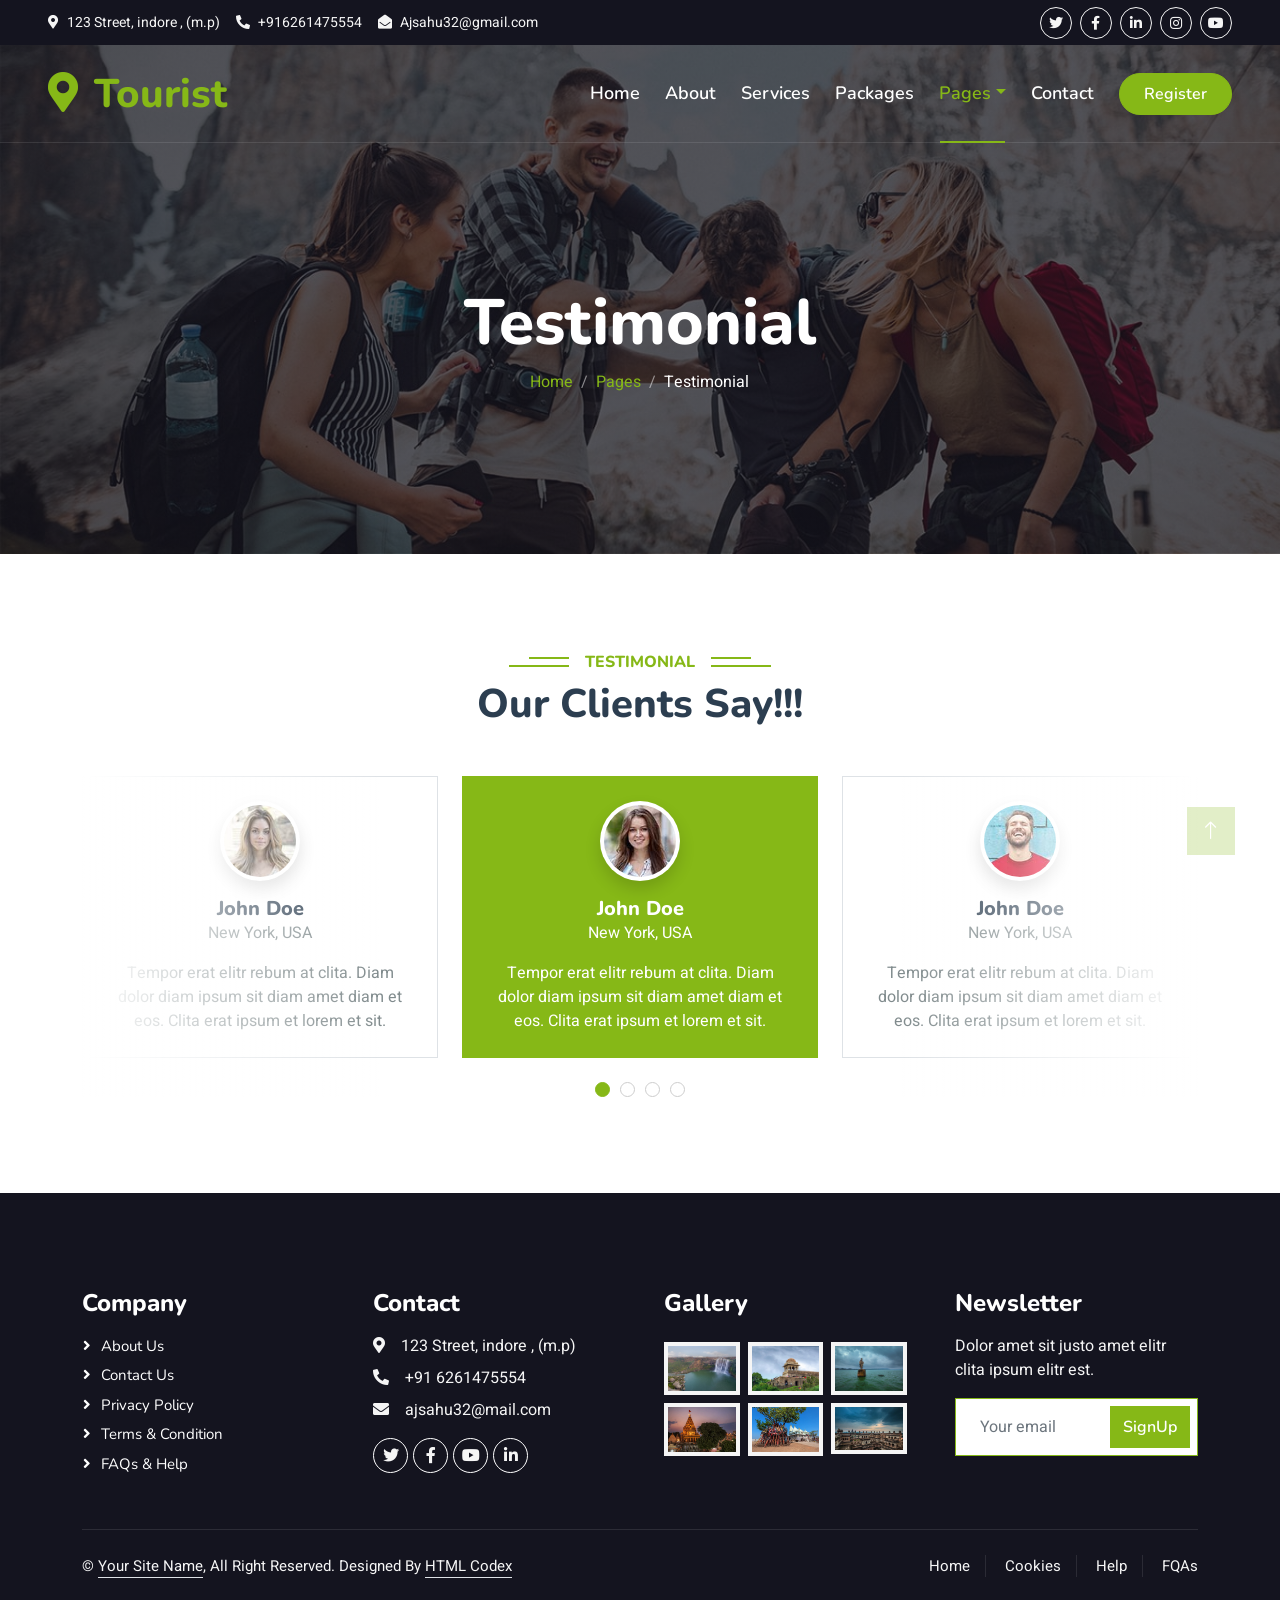
<file: testimonial.html>
<!DOCTYPE html>
<html lang="en">

<head>
    <meta charset="utf-8">
    <title>Tourist - Travel Agency HTML Template</title>
    <meta content="width=device-width, initial-scale=1.0" name="viewport">
    <meta content="" name="keywords">
    <meta content="" name="description">

    <!-- Favicon -->
    <link href="img/favicon.ico" rel="icon">

    <!-- Google Web Fonts -->
    <link rel="preconnect" href="https://fonts.googleapis.com">
    <link rel="preconnect" href="https://fonts.gstatic.com" crossorigin>
    <link href="https://fonts.googleapis.com/css2?family=Heebo:wght@400;500;600&family=Nunito:wght@600;700;800&display=swap" rel="stylesheet">

    <!-- Icon Font Stylesheet -->
    <link href="https://cdnjs.cloudflare.com/ajax/libs/font-awesome/5.10.0/css/all.min.css" rel="stylesheet">
    <link href="https://cdn.jsdelivr.net/npm/bootstrap-icons@1.4.1/font/bootstrap-icons.css" rel="stylesheet">

    <!-- Libraries Stylesheet -->
    <link href="lib/animate/animate.min.css" rel="stylesheet">
    <link href="lib/owlcarousel/assets/owl.carousel.min.css" rel="stylesheet">
    <link href="lib/tempusdominus/css/tempusdominus-bootstrap-4.min.css" rel="stylesheet" />

    <!-- Customized Bootstrap Stylesheet -->
    <link href="css/bootstrap.min.css" rel="stylesheet">

    <!-- Template Stylesheet -->
    <link href="css/style.css" rel="stylesheet">
</head>

<body>
    <!-- Spinner Start -->
    <div id="spinner" class="show bg-white position-fixed translate-middle w-100 vh-100 top-50 start-50 d-flex align-items-center justify-content-center">
        <div class="spinner-border text-primary" style="width: 3rem; height: 3rem;" role="status">
            <span class="sr-only">Loading...</span>
        </div>
    </div>
    <!-- Spinner End -->


    <!-- Topbar Start -->
    <div class="container-fluid bg-dark px-5 d-none d-lg-block">
        <div class="row gx-0">
            <div class="col-lg-8 text-center text-lg-start mb-2 mb-lg-0">
                <div class="d-inline-flex align-items-center" style="height: 45px;">
                    <small class="me-3 text-light"><i class="fa fa-map-marker-alt me-2"></i>123 Street, indore , (m.p)</small>
                    <small class="me-3 text-light"><i class="fa fa-phone-alt me-2"></i>+916261475554</small>
                    <small class="text-light"><i class="fa fa-envelope-open me-2"></i>Ajsahu32@gmail.com</small>
                </div>
            </div>
            <div class="col-lg-4 text-center text-lg-end">
                <div class="d-inline-flex align-items-center" style="height: 45px;">
                    <a class="btn btn-sm btn-outline-light btn-sm-square rounded-circle me-2" href=""><i class="fab fa-twitter fw-normal"></i></a>
                    <a class="btn btn-sm btn-outline-light btn-sm-square rounded-circle me-2" href=""><i class="fab fa-facebook-f fw-normal"></i></a>
                    <a class="btn btn-sm btn-outline-light btn-sm-square rounded-circle me-2" href=""><i class="fab fa-linkedin-in fw-normal"></i></a>
                    <a class="btn btn-sm btn-outline-light btn-sm-square rounded-circle me-2" href=""><i class="fab fa-instagram fw-normal"></i></a>
                    <a class="btn btn-sm btn-outline-light btn-sm-square rounded-circle" href=""><i class="fab fa-youtube fw-normal"></i></a>
                </div>
            </div>
        </div>
    </div>
    <!-- Topbar End -->


    <!-- Navbar & Hero Start -->
    <div class="container-fluid position-relative p-0">
        <nav class="navbar navbar-expand-lg navbar-light px-4 px-lg-5 py-3 py-lg-0">
            <a href="" class="navbar-brand p-0">
                <h1 class="text-primary m-0"><i class="fa fa-map-marker-alt me-3"></i>Tourist</h1>
                <!-- <img src="img/logo.png" alt="Logo"> -->
            </a>
            <button class="navbar-toggler" type="button" data-bs-toggle="collapse" data-bs-target="#navbarCollapse">
                <span class="fa fa-bars"></span>
            </button>
            <div class="collapse navbar-collapse" id="navbarCollapse">
                <div class="navbar-nav ms-auto py-0">
                    <a href="index.html" class="nav-item nav-link">Home</a>
                    <a href="about.html" class="nav-item nav-link">About</a>
                    <a href="service.html" class="nav-item nav-link">Services</a>
                    <a href="package.html" class="nav-item nav-link">Packages</a>
                    <div class="nav-item dropdown">
                        <a href="#" class="nav-link dropdown-toggle active" data-bs-toggle="dropdown">Pages</a>
                        <div class="dropdown-menu m-0">
                            <a href="destination.html" class="dropdown-item">Destination</a>
                            <a href="booking.html" class="dropdown-item">Booking</a>
                            <a href="team.html" class="dropdown-item">Travel Guides</a>
                            <a href="testimonial.html" class="dropdown-item active">Testimonial</a>
                            <a href="404.html" class="dropdown-item">404 Page</a>
                        </div>
                    </div>
                    <a href="contact.html" class="nav-item nav-link">Contact</a>
                </div>
                <a href="" class="btn btn-primary rounded-pill py-2 px-4">Register</a>
            </div>
        </nav>

        <div class="container-fluid bg-primary py-5 mb-5 hero-header">
            <div class="container py-5">
                <div class="row justify-content-center py-5">
                    <div class="col-lg-10 pt-lg-5 mt-lg-5 text-center">
                        <h1 class="display-3 text-white animated slideInDown">Testimonial</h1>
                        <nav aria-label="breadcrumb">
                            <ol class="breadcrumb justify-content-center">
                                <li class="breadcrumb-item"><a href="#">Home</a></li>
                                <li class="breadcrumb-item"><a href="#">Pages</a></li>
                                <li class="breadcrumb-item text-white active" aria-current="page">Testimonial</li>
                            </ol>
                        </nav>
                    </div>
                </div>
            </div>
        </div>
    </div>
    <!-- Navbar & Hero End -->


    <!-- Testimonial Start -->
    <div class="container-xxl py-5 wow fadeInUp" data-wow-delay="0.1s">
        <div class="container">
            <div class="text-center">
                <h6 class="section-title bg-white text-center text-primary px-3">Testimonial</h6>
                <h1 class="mb-5">Our Clients Say!!!</h1>
            </div>
            <div class="owl-carousel testimonial-carousel position-relative">
                <div class="testimonial-item bg-white text-center border p-4">
                    <img class="bg-white rounded-circle shadow p-1 mx-auto mb-3" src="img/testimonial-1.jpg" style="width: 80px; height: 80px;">
                    <h5 class="mb-0">John Doe</h5>
                    <p>New York, USA</p>
                    <p class="mb-0">Tempor erat elitr rebum at clita. Diam dolor diam ipsum sit diam amet diam et eos. Clita erat ipsum et lorem et sit.</p>
                </div>
                <div class="testimonial-item bg-white text-center border p-4">
                    <img class="bg-white rounded-circle shadow p-1 mx-auto mb-3" src="img/testimonial-2.jpg" style="width: 80px; height: 80px;">
                    <h5 class="mb-0">John Doe</h5>
                    <p>New York, USA</p>
                    <p class="mt-2 mb-0">Tempor erat elitr rebum at clita. Diam dolor diam ipsum sit diam amet diam et eos. Clita erat ipsum et lorem et sit.</p>
                </div>
                <div class="testimonial-item bg-white text-center border p-4">
                    <img class="bg-white rounded-circle shadow p-1 mx-auto mb-3" src="img/testimonial-3.jpg" style="width: 80px; height: 80px;">
                    <h5 class="mb-0">John Doe</h5>
                    <p>New York, USA</p>
                    <p class="mt-2 mb-0">Tempor erat elitr rebum at clita. Diam dolor diam ipsum sit diam amet diam et eos. Clita erat ipsum et lorem et sit.</p>
                </div>
                <div class="testimonial-item bg-white text-center border p-4">
                    <img class="bg-white rounded-circle shadow p-1 mx-auto mb-3" src="img/testimonial-4.jpg" style="width: 80px; height: 80px;">
                    <h5 class="mb-0">John Doe</h5>
                    <p>New York, USA</p>
                    <p class="mt-2 mb-0">Tempor erat elitr rebum at clita. Diam dolor diam ipsum sit diam amet diam et eos. Clita erat ipsum et lorem et sit.</p>
                </div>
            </div>
        </div>
    </div>
    <!-- Testimonial End -->
        

    <!-- Footer Start -->
    <div class="container-fluid bg-dark text-light footer pt-5 mt-5 wow fadeIn" data-wow-delay="0.1s">
        <div class="container py-5">
            <div class="row g-5">
                <div class="col-lg-3 col-md-6">
                    <h4 class="text-white mb-3">Company</h4>
                    <a class="btn btn-link" href="">About Us</a>
                    <a class="btn btn-link" href="">Contact Us</a>
                    <a class="btn btn-link" href="">Privacy Policy</a>
                    <a class="btn btn-link" href="">Terms & Condition</a>
                    <a class="btn btn-link" href="">FAQs & Help</a>
                </div>
                <div class="col-lg-3 col-md-6">
                    <h4 class="text-white mb-3">Contact</h4>
                    <p class="mb-2"><i class="fa fa-map-marker-alt me-3"></i>123 Street, indore , (m.p)</p>
                    <p class="mb-2"><i class="fa fa-phone-alt me-3"></i>+91 6261475554</p>
                    <p class="mb-2"><i class="fa fa-envelope me-3"></i>ajsahu32@mail.com</p>
                    <div class="d-flex pt-2">
                        <a class="btn btn-outline-light btn-social" href=""><i class="fab fa-twitter"></i></a>
                        <a class="btn btn-outline-light btn-social" href=""><i class="fab fa-facebook-f"></i></a>
                        <a class="btn btn-outline-light btn-social" href=""><i class="fab fa-youtube"></i></a>
                        <a class="btn btn-outline-light btn-social" href=""><i class="fab fa-linkedin-in"></i></a>
                    </div>
                </div>
                <div class="col-lg-3 col-md-6">
                    <h4 class="text-white mb-3">Gallery</h4>
                    <div class="row g-2 pt-2">
                        <div class="col-4">
                            <img class="img-fluid bg-light p-1" src="img/destination-1.jpg" alt="">
                        </div>
                        <div class="col-4">
                            <img class="img-fluid bg-light p-1" src="img/destination-2.jpg" alt="">
                        </div>
                        <div class="col-4">
                            <img class="img-fluid bg-light p-1" src="img/destination-3.jpg" alt="">
                        </div>
                        <div class="col-4">
                            <img class="img-fluid bg-light p-1" src="img/package-2.webp" alt="">
                        </div>
                        <div class="col-4">
                            <img class="img-fluid bg-light p-1" src="img/package-3.webp" alt="">
                        </div>
                        <div class="col-4">
                            <img class="img-fluid bg-light p-1" src="img/package-1.webp" alt="">
                        </div>
                    </div>
                </div>
                <div class="col-lg-3 col-md-6">
                    <h4 class="text-white mb-3">Newsletter</h4>
                    <p>Dolor amet sit justo amet elitr clita ipsum elitr est.</p>
                    <div class="position-relative mx-auto" style="max-width: 400px;">
                        <input class="form-control border-primary w-100 py-3 ps-4 pe-5" type="text" placeholder="Your email">
                        <button type="button" class="btn btn-primary py-2 position-absolute top-0 end-0 mt-2 me-2">SignUp</button>
                    </div>
                </div>
            </div>
        </div>
        <div class="container">
            <div class="copyright">
                <div class="row">
                    <div class="col-md-6 text-center text-md-start mb-3 mb-md-0">
                        &copy; <a class="border-bottom" href="#">Your Site Name</a>, All Right Reserved.

                        <!--/*** This template is free as long as you keep the footer author’s credit link/attribution link/backlink. If you'd like to use the template without the footer author’s credit link/attribution link/backlink, you can purchase the Credit Removal License from "https://htmlcodex.com/credit-removal". Thank you for your support. ***/-->
                        Designed By <a class="border-bottom" href="https://htmlcodex.com">HTML Codex</a>
                    </div>
                    <div class="col-md-6 text-center text-md-end">
                        <div class="footer-menu">
                            <a href="">Home</a>
                            <a href="">Cookies</a>
                            <a href="">Help</a>
                            <a href="">FQAs</a>
                        </div>
                    </div>
                </div>
            </div>
        </div>
    </div>
    <!-- Footer End -->


    <!-- Back to Top -->
    <a href="#" class="btn btn-lg btn-primary btn-lg-square back-to-top"><i class="bi bi-arrow-up"></i></a>


    <!-- JavaScript Libraries -->
    <script src="https://code.jquery.com/jquery-3.4.1.min.js"></script>
    <script src="https://cdn.jsdelivr.net/npm/bootstrap@5.0.0/dist/js/bootstrap.bundle.min.js"></script>
    <script src="lib/wow/wow.min.js"></script>
    <script src="lib/easing/easing.min.js"></script>
    <script src="lib/waypoints/waypoints.min.js"></script>
    <script src="lib/owlcarousel/owl.carousel.min.js"></script>
    <script src="lib/tempusdominus/js/moment.min.js"></script>
    <script src="lib/tempusdominus/js/moment-timezone.min.js"></script>
    <script src="lib/tempusdominus/js/tempusdominus-bootstrap-4.min.js"></script>

    <!-- Template Javascript -->
    <script src="js/main.js"></script>
</body>

</html>
</file>
<file: css/style.css>
:root {
    --primary: #86B817;
    --secondary: #FE8800;
    --light: #F5F5F5;
    --dark: #14141F;
}

.fw-medium {
    font-weight: 600 !important;
}

.fw-semi-bold {
    font-weight: 700 !important;
}

.back-to-top {
    position: fixed;
    display: none;
    right: 45px;
    bottom: 45px;
    z-index: 99;
}


/*** Spinner ***/
#spinner {
    opacity: 0;
    visibility: hidden;
    transition: opacity .5s ease-out, visibility 0s linear .5s;
    z-index: 99999;
}

#spinner.show {
    transition: opacity .5s ease-out, visibility 0s linear 0s;
    visibility: visible;
    opacity: 1;
}


/*** Button ***/
.btn {
    font-family: 'Nunito', sans-serif;
    font-weight: 600;
    transition: .5s;
}

.btn.btn-primary,
.btn.btn-secondary {
    color: #FFFFFF;
}

.btn-square {
    width: 38px;
    height: 38px;
}

.btn-sm-square {
    width: 32px;
    height: 32px;
}

.btn-lg-square {
    width: 48px;
    height: 48px;
}

.btn-square,
.btn-sm-square,
.btn-lg-square {
    padding: 0;
    display: flex;
    align-items: center;
    justify-content: center;
    font-weight: normal;
    border-radius: 0px;
}


/*** Navbar ***/
.navbar-light .navbar-nav .nav-link {
    font-family: 'Nunito', sans-serif;
    position: relative;
    margin-right: 25px;
    padding: 35px 0;
    color: #FFFFFF !important;
    font-size: 18px;
    font-weight: 600;
    outline: none;
    transition: .5s;
}

.sticky-top.navbar-light .navbar-nav .nav-link {
    padding: 20px 0;
    color: var(--dark) !important;
}

.navbar-light .navbar-nav .nav-link:hover,
.navbar-light .navbar-nav .nav-link.active {
    color: var(--primary) !important;
}

.navbar-light .navbar-brand img {
    max-height: 60px;
    transition: .5s;
}

.sticky-top.navbar-light .navbar-brand img {
    max-height: 45px;
}

@media (max-width: 991.98px) {
    .sticky-top.navbar-light {
        position: relative;
        background: #FFFFFF;
    }

    .navbar-light .navbar-collapse {
        margin-top: 15px;
        border-top: 1px solid #DDDDDD;
    }

    .navbar-light .navbar-nav .nav-link,
    .sticky-top.navbar-light .navbar-nav .nav-link {
        padding: 10px 0;
        margin-left: 0;
        color: var(--dark) !important;
    }

    .navbar-light .navbar-brand img {
        max-height: 45px;
    }
}

@media (min-width: 992px) {
    .navbar-light {
        position: absolute;
        width: 100%;
        top: 0;
        left: 0;
        border-bottom: 1px solid rgba(256, 256, 256, .1);
        z-index: 999;
    }
    
    .sticky-top.navbar-light {
        position: fixed;
        background: #FFFFFF;
    }

    .navbar-light .navbar-nav .nav-link::before {
        position: absolute;
        content: "";
        width: 0;
        height: 2px;
        bottom: -1px;
        left: 50%;
        background: var(--primary);
        transition: .5s;
    }

    .navbar-light .navbar-nav .nav-link:hover::before,
    .navbar-light .navbar-nav .nav-link.active::before {
        width: calc(100% - 2px);
        left: 1px;
    }

    .navbar-light .navbar-nav .nav-link.nav-contact::before {
        display: none;
    }
}


/*** Hero Header ***/
.hero-header {
    background: linear-gradient(rgba(20, 20, 31, .7), rgba(20, 20, 31, .7)), url(../img/bg-hero.jpg);
    background-position: center center;
    background-repeat: no-repeat;
    background-size: cover;
}

.breadcrumb-item + .breadcrumb-item::before {
    color: rgba(255, 255, 255, .5);
}


/*** Section Title ***/
.section-title {
    position: relative;
    display: inline-block;
    text-transform: uppercase;
}

.section-title::before {
    position: absolute;
    content: "";
    width: calc(100% + 80px);
    height: 2px;
    top: 4px;
    left: -40px;
    background: var(--primary);
    z-index: -1;
}

.section-title::after {
    position: absolute;
    content: "";
    width: calc(100% + 120px);
    height: 2px;
    bottom: 5px;
    left: -60px;
    background: var(--primary);
    z-index: -1;
}

.section-title.text-start::before {
    width: calc(100% + 40px);
    left: 0;
}

.section-title.text-start::after {
    width: calc(100% + 60px);
    left: 0;
}


/*** Service ***/
.service-item {
    box-shadow: 0 0 45px rgba(0, 0, 0, .08);
    transition: .5s;
}

.service-item:hover {
    background: var(--primary);
}

.service-item * {
    transition: .5s;
}

.service-item:hover * {
    color: var(--light) !important;
}


/*** Destination ***/
.destination img {
    transition: .5s;
}

.destination a:hover img {
    transform: scale(1.1);
}


/*** Package ***/
.package-item {
    box-shadow: 0 0 45px rgba(0, 0, 0, .08);
}

.package-item img {
    transition: .5s;
}

.package-item:hover img {
    transform: scale(1.1);
}


/*** Booking ***/
.booking {
    background: linear-gradient(rgba(15, 23, 43, .7), rgba(15, 23, 43, .7)), url(../img/booking.jpg);
    background-position: center center;
    background-repeat: no-repeat;
    background-size: cover;
}


/*** Team ***/
.team-item {
    box-shadow: 0 0 45px rgba(0, 0, 0, .08);
}

.team-item img {
    transition: .5s;
}

.team-item:hover img {
    transform: scale(1.1);
}

.team-item .btn {
    background: #FFFFFF;
    color: var(--primary);
    border-radius: 20px;
    border-bottom: 1px solid var(--primary);
}

.team-item .btn:hover {
    background: var(--primary);
    color: #FFFFFF;
}


/*** Testimonial ***/
.testimonial-carousel::before {
    position: absolute;
    content: "";
    top: 0;
    left: 0;
    height: 100%;
    width: 0;
    background: linear-gradient(to right, rgba(255, 255, 255, 1) 0%, rgba(255, 255, 255, 0) 100%);
    z-index: 1;
}

.testimonial-carousel::after {
    position: absolute;
    content: "";
    top: 0;
    right: 0;
    height: 100%;
    width: 0;
    background: linear-gradient(to left, rgba(255, 255, 255, 1) 0%, rgba(255, 255, 255, 0) 100%);
    z-index: 1;
}

@media (min-width: 768px) {
    .testimonial-carousel::before,
    .testimonial-carousel::after {
        width: 200px;
    }
}

@media (min-width: 992px) {
    .testimonial-carousel::before,
    .testimonial-carousel::after {
        width: 300px;
    }
}

.testimonial-carousel .owl-item .testimonial-item,
.testimonial-carousel .owl-item.center .testimonial-item * {
    transition: .5s;
}

.testimonial-carousel .owl-item.center .testimonial-item {
    background: var(--primary) !important;
    border-color: var(--primary) !important;
}

.testimonial-carousel .owl-item.center .testimonial-item * {
    color: #FFFFFF !important;
}

.testimonial-carousel .owl-dots {
    margin-top: 24px;
    display: flex;
    align-items: flex-end;
    justify-content: center;
}

.testimonial-carousel .owl-dot {
    position: relative;
    display: inline-block;
    margin: 0 5px;
    width: 15px;
    height: 15px;
    border: 1px solid #CCCCCC;
    border-radius: 15px;
    transition: .5s;
}

.testimonial-carousel .owl-dot.active {
    background: var(--primary);
    border-color: var(--primary);
}


/*** Footer ***/
.footer .btn.btn-social {
    margin-right: 5px;
    width: 35px;
    height: 35px;
    display: flex;
    align-items: center;
    justify-content: center;
    color: var(--light);
    font-weight: normal;
    border: 1px solid #FFFFFF;
    border-radius: 35px;
    transition: .3s;
}

.footer .btn.btn-social:hover {
    color: var(--primary);
}

.footer .btn.btn-link {
    display: block;
    margin-bottom: 5px;
    padding: 0;
    text-align: left;
    color: #FFFFFF;
    font-size: 15px;
    font-weight: normal;
    text-transform: capitalize;
    transition: .3s;
}

.footer .btn.btn-link::before {
    position: relative;
    content: "\f105";
    font-family: "Font Awesome 5 Free";
    font-weight: 900;
    margin-right: 10px;
}

.footer .btn.btn-link:hover {
    letter-spacing: 1px;
    box-shadow: none;
}

.footer .copyright {
    padding: 25px 0;
    font-size: 15px;
    border-top: 1px solid rgba(256, 256, 256, .1);
}

.footer .copyright a {
    color: var(--light);
}

.footer .footer-menu a {
    margin-right: 15px;
    padding-right: 15px;
    border-right: 1px solid rgba(255, 255, 255, .1);
}

.footer .footer-menu a:last-child {
    margin-right: 0;
    padding-right: 0;
    border-right: none;
}
</file>
